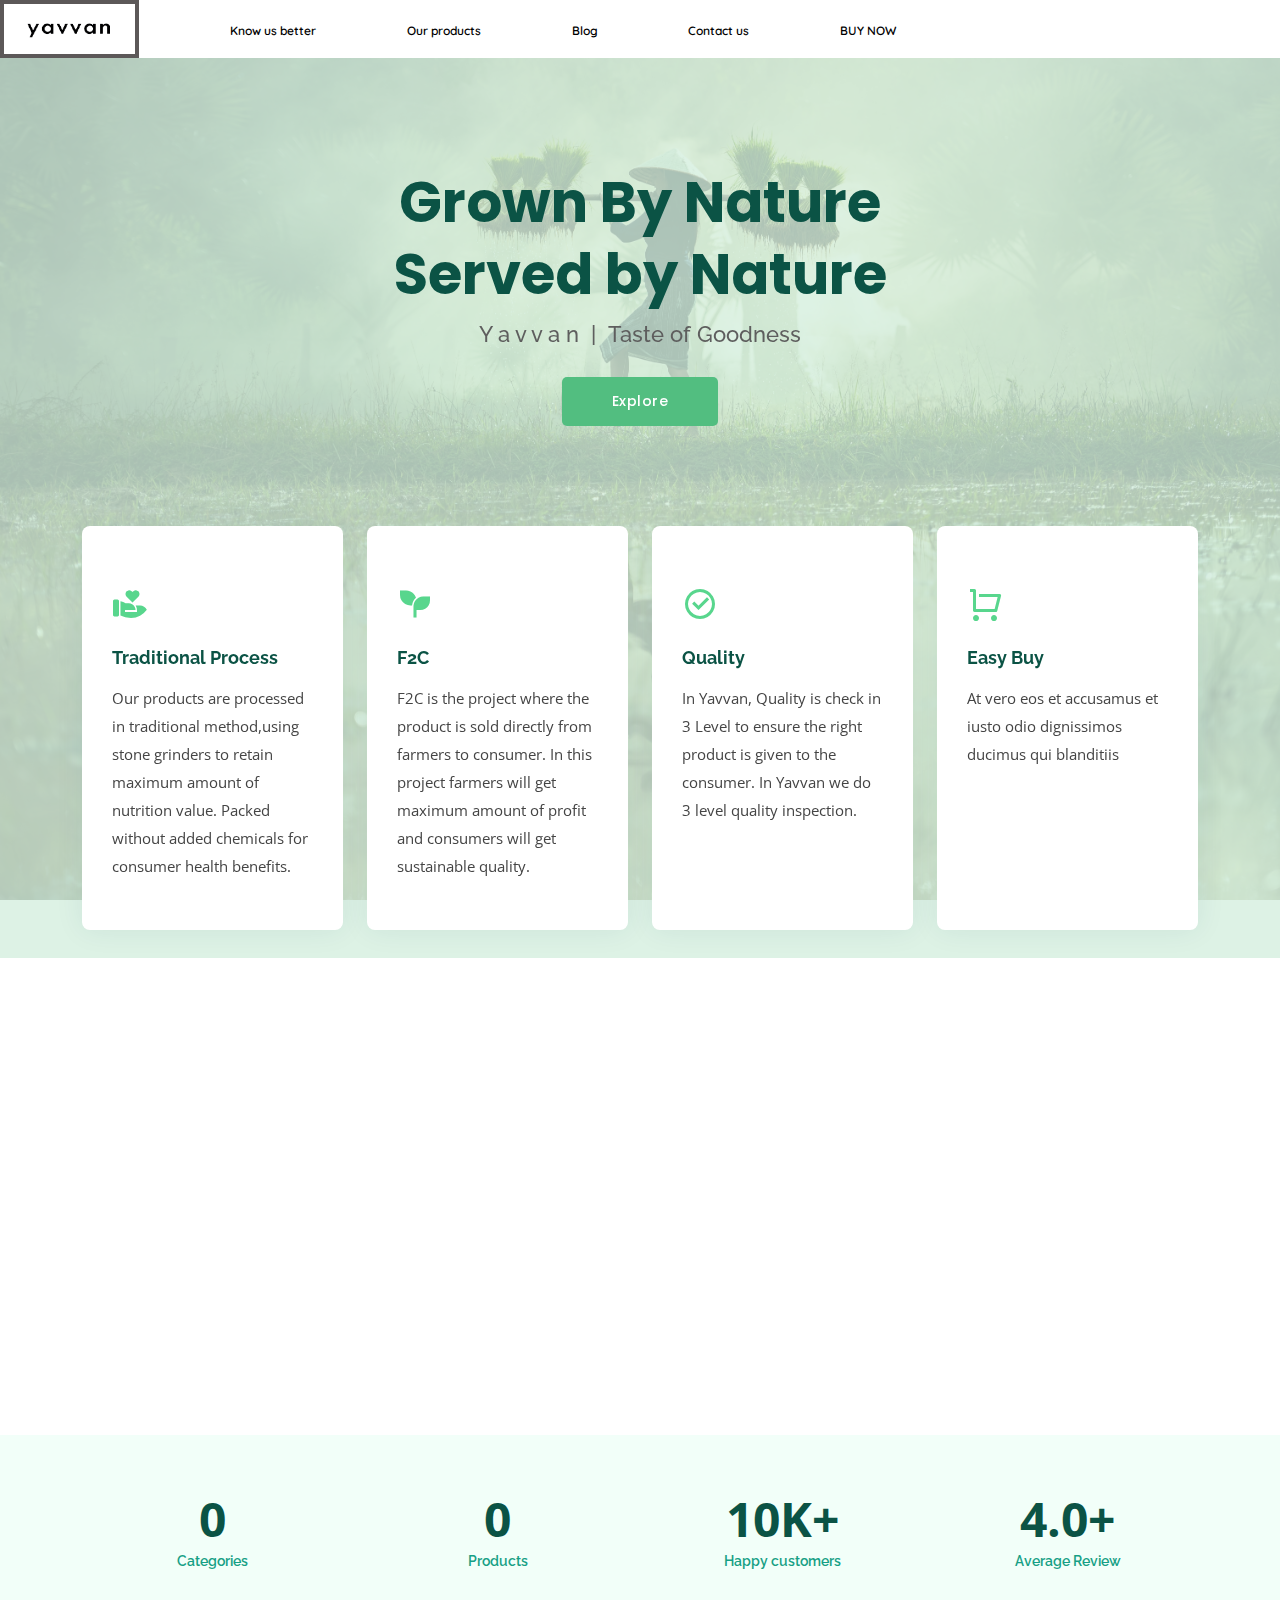
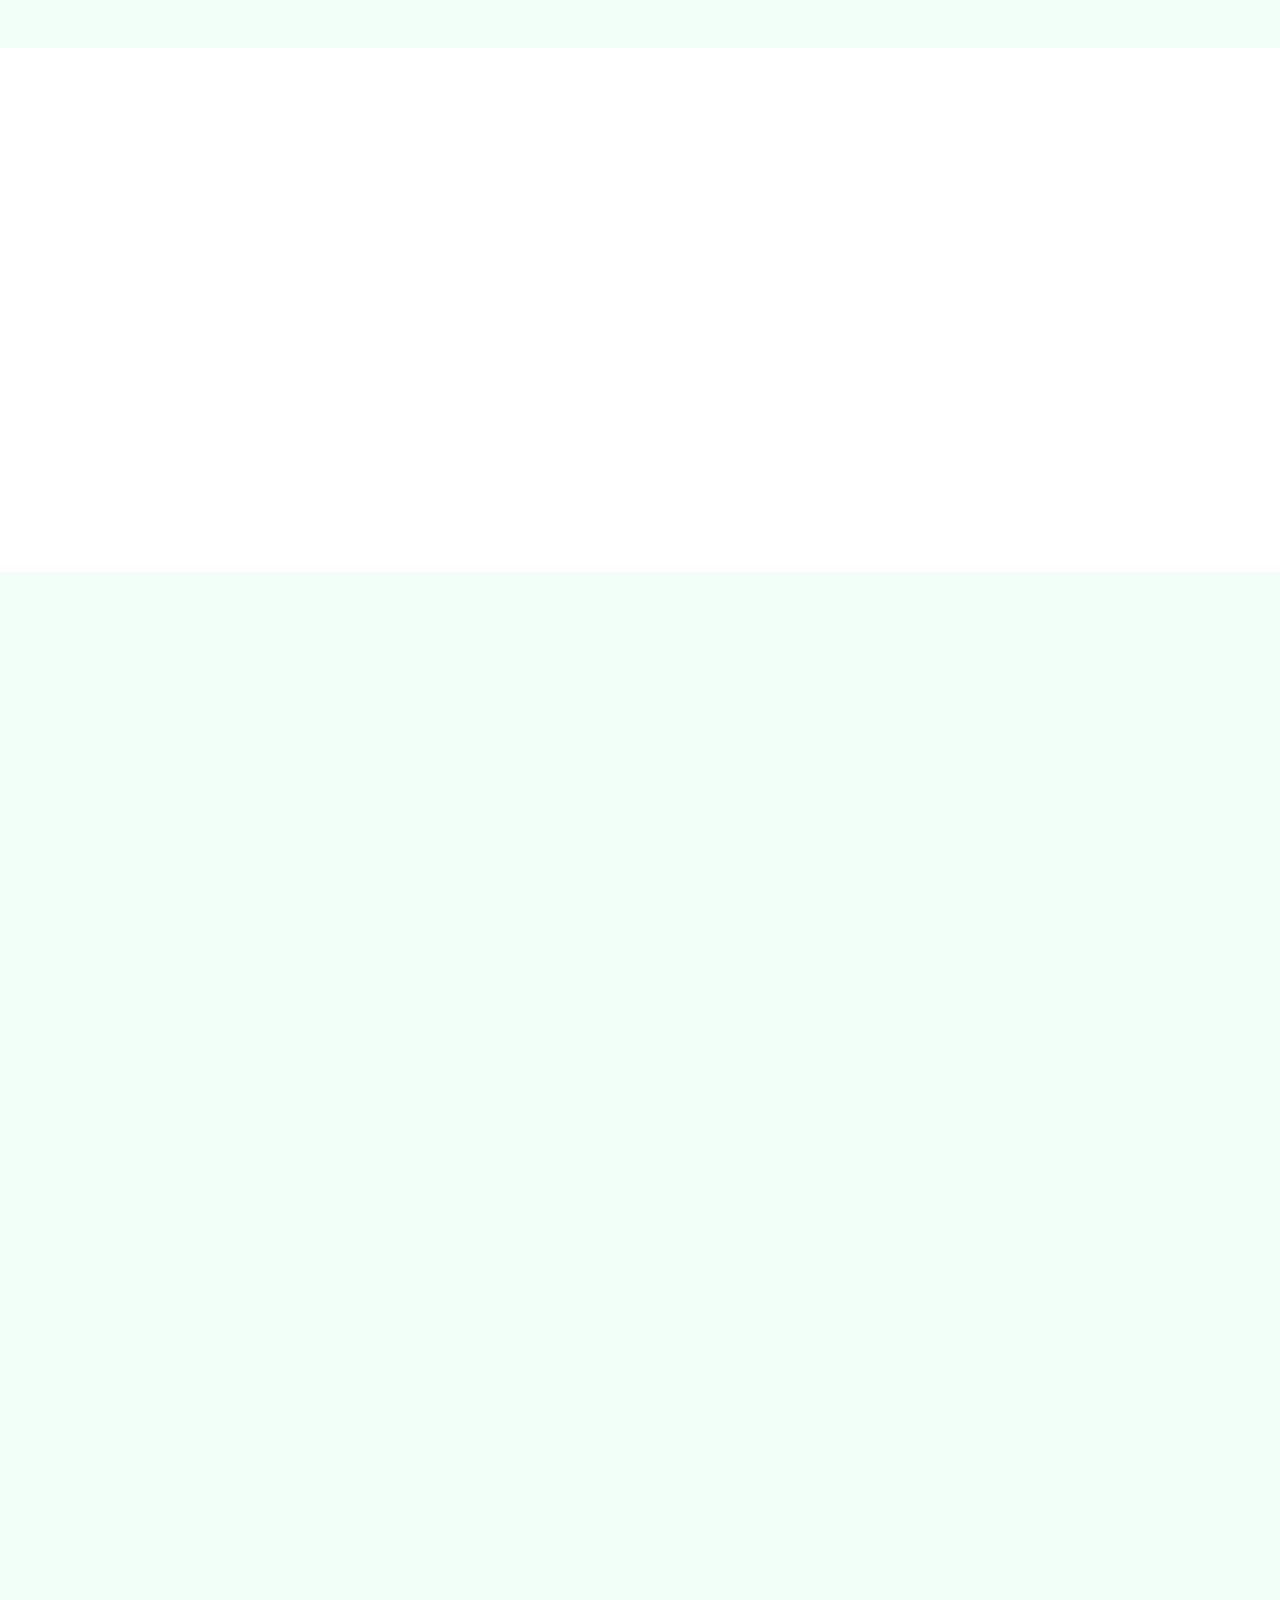
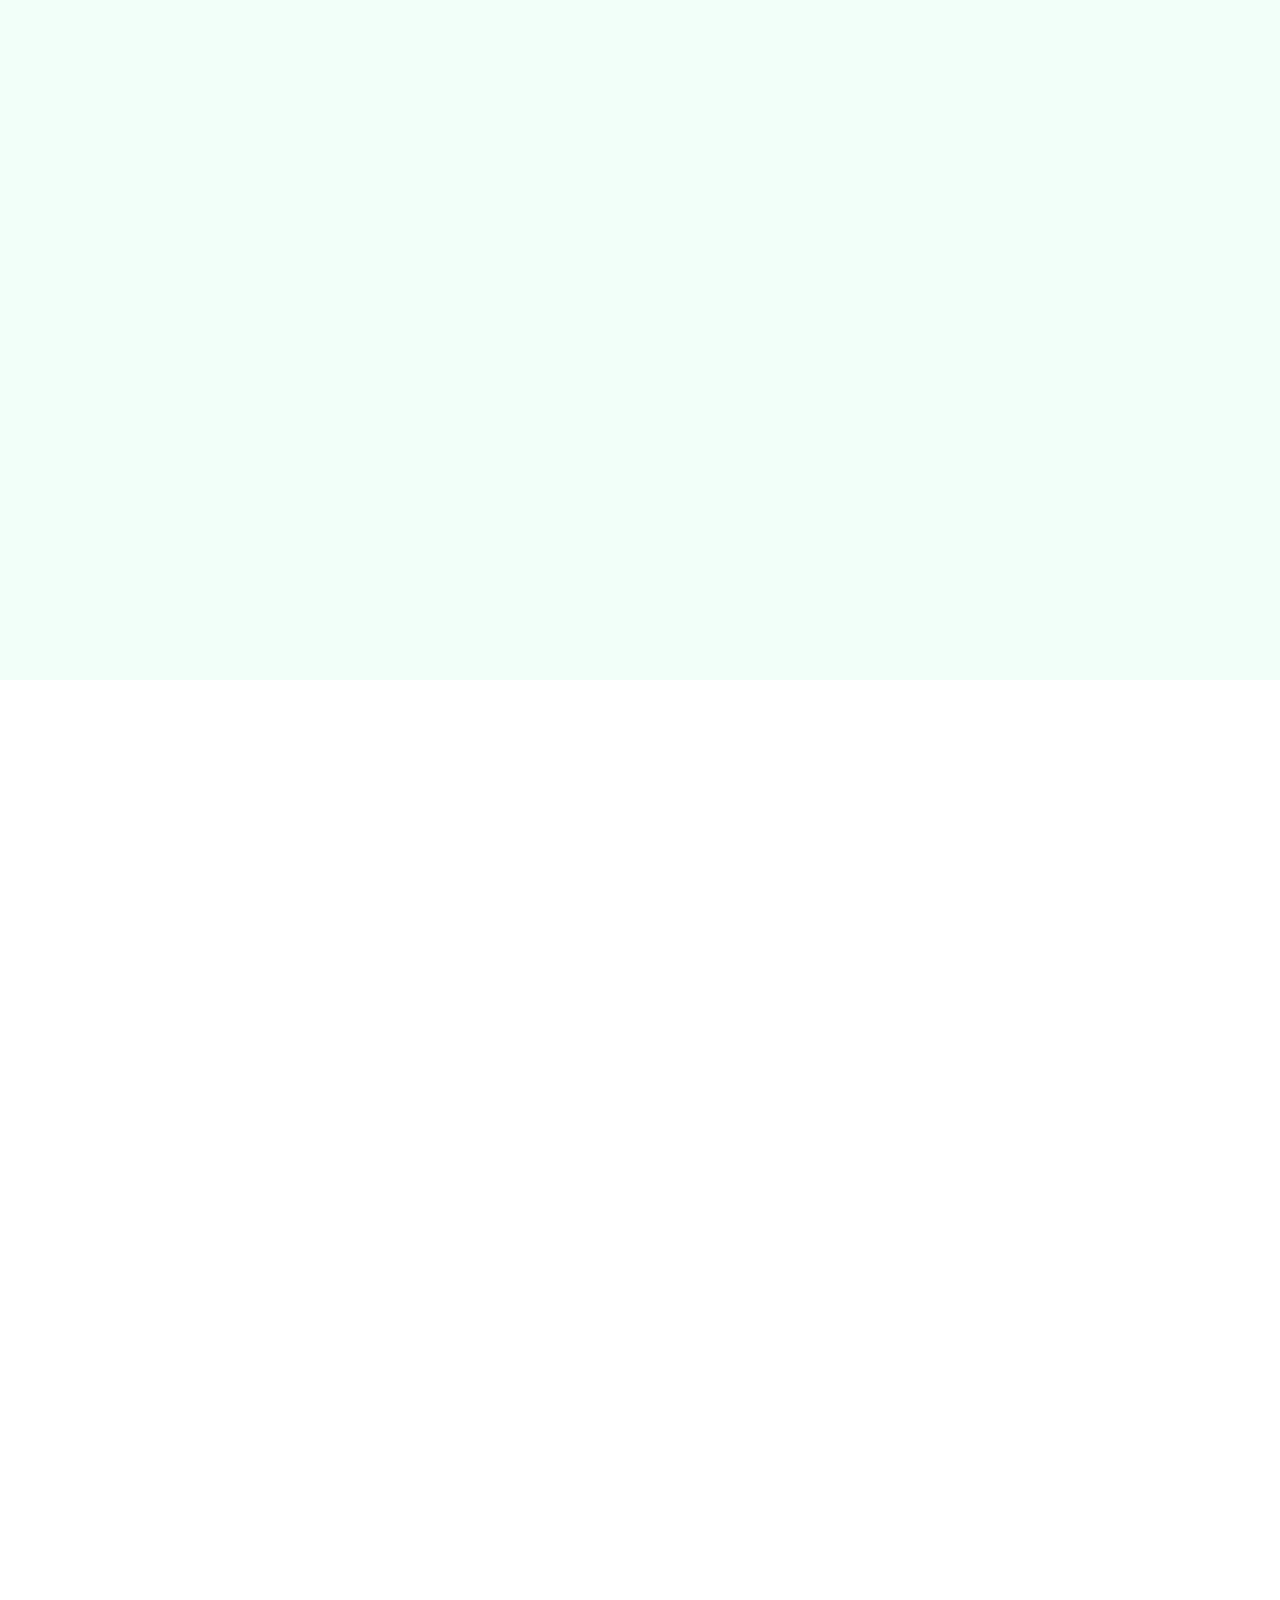
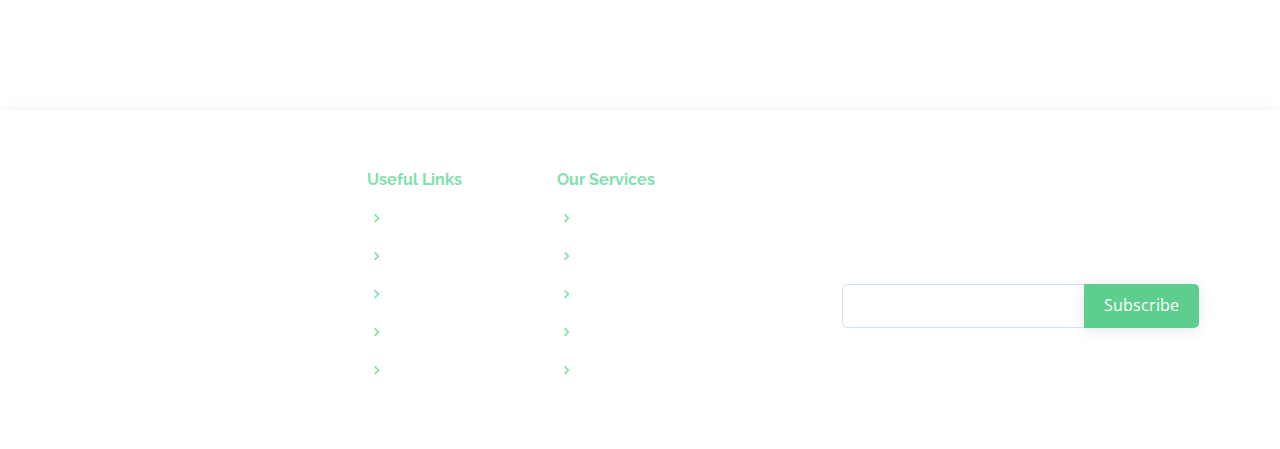
<file: index.html>
<!DOCTYPE html>
<html lang="en">

<head>
  <meta charset="utf-8">
  <meta content="width=device-width, initial-scale=1.0" name="viewport">

  <title>Y A V V A N</title>
  <meta content="" name="description">
  <meta content="" name="keywords">

  <!-- Favicons -->
  <link href="assets/images/y.png" rel="icon">
  <link href="assets/img/apple-touch-icon.png" rel="apple-touch-icon">

  <!-- Google Fonts -->
  <link href="https://fonts.googleapis.com/css?family=Open+Sans:300,300i,400,400i,600,600i,700,700i|Raleway:300,300i,400,400i,500,500i,600,600i,700,700i|Poppins:300,300i,400,400i,500,500i,600,600i,700,700i" rel="stylesheet">
  <link rel="preconnect" href="https://fonts.googleapis.com">
  <link rel="preconnect" href="https://fonts.gstatic.com" crossorigin>
  <link href="https://fonts.googleapis.com/css2?family=Quicksand:wght@300;400;500;600;700&display=swap" rel="stylesheet">
  <!-- Vendor CSS Files -->
  <link href="assets/vendor/aos/aos.css" rel="stylesheet">
  <link href="assets/vendor/bootstrap/css/bootstrap.min.css" rel="stylesheet">
  <link href="assets/vendor/bootstrap-icons/bootstrap-icons.css" rel="stylesheet">
  <link href="assets/vendor/boxicons/css/boxicons.min.css" rel="stylesheet">
  <link href="assets/vendor/glightbox/css/glightbox.min.css" rel="stylesheet">
  <link href="assets/vendor/remixicon/remixicon.css" rel="stylesheet">
  <link href="assets/vendor/swiper/swiper-bundle.min.css" rel="stylesheet">

  <!-- Template Main CSS File -->
  <link href="style.css" rel="stylesheet">
  <!-- Menu Main CSS File -->
  <link href="menu.css" rel="stylesheet">

  <!-- =======================================================
  * Template Name: OnePage - v4.3.0
  * Template URL: https://bootstrapmade.com/onepage-multipurpose-bootstrap-template/
  * Author: BootstrapMade.com
  * License: https://bootstrapmade.com/license/
  ======================================================== -->
</head>

<body>

  <!-- HEADER -->
  <header class="mobile mobilenav1">
    <div class="navelement1" onclick="openMenu()">
        <span class="menu" >
        &#9776;
        </span>
        <img id="Mlogo" src="assets/images/logo.png" >
    </div>
</header>
<div class="mobile menuList" id="MenuList">
    <p>
        <a href="#">Know us better &#187;</a>
    </p>
    <p>
        <a href="shop.html">Our products &#187;</a>
    </p>
    <p>
        <a href="#">Blog &#187; </a>
    </p>
    <p>
        <a href="#contact">Contact us &#187; </a>
    </p>
    <p>
        <a id="text" href="#">BUY NOW &#187; </a>
    </p>

</div>
<nav class="web navBar1"> 
<ul>
<li>
    <img id="logo" src="assets/images/logo.png">
</li>
<li  >
    <a href="#">Know us better</a> 
</li>
<li >
    <a class="shop" href="shop.html">Our products</a>
</li>
<li  >
    <a href="#">Blog </a>
</li>
<li  >
    <a href="#contact">Contact us</a>
</li>
<li  >
    <a id="text" href="#">BUY NOW</a>
</li>
</ul>

</nav> 

  <!--END OF HEADER-->

  <!-- ======= Hero Section ======= -->
  <section id="hero" class="d-flex align-items-center">
    <div class="container position-relative" data-aos="fade-up" data-aos-delay="100">
      <div class="row justify-content-center">
        <div class="col-xl-7 col-lg-9 text-center">
          <h1>Grown By Nature<br>Served by Nature</h1>
          <h2>Y a v v a n  &nbsp;| &nbsp;Taste of Goodness</h2>
        </div>
      </div>
      <div class="text-center">
        <a href="#services" class="btn-get-started">Explore</a>
      </div>

      <div class="row icon-boxes">
        <div class="col-md-6 col-lg-3 d-flex align-items-stretch mb-5 mb-lg-0" data-aos="zoom-in" data-aos-delay="200">
          <div class="icon-box">
            <div class="icon"><i class="ri-hand-heart-fill"></i></div>
            <h4 class="title"><a href="">Traditional Process</a></h4>
            <p class="description">Our products are processed in traditional method,using stone grinders to retain maximum amount of nutrition value. Packed without added chemicals for consumer health benefits.</p>
          </div>
        </div>

        <div class="col-md-6 col-lg-3 d-flex align-items-stretch mb-5 mb-lg-0" data-aos="zoom-in" data-aos-delay="300">
          <div class="icon-box">
            <div class="icon"><i class="ri-seedling-fill"></i></div>
            <h4 class="title"><a href="">F2C</a></h4>
            <p class="description">F2C is the project where the product is sold directly from farmers to consumer. In this project farmers will get maximum amount of profit and consumers will get sustainable quality.</p>
          </div>
        </div>

        <div class="col-md-6 col-lg-3 d-flex align-items-stretch mb-5 mb-lg-0" data-aos="zoom-in" data-aos-delay="400">
          <div class="icon-box">
            <div class="icon"><i class="ri-checkbox-circle-line"></i></div>
            <h4 class="title"><a href="">Quality</a></h4>
            <p class="description">In Yavvan, Quality is check in 3 Level to ensure the right product is given to the consumer. In Yavvan we do 3 level quality inspection.</p>
          </div>
        </div>

        <div class="col-md-6 col-lg-3 d-flex align-items-stretch mb-5 mb-lg-0" data-aos="zoom-in" data-aos-delay="500">
          <div class="icon-box">
            <div class="icon"><i class="ri-shopping-cart-line"></i></div>
            <h4 class="title"><a href="">Easy Buy</a></h4>
            <p class="description">At vero eos et accusamus et iusto odio dignissimos ducimus qui blanditiis</p>
          </div>
        </div>
      </div>
    </div>
  </section><!-- End Hero -->

  <main id="main">

    <!-- ======= About Section ======= -->
    <section id="about" class="about">
      <div class="container" data-aos="fade-up">

        <div class="section-title">
          <h2>About Yavvan</h2>
          <p>Why eat unhealthy – when you have organic food</p>
        </div>

        <div class="row content">
          <div class="col-lg-6">
            <p>
              Our farmers develops a healthy fertile soil by growing and rotating a mix of crops. Through this we ensure the natural quality of the products.
            </p>
            <ul>
              <li><i class="ri-check-double-line"></i> We avoid usage of harmful chemicals</li>
              <li><i class="ri-check-double-line"></i> We bridge between organic products and consumers</li>
            </ul>
          </div>
          <div class="col-lg-6 pt-4 pt-lg-0">
            <p>
              At Yavvan we provide chemical free Traditionally processed food , Yavvan falls under the umbrella of Triphi. Operating out of Erode, Tamilnadu, Established in 2020. Yavvan aims
              at providing people with wholesome and chemical free processed food products We offer a plethra of pure and natural grown Spices, Grains, Cereals, Edible oils, dry fruits,
              Honeys. and much more. 
            </p>
            <a href="shop.html" class="btn-learn-more">View Products</a>
          </div>
        </div>

      </div>
    </section><!-- End About Section -->

    <!-- ======= Counts Section ======= -->
    <section id="counts" class="counts section-bg">
      <div class="container">

        <div class="row justify-content-end">

          <div class="col-lg-3 col-md-5 col-6 d-md-flex align-items-md-stretch">
            <div class="count-box">
              <span data-purecounter-start="0" data-purecounter-end="6" data-purecounter-duration="2" class="purecounter"></span>
              <p>Categories</p>
            </div>
          </div>

          <div class="col-lg-3 col-md-5 col-6 d-md-flex align-items-md-stretch">
            <div class="count-box">
              <span data-purecounter-start="0" data-purecounter-end="30" data-purecounter-duration="1" class="purecounter"></span>
              <p>Products</p>
            </div>
          </div>

          <div class="col-lg-3 col-md-5 col-6 d-md-flex align-items-md-stretch">
            <div class="count-box">
              <span>10K+</span>
              <p>Happy customers</p>
            </div>
          </div>

          <div class="col-lg-3 col-md-5 col-6 d-md-flex align-items-md-stretch">
            <div class="count-box">
              <span>4.0+</span>
              <p>Average Review</p>
            </div>
          </div>

        </div>

      </div>
    </section><!-- End Counts Section -->

    <!-- ======= About Video Section ======= -->
    <section id="about-video" class="about-video">
      <div class="container" data-aos="fade-up">

        <div class="row">

          <div class="col-lg-6 video-box align-self-baseline" data-aos="fade-right" data-aos-delay="100">
            <img src="assets/img/1.jpg" class="img-fluid" alt="">
            <!--<a href="https://youtu.be/8PmM6SUn7Es" class="glightbox play-btn mb-4" data-vbtype="video" data-autoplay="true"></a>-->
          </div>

          <div class="col-lg-6 pt-3 pt-lg-0 content" data-aos="fade-left" data-aos-delay="100">
            <h3>Life gets great with organic food</h3>
            <p class="fst-italic">
              Is our products really healthier? Is it worth the expense?
            </p>
            <ul>
              <li><i class="bx bx-check-double"></i> Our products' produce contains fewer pesticides.</li>
              <li><i class="bx bx-check-double"></i> Our way of processing tends to be better for the environment.</li>
              <li><i class="bx bx-check-double"></i> Our products are always fresher.</li>
              <li><i class="bx bx-check-double"></i> Our products don't have ingredients that are genetically modified.</li>
            </ul>
            <p>
              Organic items contain more nutrients than the commonly grown crop. This is because the soil in which they are grown is more fertile, in which the crop is better. With a lot of health benefits, it induces the best results in the enhancing and regulating the health of all.
            </p>
          </div>

        </div>

      </div>
    </section><!-- End About Video Section -->

    <!-- ======= Services Section ======= -->
    <section id="services" class="services section-bg">
      <div class="container" data-aos="fade-up">

        <div class="section-title">
          <h2>Categories</h2>
          <p>Magnam dolores commodi suscipit. Necessitatibus eius consequatur ex aliquid fuga eum quidem. Sit sint consectetur velit. Quisquam quos quisquam cupiditate. Et nemo qui impedit suscipit alias ea. Quia fugiat sit in iste officiis commodi quidem hic quas.</p>
        </div>
        <div class="row">
          <div class="col-lg-4 col-md-6 d-flex align-items-stretch" data-aos="zoom-in" data-aos-delay="100">
            <div class="icon-box iconbox-blue">
              <div class="icon">
                <div class="blobitem blob1"></div>
              </div>
              <h4><a href="#" onclick="category(1)" class= "cate_link">Fresh Oils</a></h4>
              <p>Voluptatum deleniti atque corrupti quos dolores et quas molestias excepturi</p>
            </div>
          </div>

          <div class="col-lg-4 col-md-6 d-flex align-items-stretch mt-4 mt-md-0" data-aos="zoom-in" data-aos-delay="200">
            <div class="icon-box iconbox-orange ">
              <div class="icon">
                <div class="blobitem blob2"></div>
              </div>
              <h4><a href="#" onclick="category(2)" class= "cate_link">Spice Powders</a></h4>
              <p>Duis aute irure dolor in reprehenderit in voluptate velit esse cillum dolore</p>
            </div>
          </div>

          <div class="col-lg-4 col-md-6 d-flex align-items-stretch mt-4 mt-lg-0" data-aos="zoom-in" data-aos-delay="300">
            <div class="icon-box iconbox-pink">
              <div class="icon">
                <div class="blobitem blob3"></div>
              </div>
              <h4><a href="#" onclick="category(3)" class= "cate_link">Natural Sweetness</a></h4>
              <p>Excepteur sint occaecat cupidatat non proident, sunt in culpa qui officia</p>
            </div>
          </div>

          <div class="col-lg-4 col-md-6 d-flex align-items-stretch mt-4" data-aos="zoom-in" data-aos-delay="100">
            <div class="icon-box iconbox-yellow">
              <div class="icon">
                <div class="blobitem blob4"></div>
              </div>
              <h4><a href="#" onclick="category(4)" class= "cate_link">Cereals</a></h4>
              <p>At vero eos et accusamus et iusto odio dignissimos ducimus qui blanditiis</p>
            </div>
          </div>

          <div class="col-lg-4 col-md-6 d-flex align-items-stretch mt-4" data-aos="zoom-in" data-aos-delay="200">
            <div class="icon-box iconbox-red">
              <div class="icon">
                <div class="blobitem blob5"></div>
              </div>
              <h4><a href="#" onclick="category(5)" class= "cate_link">Pulses</a></h4>
              <p>Quis consequatur saepe eligendi voluptatem consequatur dolor consequuntur</p>
            </div>
          </div>

          <div class="col-lg-4 col-md-6 d-flex align-items-stretch mt-4" data-aos="zoom-in" data-aos-delay="300">
            <div class="icon-box iconbox-teal">
              <div class="icon">
                <div class="blobitem blob6"></div>
              </div>
              <h4><a href="#" onclick="category(6)" class= "cate_link">Dry Fruits & Nuts</a></h4>
              <p>Modi nostrum vel laborum. Porro fugit error sit minus sapiente sit aspernatur</p>
            </div>
          </div>

        </div>

      </div>
    </section><!-- End Sevices Section -->

    <!-- ======= Team Section ======= -->
    <section id="team" class="team section-bg">
      <div class="container" data-aos="fade-up">

        <div class="section-title">
          <h2>Team</h2>
          <p>Magnam dolores commodi suscipit. Necessitatibus eius consequatur ex aliquid fuga eum quidem. Sit sint consectetur velit. Quisquam quos quisquam cupiditate. Et nemo qui impedit suscipit alias ea. Quia fugiat sit in iste officiis commodi quidem hic quas.</p>
        </div>

        <div class="row">

          <div class="col-lg-3 col-md-6 d-flex align-items-stretch" data-aos="fade-up" data-aos-delay="100">
            <div class="member">
              <div class="member-img">
                <img src="assets/images/avatar1.jpg" class="img-fluid" alt="">
                <div class="social">
                  <a href=""><i class="bi bi-twitter"></i></a>
                  <a href=""><i class="bi bi-facebook"></i></a>
                  <a href=""><i class="bi bi-instagram"></i></a>
                  <a href=""><i class="bi bi-linkedin"></i></a>
                </div>
              </div>
              <div class="member-info">
                <h4>Walter White</h4>
                <span>Chief Executive Officer</span>
              </div>
            </div>
          </div>

          <div class="col-lg-3 col-md-6 d-flex align-items-stretch" data-aos="fade-up" data-aos-delay="200">
            <div class="member">
              <div class="member-img">
                <img src="assets/images/avatar2.jpg" class="img-fluid" alt="">
                <div class="social">
                  <a href=""><i class="bi bi-twitter"></i></a>
                  <a href=""><i class="bi bi-facebook"></i></a>
                  <a href=""><i class="bi bi-instagram"></i></a>
                  <a href=""><i class="bi bi-linkedin"></i></a>
                </div>
              </div>
              <div class="member-info">
                <h4>Sarah Jhonson</h4>
                <span>Product Manager</span>
              </div>
            </div>
          </div>

          <div class="col-lg-3 col-md-6 d-flex align-items-stretch" data-aos="fade-up" data-aos-delay="300">
            <div class="member">
              <div class="member-img">
                <img src="assets/images/avatar1.jpg" class="img-fluid" alt="">
                <div class="social">
                  <a href=""><i class="bi bi-twitter"></i></a>
                  <a href=""><i class="bi bi-facebook"></i></a>
                  <a href=""><i class="bi bi-instagram"></i></a>
                  <a href=""><i class="bi bi-linkedin"></i></a>
                </div>
              </div>
              <div class="member-info">
                <h4>William Anderson</h4>
                <span>CTO</span>
              </div>
            </div>
          </div>

          <div class="col-lg-3 col-md-6 d-flex align-items-stretch" data-aos="fade-up" data-aos-delay="400">
            <div class="member">
              <div class="member-img">
                <img src="assets/images/avatar2.jpg" class="img-fluid" alt="">
                <div class="social">
                  <a href=""><i class="bi bi-twitter"></i></a>
                  <a href=""><i class="bi bi-facebook"></i></a>
                  <a href=""><i class="bi bi-instagram"></i></a>
                  <a href=""><i class="bi bi-linkedin"></i></a>
                </div>
              </div>
              <div class="member-info">
                <h4>Amanda Jepson</h4>
                <span>Accountant</span>
              </div>
            </div>
          </div>

        </div>

      </div>
    </section><!-- End Team Section -->
    <!-- ======= Contact Section ======= -->
    <section id="contact" class="contact">
      <div class="container" data-aos="fade-up">

        <div class="section-title">
          <h2>Contact</h2>
          <p>Magnam dolores commodi suscipit. Necessitatibus eius consequatur ex aliquid fuga eum quidem. Sit sint consectetur velit. Quisquam quos quisquam cupiditate. Et nemo qui impedit suscipit alias ea. Quia fugiat sit in iste officiis commodi quidem hic quas.</p>
        </div>

        <div>
          <iframe style="border:0; width: 100%; height: 270px;" src="https://www.google.com/maps/embed?pb=!1m18!1m12!1m3!1d3912.0888270507317!2d77.69620561526239!3d11.328217951862436!2m3!1f0!2f0!3f0!3m2!1i1024!2i768!4f13.1!3m3!1m2!1s0x3ba96ee21c0e9f07%3A0xcc32bdcc11e0fe90!2s166%2C%204%2C%20Indira%20Gandhi%20St%2C%20EB%20Officer&#39;s%20Colony%2C%20Palayapalayam%2C%20Tamil%20Nadu%20638011!5e0!3m2!1sen!2sin!4v1631293584365!5m2!1sen!2sin" frameborder="0" allowfullscreen></iframe>
        </div>

        <div class="row mt-5">

          <div class="col-lg-4">
            <div class="info">
              <div class="address">
                <i class="bi bi-geo-alt"></i>
                <h4>Location:</h4>
                <p>166/4, Indhiragandhi street,Palayapalayam,
                  Erode - 638011.</p>
                  <p>3/512 spm complex, kalingarayanpalayam, bhavani,
                    erode - 638301.</p>
              </div>


              <div class="email">
                <i class="bi bi-envelope"></i>
                <h4>Email:</h4>
                <p>yavvan@gmail.com</p>
              </div>

              <div class="phone">
                <i class="bi bi-phone"></i>
                <h4>Call:</h4>
                <p>+91 9876543210</p>
              </div>

            </div>

          </div>

          <div class="col-lg-8 mt-5 mt-lg-0">

            <form action="https://formsubmit.co/n.m.vishwajith@gmail.com" method="POST" role="form" class="php-email-form">
              <input type="hidden" name="_next" value="https://vitelcorp.tech/Yaavan/index.html#contact">
              <div class="row">
                <div class="col-md-6 form-group">
                  <input type="text" name="name" class="form-control" id="name" placeholder="Your Name" required>
                </div>
                <div class="col-md-6 form-group mt-3 mt-md-3">
                  <input type="email" class="form-control" name="email" id="email" placeholder="Your Email" required>
                </div>
              </div>
              <div class="form-group mt-3">
                <input list="titles" name="title" id="title" placeholder="Who you are?" required>
                  <datalist id="titles">
                    <option value="Farmer">
                    <option value="Organisation">
                    <option value="Consumer">
                  </datalist>
              </div>
              <div class="form-group mt-3">
                <input type="text" class="form-control" name="subject" id="subject" placeholder="Subject" required>
              </div>
              <div class="form-group mt-3">
                <textarea class="form-control" name="message" rows="5" placeholder="Message" required></textarea>
              </div>
              <div class="my-3">
                <div class="loading">Loading</div>
                <div class="error-message"></div>
                <div class="sent-message">Your message has been sent. Thank you!</div>
              </div>
              <div class="text-center"><button type="submit">Send Message</button></div>
            </form>

          </div>

        </div>

      </div>
    </section><!-- End Contact Section -->

  </main><!-- End #main -->

  <!-- ======= Footer ======= -->
  <footer id="footer">

    <div class="footer-top">
      <div class="container">
        <div class="row">

          <div class="col-lg-3 col-md-6 footer-contact">
            <h3>OnePage</h3>
            <p>
              A108 Adam Street <br>
              New York, NY 535022<br>
              United States <br><br>
              <strong>Phone:</strong> +1 5589 55488 55<br>
              <strong>Email:</strong> info@example.com<br>
            </p>
          </div>

          <div class="col-lg-2 col-md-6 footer-links">
            <h4>Useful Links</h4>
            <ul>
              <li><i class="bx bx-chevron-right"></i> <a href="#">Home</a></li>
              <li><i class="bx bx-chevron-right"></i> <a href="#">About us</a></li>
              <li><i class="bx bx-chevron-right"></i> <a href="#">Services</a></li>
              <li><i class="bx bx-chevron-right"></i> <a href="#">Terms of service</a></li>
              <li><i class="bx bx-chevron-right"></i> <a href="#">Privacy policy</a></li>
            </ul>
          </div>

          <div class="col-lg-3 col-md-6 footer-links">
            <h4>Our Services</h4>
            <ul>
              <li><i class="bx bx-chevron-right"></i> <a href="#">Web Design</a></li>
              <li><i class="bx bx-chevron-right"></i> <a href="#">Web Development</a></li>
              <li><i class="bx bx-chevron-right"></i> <a href="#">Product Management</a></li>
              <li><i class="bx bx-chevron-right"></i> <a href="#">Marketing</a></li>
              <li><i class="bx bx-chevron-right"></i> <a href="#">Graphic Design</a></li>
            </ul>
          </div>

          <div class="col-lg-4 col-md-6 footer-newsletter">
            <h4>Join Our Newsletter</h4>
            <p>Tamen quem nulla quae legam multos aute sint culpa legam noster magna</p>
            <form action="" method="post">
              <input type="email" name="email"><input type="submit" value="Subscribe">
            </form>
          </div>

        </div>
      </div>
    </div>
  </footer><!-- End Footer -->

  <div id="preloader"></div>
  <a href="#" class="back-to-top d-flex align-items-center justify-content-center"><i class="bi bi-arrow-up-short"></i></a>

  <!-- Vendor JS Files -->
  <script src="assets/vendor/aos/aos.js"></script>
  <script src="assets/vendor/bootstrap/js/bootstrap.bundle.min.js"></script>
  <script src="assets/vendor/glightbox/js/glightbox.min.js"></script>
  <script src="assets/vendor/isotope-layout/isotope.pkgd.min.js"></script>
  <script src="assets/vendor/purecounter/purecounter.js"></script>
  <script src="assets/vendor/swiper/swiper-bundle.min.js"></script>

  <!-- Template Main JS File -->
  <script src="assets/js/main.js"></script>
  <script src="assets/js/menu.js"></script>
  <script>
    var width = screen.width;
    function category(x){
    if(x==1)
    {
        if(width>1080)
            document.getElementsByClassName("cate_link")[0].href = "shop.html#Oil";
        else
            document.getElementsByClassName("cate_link")[0].href = "shop.html#MOil";
    }
    else if(x==2)
    {
      if(width>1080)
          document.getElementsByClassName("cate_link")[1].href = "shop.html#Spices";
      else
          document.getElementsByClassName("cate_link")[1].href = "shop.html#MSpices"; 
    }
    else if(x==3)
    {
      if(width>1080)
          document.getElementsByClassName("cate_link")[2].href = "shop.html#Sugar";
      else
           document.getElementsByClassName("cate_link")[2].href = "shop.html#MSugar";
    }
    else if(x==4)
    {
      if(width>1080)
            document.getElementsByClassName("cate_link")[3].href = "shop.html#Cereals";
      else
            document.getElementsByClassName("cate_link")[3].href = "shop.html#MCereals";
    }
    else if(x==5)
    {
      if(width>1080)
            document.getElementsByClassName("cate_link")[4].href = "shop.html#drypeas";
      else
            document.getElementsByClassName("cate_link")[4].href = "shop.html#MCereals";  
    }
    else if(x==6)
    {
      if(width>1080)
            document.getElementsByClassName("cate_link")[5].href = "shop.html#Dry";
      else
            document.getElementsByClassName("cate_link")[5].href = "shop.html#MDry";
    }
    
}
  </script>
</body>

</html>
</file>
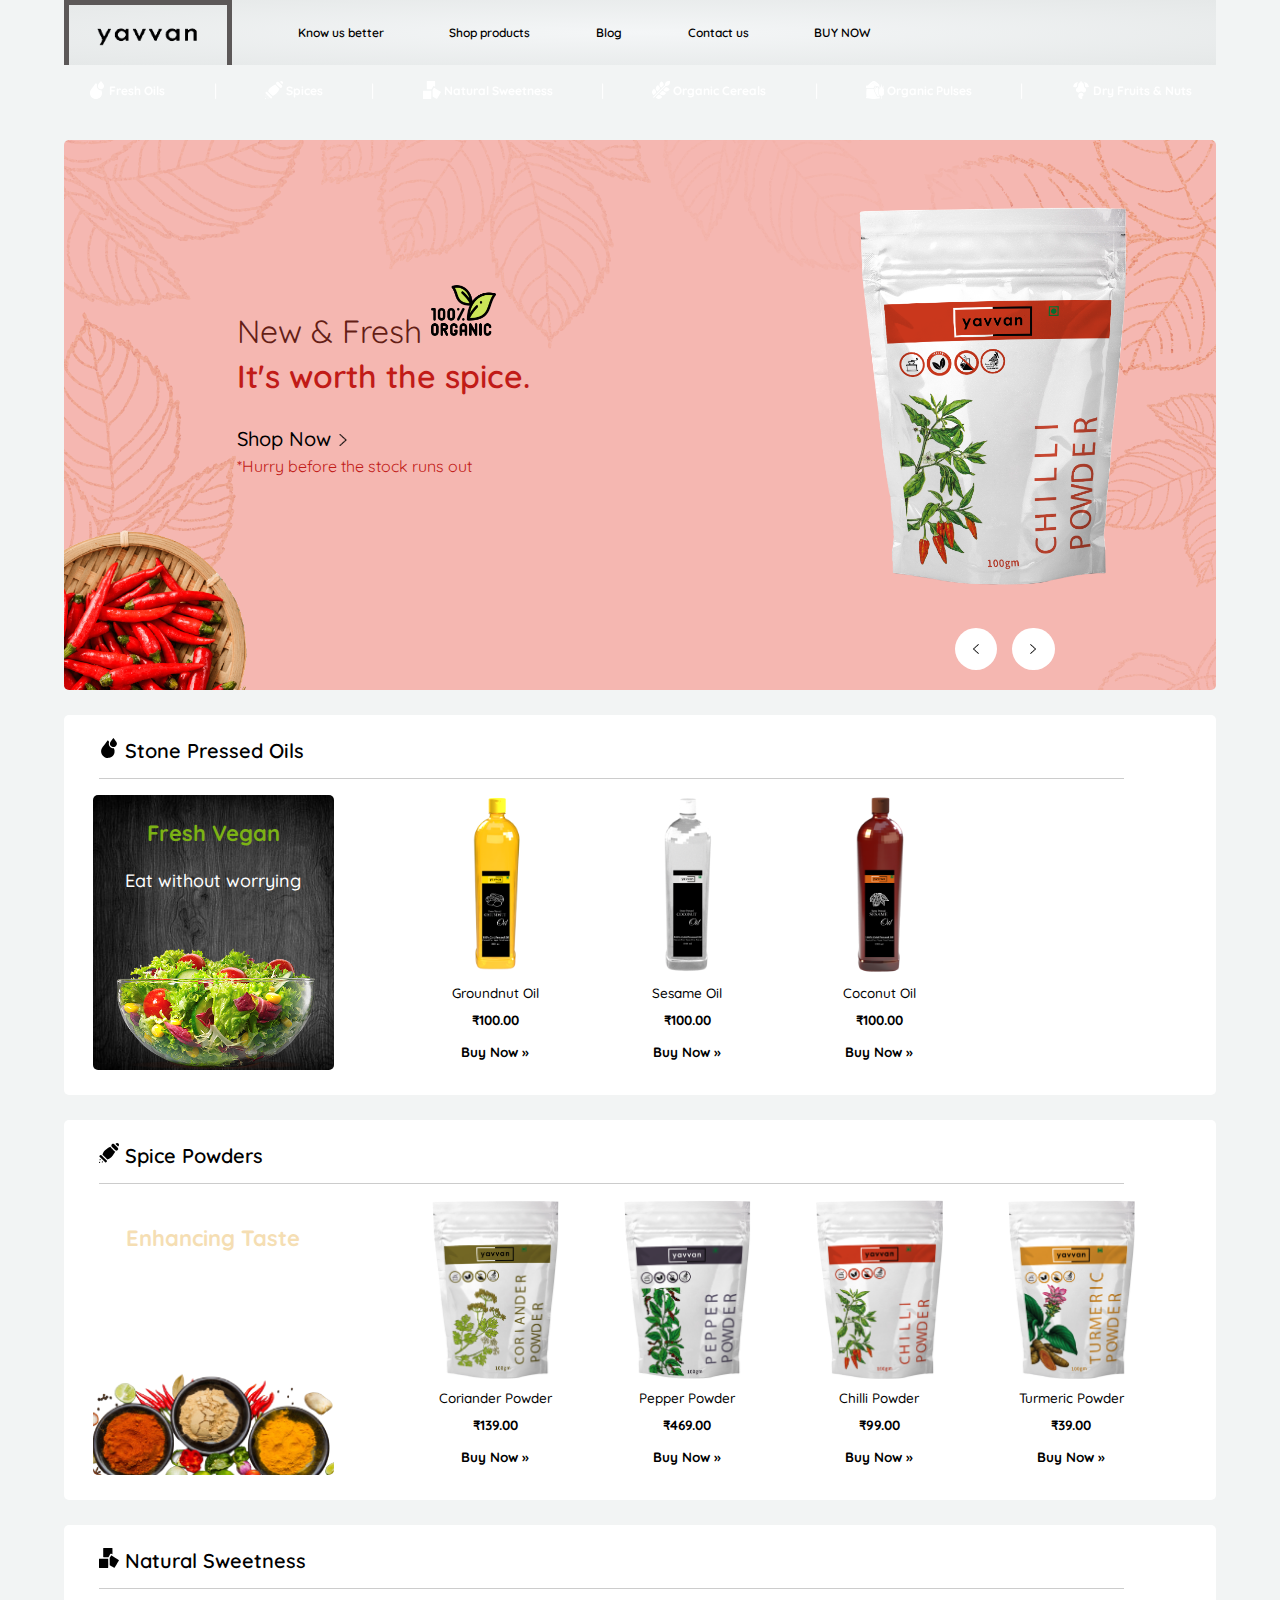
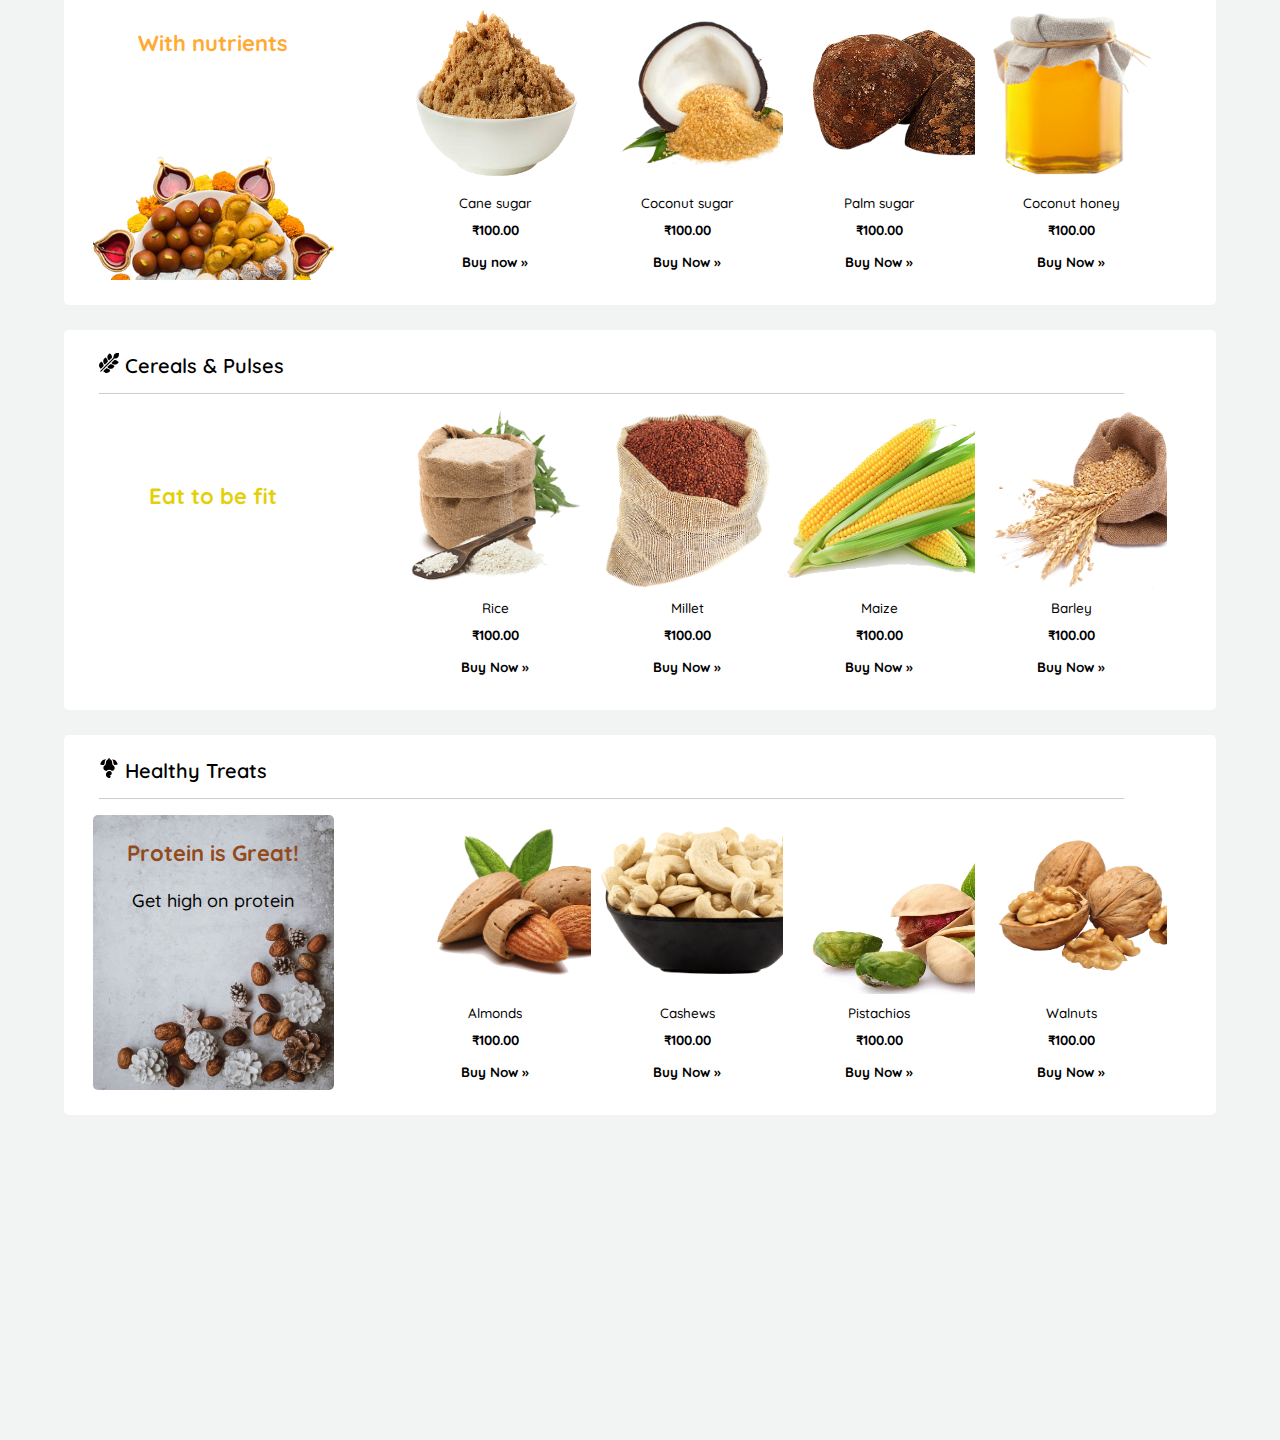
<file: Shop/shop.html>
<html>
    <head>
        <meta name="viewport" content="width=device-width, initial-scale=1.0">
        <title>
            Yavvan
        </title>
        <link rel="stylesheet" href="shop.css">
        <link rel="preconnect" href="https://fonts.googleapis.com">
        <link rel="preconnect" href="https://fonts.gstatic.com" crossorigin>
        <link href="https://fonts.googleapis.com/css2?family=Quicksand:wght@300;400;500;600;700&display=swap" rel="stylesheet">
        </head>
    <body>
        <div class="content">
            
            <header class="mobilenav1">
                <div class="navelement1" onclick="openMenu()">
                    <span class="menu" >
                    &#9776;
                    </span>
                    <img id="Mlogo" src="images/logo.png" >
                </div>
            </header>
            <div class="mobile menuList" id="MenuList">
                <p>
                    Know Us Better
                </p>
                <p>
                    Shop Products
                </p>
                <p>
                    Blog
                </p>
                <p>
                    Contact Us
                </p>

            </div>
            <header class="web navBar1"> 
            <ul>
            <li>
                <img id="logo" src="images/logo.png">
            </li>
            <li  >
                <a href="#">Know us better</a> 
            </li>
            <li >
                <a class="shop" href="#">Shop products</a>
            </li>
            <li  >
                <a href="#">Blog </a>
            </li>
            <li  >
                <a href="#">Contact us</a>
            </li>
            <li  >
                <a id="text" href="#">BUY NOW</a>
            </li>
        </ul>
       
    </header> 
    <nav class="mobilenav2">
        <h1>
            Shop by Category&nbsp;<img src="images/down.svg" height="12px">
        </h1>
    </nav>
    <nav class="web navBar2">
        <span>
            <a id="cate" href="#Oil">
                <img src="images/oil.svg" height="24px">&nbsp;Fresh Oils
            </a>
        </span>&#124;
        <span>
            <a id="cate" href="#Spices">
                    <img src="images/pepper.svg" height="24px">&nbsp;Spices
            </a>
        </span>&#124;
        <span>
        <a id="cate" href="#Sugar">
            <img src="images/sugar.svg" height="24px">&nbsp;Natural Sweetness
        </a>
        </span>&#124;
        <span>
        <a id="cate" href="#Cereals">
            <img src="images/cereal.svg" height="24px">&nbsp;Organic Cereals
        </a>
        </span>&#124;
        <span>
        <a id="cate" href="#drypeas">
            <img src="images/wheat-sack.svg" height="24px">&nbsp;Organic Pulses
        </a>
        </span>&#124;
        <span>
        <a id="cate" href="#Dry">
            <img src="images/cashew.svg" height="24px">&nbsp;Dry Fruits & Nuts
        </a>
        </span>

    </nav>  
    
        <div class="gridContainer">
            <div class="grid1">
                <div id="Overlay" class="overlay1">
                </div>
                <div class="grid1Content">
                    <h1 id="grid1_title"> New & Fresh <img src="images/organic.png" height="80px"> </h1>
                    <p id="slogan">
                        It's worth the spice.
                    </p>
                    <p id="a"><a href="#Spices">Shop Now <img src="images/right.png" height="12px"> </a></p>
                    <p id="p">
                        *Hurry before the stock runs out
                    </p>
                    <p id="i"></p>
                    <img id="product1" src="list/chilli.png">
                    <img id="smallpic" src="images/Redchilli.png">
                </div>
                <ul>
                    <li class="slider" id="left" onclick="slider_nav(0)">
                        <img src="images/right.png" height="12px">
                    </li>
                    <li class="slider" id="right" onclick="slider_nav(1)">
                        <img src="images/right.png" height="12px">
                    </li>

                </ul>
            </div>
            <div class="grid2">
                <div class="overlay2">
                </div>
                <div class="grid2Content">
                    <p> Featured products </p>
                    <h1>
                        Grab 50% off
                    </h1>
                    <p><a href="#">Click to explore  <img src="images/right.png" height="12px"> </a></p>
                </div>
            </div>
            <div class="grid3">
                <div class="overlay3"></div>
                <div class="grid3Content">
                    <h1>Buy our products from</h1>
                    <a href="#"><img src="images/amazon.png"></a>
                    <p>Easy and Most trusted</p>

                </div>
                
            </div>

        </div>
        <div class="web title" id="Oil">
            <h1 id="t"><object data="images/oilB.svg" type="image/svg+xml" width="35px">
                <img src="images/oil.png" height="35px"/>
              </object> Stone Pressed Oils
            </h1>
            <div class="oil productContainer" > 
                <div class="category">
                    <h1>Fresh Vegan</h1>
                    <P>Eat without worrying</P>
                    <br>
                    <a href="https://www.amazon.com/">Shop now </a>
                        <img src="images/salad.png">
                </div>
                <div class="products">
                    <div class="productitem">
                        <div class="productitemOverlay">
    
                        </div>
                        <img src="products/1.png">
                        
                        <p>Groundnut Oil</p>
                        <p id="price">₹100.00</p>
                        <p id="buy"><a href="https://www.amazon.in/dp/B09BLBTRWS/ref=cm_sw_r_wa_apa_glt_fabc_HZV2WDXWR3RE7D5WQTT3" target="_blank" rel="noopener noreferrer">Buy Now &#187;</a></p>
                    </div>
                    <div class="productitem">
                        <div class="productitemOverlay">
    
                        </div>
                        <img src="products/2.png">
                      
                        <p>Sesame Oil</p>
                        <p id="price">₹100.00</p>
                        <p id="buy"><a href="https://www.amazon.in/dp/B09798PPNC/ref=cm_sw_r_wa_apa_glt_fabc_CQDFB3TDPWS3KRW1DWA4" target="_blank" rel="noopener noreferrer">Buy Now &#187;</a></p>
                    </div>
                    <div class="productitem">
                        <div class="productitemOverlay">
    
                        </div>
                        <img src="products/3.png">
                        <p>Coconut Oil</p>
                        <p id="price">₹100.00</p>
                        <p id="buy"><a href="https://www.amazon.in/dp/B09BL2Z8SK/ref=cm_sw_r_wa_apa_glt_fabc_RHNJGTBD3T5PBPZWJ5GK" target="_blank" rel="noopener noreferrer">Buy Now &#187;</a></p>
                    </div>
                </div>
            </div>
        </div>
        <div class="web title" id="Spices">
            <h1 id="t"><object data="images/pepperB.svg" type="image/svg+xml" width="35px">
                <img src="images/pepper.png" height="35px"/>
              </object> Spice Powders
            </h1>
            <div class="spices productContainer" >
                <div class="category">
                    <h1>Enhancing Taste</h1>
                    <P>Enjoy the new Tasty</P>
                    <br>
                    <a href="https://www.amazon.com/">Shop now </a>
                    <img src="images/spices.png">
                </div>
                <div class="products">
                    <div class="productitem">
                        <div class="productitemOverlay">

                        </div>
                        <img src="products/coriander.png" >
                        
                        <p>Coriander Powder</p>
                        <p id="price">₹139.00</p>
                        <p id="buy"><a href="https://www.amazon.in/Yavvan-Stone-Grind-Coriander-Powder/dp/B09BMB9HN1/ref=sr_1_1?dchild=1&m=A1NI0V6S369NY3&qid=1628674153&s=merchant-items&sr=1-1" target="_blank" rel="noopener noreferrer">Buy Now &#187;</a></p>
                    </div>
                    <div class="productitem">
                        <div class="productitemOverlay">

                        </div>
                        <img src="products/pepper.png" >
                        
                        <p>Pepper Powder</p>
                        <p id="price">₹469.00</p>
                        <p id="buy"><a href="https://www.amazon.in/Yavvan-Stone-Grind-Pepper-Powder/dp/B09BM9Q37V/ref=sr_1_2?dchild=1&m=A1NI0V6S369NY3&qid=1628674153&s=merchant-items&sr=1-2" target="_blank" rel="noopener noreferrer">Buy Now &#187;</a></p>
                    </div>
                    <div class="productitem" id="chillipowder">
                        <div class="productitemOverlay">

                        </div>
                        <img src="products/chilli.png">
                       
                        <p>Chilli Powder</p>
                        <p id="price">₹99.00</p>
                        <p id="buy"><a href="https://www.amazon.in/Yavvan-Stone-Grind-Chilli-Powder/dp/B09BM8YWG4/ref=sr_1_3?dchild=1&m=A1NI0V6S369NY3&qid=1628674153&s=merchant-items&sr=1-3" target="_blank" rel="noopener noreferrer">Buy Now &#187;</a></p>
                    </div>
                    <div class="productitem">
                        <div class="productitemOverlay">

                        </div>
                        <img src="products/turmeric.png" >
                        
                        <p>Turmeric Powder</p>
                        <p id="price">₹39.00</p>
                        <p id="buy"><a href="https://www.amazon.in/Yavvan-Stone-Grind-Turmeric-Powder/dp/B09BM8T84G/ref=sr_1_4?dchild=1&m=A1NI0V6S369NY3&qid=1628674153&s=merchant-items&sr=1-4" target="_blank" rel="noopener noreferrer">Buy Now &#187;</a></p>
                    </div>
                    <div class="productitem">
                        <div class="productitemOverlay">

                        </div>
                        <img src="products/cumin.png" >
                        
                        <p>Cumin Powder</p>
                        <p id="price">₹100.00</p>
                        <p id="buy"><a href="#">Buy Now &#187;</a></p>
                    </div>
                    <div class="productitem">
                        <div class="productitemOverlay">

                        </div>
                        <img src="products/fennel.png" >
                        
                        <p>Fennel Powder</p>
                        <p id="price">₹100.00</p>
                        <p id="buy"><a href="#">Buy Now &#187;</a></p>
                    </div>
                    
                    
                </div>
            </div>
        </div>
        <div class="web title" id="Sugar">
            <h1 id="t">
                <object data="images/sugarB.svg" type="image/svg+xml" width="35px">
                    <img src="images/sugar.png" height="35px"/>
                  </object> Natural Sweetness
            </h1>
            <div class="sugar productContainer" >
                <div class="category">
                        <h1>With nutrients</h1>
                        <P>Sweetness of dream</P>
                        <br>
                        <a href="https://www.amazon.com/">Shop now </a>
                    <img src="images/sweet.png">
                </div>
                <div class="products">
                    <div class="productitem">
                        <div class="productitemOverlay">

                        </div>
                        <img src="images/brown.png">
                       
                        <p>Cane sugar</p>
                        <p id="price">₹100.00</p>
                        <p id="buy"><a href="#" >Buy now &#187;</a></p>
                    </div>
                    <div class="productitem">
                        <div class="productitemOverlay">

                        </div>
                        <img src="images/csugar.png">
                        
                        <p>Coconut sugar</p>
                        <p id="price">₹100.00</p>
                        <p id="buy"><a href="#">Buy Now &#187;</a></p>
                    </div>
                    <div class="productitem">
                        <div class="productitemOverlay">

                        </div>
                        <img src="images/brown4.png">
                       
                        <p>Palm sugar</p>
                        <p id="price">₹100.00</p>
                        <p id="buy"><a href="#">Buy Now &#187;</a></p>
                    </div>
                    <div class="productitem">
                        <div class="productitemOverlay">

                        </div>
                        <div class="productitemOverlay">

                        </div>
                        <img src="images/honey.png">
                        
                        <p>Coconut honey</p>
                        <p id="price">₹100.00</p>
                        <p id="buy"><a href="#">Buy Now &#187;</a></p>
                    </div>
                    <div class="productitem">
                        <div class="productitemOverlay">

                        </div>
                        <img src="images/honey1.png">
                       
                        <p>Wild honey</p>
                        <p id="price">₹100.00</p>
                        <p id="buy"><a href="#">Buy Now &#187;</a></p>
                    </div>
    
                </div>
            </div>
        </div>
        <div class="web title" id="Cereals">
            <h1 id="t">
                <object data="images/cerealB.svg" type="image/svg+xml" width="30px">
                    <img src="images/cereal.png" height="30px"/>
                  </object> Cereals & Pulses
            </h1>
            <div class="cereals productContainer" >
                    <div class="category">
                        <h1>Eat to be fit</h1>
                        <P>Unlock your potential</P>
                        <br>
                        <a href="https://www.amazon.com/">Shop now </a>
                    </div>
                    <div class="products">
                        <div class="productitem">
                            <div class="productitemOverlay">

                            </div>
                            <img src="images/rice.png">
                            
                            <p>Rice</p>
                            <p id="price">₹100.00</p>
                            <p id="buy"><a href="#">Buy Now &#187;</a></p>
                        </div>
                        <div class="productitem">
                            <div class="productitemOverlay">

                            </div>
                            <img src="images/millet.png">
                           
                            <p>Millet</p>
                            <p id="price">₹100.00</p>
                            <p id="buy"><a href="#">Buy Now &#187;</a></p>
                        </div>
                        <div class="productitem">
                            <div class="productitemOverlay">

                            </div>
                            <img src="images/maize.png">
                           
                            <p>Maize</p>
                            <p id="price">₹100.00</p>
                            <p id="buy"><a href="#">Buy Now &#187;</a></p>
                        </div>
                        <div class="productitem">
                            <div class="productitemOverlay">

                            </div>
                            <img src="images/barley.png">
                            
                            <p>Barley</p>
                            <p id="price">₹100.00</p>
                            <p id="buy"><a href="#">Buy Now &#187;</a></p>
                        </div>
                        <div class="productitem">
                            <div class="productitemOverlay">

                            </div>
                            <img src="images/chickpeas.png">
                            
                            <p>Chickpeas</p>
                            <p id="price">₹100.00</p>
                            <p id="buy"><a href="#">Buy Now &#187;</a></p>
                        </div>
                        <div class="productitem">
                            <div class="productitemOverlay">

                            </div>
                            <img src="images/splitgram.png">
                           
                            <p>Splitgram</p>
                            <p id="price">₹100.00</p>
                            <p id="buy"><a href="#">Buy Now &#187;</a></p>
                        </div>
                        <div class="productitem">
                            <div class="productitemOverlay">

                            </div>
                            <img src="images/drybeans.png">
                          
                            <p>Dry Beans</p>
                            <p id="price">₹100.00</p>
                            <p id="buy"><a href="#">Buy Now &#187;</a></p>
                        </div>
                        <div class="productitem">
                            <div class="productitemOverlay">

                            </div>
                            <img id="drypeas" src="images/drypeas.png">
                            <p>Dry Peas</p>
                            <p id="price">₹100.00</p>
                            <p id="buy"><a href="#">Buy Now &#187;</a></p>
                        </div>
                    </div>
            </div>
        </div>
        <div class="web title" id="Dry">
            <h1 id="t"><object data="images/cashewB.svg" type="image/svg+xml" width="35px">
                <img src="images/cashew.png" height="35px"/>
              </object> Healthy Treats
            </h1>
            <div class="dry productContainer" >
                <div class="category">
                    <h1>Protein is Great!</h1>
                    <P> Get high on protein</P>
                    <br>
                    <a href="https://www.amazon.com/">Shop now </a>
                </div>
                <div class="products">
                    <div class="productitem">
                        <div class="productitemOverlay">

                        </div>
                        <img src="images/almond.png">
                        
                        <p>Almonds</p>
                        <p id="price">₹100.00</p>
                        <p id="buy"><a href="#">Buy Now &#187;</a></p>
                    </div>
                    <div class="productitem">
                        <div class="productitemOverlay">

                        </div>
                        <img src="images/cashews.png">
                        
                        <p>Cashews</p>
                        <p id="price">₹100.00</p>
                        <p id="buy"><a href="#">Buy Now &#187;</a></p>
                    </div>
                    <div class="productitem">
                        <div class="productitemOverlay">

                        </div>
                        <img src="images/pista.png">
                       
                        <p>Pistachios</p>
                        <p id="price">₹100.00</p>
                        <p id="buy"><a href="#">Buy Now &#187;</a></p>
                    </div>
                    <div class="productitem">
                        <div class="productitemOverlay">

                        </div>
                        <img src="images/walnut.png">
                        
                        <p>Walnuts</p>
                        <p id="price">₹100.00</p>
                        <p id="buy"><a href="#">Buy Now &#187;</a></p>

                    </div>
                    <div class="productitem">
                        <div class="productitemOverlay">

                        </div>
                        <img src="images/drygrapes.png">
                        
                        <p>Dry Grapes</p>
                        <p id="price">₹100.00</p>
                        <p id="buy"><a href="#">Buy Now &#187;</a></p>
                    </div>
                </div>
            </div>
        </div>    
</div>
<!--Mobile View-->
<div class="mobile oil mcategory">
    <div class="mcatename"> 
        <svg height="20" width="12">
            <circle cx="6" cy="13" r="5" stroke="#7cb215" stroke-width="2" fill="white"/>
            Sorry, inline SVG isn't supported by your browser. 
          </svg>
        Stone Pressed Oils
        </div>
    <div class="mobileTitle oil_">
        <div class="mcontent">
            <h1>Fresh Vegan</h1>
            <P>Eat without worrying</P>
        </div>
        <div class="mcateshop">
            <p><a href="amazon.com">Shop now</a></p>
    </div>
    <img src="images/salad.png">
    </div>
    <div class="mproductcontainer">
        <div class="mproduct">
            <img src="products/2.png">
            <br>
            <p>Coconut Oil</p>
            <p id="price">₹100.00</p>
            
        </div>
        <div class="mproduct">
            <img src="products/1.png">
            <br>
            <p>Groundnut Oil</p>
            <p id="price">₹100.00</p>
            
        </div>
        <div class="mproduct">
            <img src="products/3.png">
            <br>
            <p>Seasame Oil</p>
            <p id="price">₹100.00</p>
            
        </div>
    </div>
</div>
<div class="mobile sugar mcategory">
    <div class="mcatename"> 
        <svg height="20" width="12">
            <circle cx="6" cy="13" r="5" stroke="#FFAA33" stroke-width="2" fill="white"/>
            Sorry, inline SVG isn't supported by your browser. 
          </svg>
        Natural Sugar 
    </div>
    <div class="mobileTitle sugar_">
        <div class="mcontent">
            <h1>With Nutrients</h1>
            <P>Sweetness of dream</P>
        </div>
        <div class="mcateshop">
            <p><a href="amazon.com">Shop now</a></p>
    </div>
    <img src="images/sweet.png">
    </div>
    <div class="mproductcontainer">
        <div class="mproduct">
            <img src="images/brown.png">
            <br>
            <p>Brown Sugar</p>
            <p id="price">₹100.00</p>
            
        </div>
        <div class="mproduct">
            <img src="images/csugar.png">
            <br>
            <p>Coconut Sugar</p>
            <p id="price">₹100.00</p>
            
        </div>
        <div class="mproduct">
            <img src="images/brown4.png">
            <br>
            <p>Palm Sugar</p>
            <p id="price">₹100.00</p>
            
        </div>
        <div class="mproduct">
            <img src="images/brown2.png">
            <br>
            <p>Cane Sugar</p>
            <p id="price">₹100.00</p>
            
        </div>
        <div class="mproduct">
            <img src="images/brown3.png">
            <br>
            <p>Coconut Sugar</p>
            <p id="price">₹100.00</p>
            
        </div>
        <div class="mproduct">
            <img src="images/brown1.png">
            <br>
            <p>Palm Sugar</p>
            <p id="price">₹100.00</p>
            
        </div>
    </div>
</div>
<div class="mobile spice mcategory">
    <div class="mcatename"> 
        <svg height="20" width="12">
            <circle cx="6" cy="13" r="5" stroke="#EC7063" stroke-width="2" fill="white"/>
            Sorry, inline SVG isn't supported by your browser. 
          </svg>
        Spice Powders</div>
    <div class="mobileTitle spice_">
        <div class="mcontent">
            <h1>Enhancing Taste</h1>
            <P>Enjoy the new tasty</P>
        </div>
        <div class="mcateshop">
            <p><a href="amazon.com">Shop now</a></p>
    </div>
    <img src="images/spices.png">
    </div>
    <div class="mproductcontainer">
        <div class="mproduct">
            <img src="list/Cumin POWDER.png">
            <br>
            <p>Cumin Powder</p>
            <p id="price">₹100.00</p>
        </div>
        <div class="mproduct">
            <img src="list/turmeric.png">
            <br>
            <p>Turmeric powder</p>
            <p id="price">₹100.00</p>
        </div>
        <div class="mproduct">
            <img src="list/pepper.png">
            <br>
            <p>Pepper Powder</p>
            <p id="price">₹100.00</p>
        </div>
        <div class="mproduct">
            <img src="list/chilli.png">
            <br>
            <p>Chilli Powder</p>
            <p id="price">₹100.00</p>
        </div>
        <div class="mproduct">
            <img src="list/fennel.png">
            <br>
            <p>Fennel Powder</p>
            <p id="price">₹100.00</p>

        </div>
        <div class="mproduct">
            <img src="list/coriander2.png">
            <br>
            <p>Coriander Powder</p>
            <p id="price">₹100.00</p>
        </div>
    </div>
</div>
<div class="mobile cereal mcategory">
    <div class="mcatename"> 
        <svg height="20" width="12">
            <circle cx="6" cy="13" r="5" stroke="#E4D00A" stroke-width="2" fill="white"/>
            Sorry, inline SVG isn't supported by your browser. 
          </svg>
        Cereals & Pulses 
    </div>
    <div class="mobileTitle cereal_">
        <div class="mcontent">
            <h1>Eat to be fit</h1>
            <P>Free your potential</P>
        </div>
        <div class="mcateshop">
            <p><a href="amazon.com">Shop now</a></p>
    </div>
    <img src="images/mcerealbg.png">
    </div>
    <div class="mproductcontainer">
        <div class="mproduct">
            <img src="images/rice.png">
            <br>
            <p>Rice</p>
            <p id="price">₹100.00</p>
            
        </div>
        <div class="mproduct">
            <img src="images/millet.png">
            <br>
            <p>Millet</p>
            <p id="price">₹100.00</p>
            
        </div>
        <div class="mproduct">
            <img src="images/maize.png">
            <br>
            <p>Maize</p>
            <p id="price">₹100.00</p>
            
        </div>
        <div class="mproduct">
            <img src="images/barley.png">
            <br>
            <p>Barley</p>
            <p id="price">₹100.00</p>
            
        </div>
        <div class="mproduct">
            <img src="images/chickpeas.png">
            <br>
            <p>Chick peas</p>
            <p id="price">₹100.00</p>
           
        </div>
        <div class="mproduct">
            <img src="images/splitgram.png">
            <br>
            <p>Splitgram</p>
            <p id="price">₹100.00</p>
            
        </div>
        <div class="mproduct">
            <img src="images/drybeans.png">
            <br>
            <p>Dry peas</p>
            <p id="price">₹100.00</p>

        </div>
    </div>
</div>
<div class="mobile dry mcategory">
    <div class="mcatename"> 
        <svg height="20" width="12">
            <circle cx="6" cy="13" r="5" stroke="#a97142" stroke-width="2" fill="white"/>
            Sorry, inline SVG isn't supported by your browser. 
          </svg>
        Dry Fruits & Nuts</div>
    <div class="mobileTitle dry_">
        <div class="mcontent">
            <h1>Protein is Great</h1>
            <P>Get high on Protein</P>
        </div>
        <div class="mcateshop">
            <p><a href="amazon.com">Shop now</a></p>
    </div>
    <img src="images/dry_mobile.png">
    </div>
    <div class="mproductcontainer">
        <div class="mproduct">
            <img src="images/almond.png">
            <p>Almonds</p>
            <p id="price">₹100.00</p>
        </div>
        <div class="mproduct">
            <img src="images/cashews.png">
            <p>Cashews</p>
            <p id="price">₹100.00</p>
        </div>
        <div class="mproduct">
            <img src="images/pista.png">
            <p>Pistachios</p>
            <p id="price">₹100.00</p>
        </div>
        <div class="mproduct">
            <img src="images/walnut.png">
            <p>Walnuts</p>
            <p id="price">₹100.00</p>
        </div>
        <div class="mproduct">
            <img src="images/drygrapes.png">
            <p>Dry Grapes</p>
            <p id="price">₹100.00</p>
        </div>
    </div>
</div>
<!-- vishwajith-->
<div class="footer">
    
</div>
<script>
    var slider = document.getElementsByClassName("slider");
    var stock = document.getElementById("p");
    var product1 = document.getElementById("product1");
    var smallpic = document.getElementById("smallpic");
	var slogan = document.getElementById("slogan");
    var overlay = document.getElementById("Overlay");
    var title = document.getElementById("grid1_title");
    var MenuList = document.getElementById("MenuList");
    let title_colors = ['#641E16', '#7D6608', '#28282B'];
    let overlay_colors = ['#EC7063','#F7DC6F','#99A3A4'];
    let products = ['list/chilli.png','list/turmeric.png','list/pepper.png'];
    let small = ['images/Redchilli.png','images/turmeric.png', 'images/blackpepper.png'];
    let solgans = ["It's worth the spice.",'That Flavour magic.','The choice of chefs.'];
    let slogan_colors = ['#C11B17','#D4AC0D','#424949'];
    let i=0;
    function openMenu(){
        if(MenuList.style.display == 'block')
        {
        MenuList.style.display = 'none';
        }
        else
        {
        MenuList.style.display = 'block';
        }
    }
    function slider_call(i)
    {
        slogan.style.color = slogan_colors[i];
        overlay.style.backgroundColor = overlay_colors[i];
        product1.src = products[i];
        smallpic.src = small[i];
        slogan.innerHTML = ""+solgans[i];
        title.style.color = title_colors[i];
        stock.style.color = slogan_colors[i];
    }
    setInterval((function(){
        i++;
        if(i==3)
        i=0;
        slider_call(i);
    }
    ),3500);
    function slider_nav(x){
        if(x==0)
            {
                if(i==0)
                {
                    i = overlay_colors.length - 1;
                    slider_call(i);           
                }
                else if(i>0)
                {
                    i = i-1;
                    slider_call(i);                
                }
            }
        else if(x==1)
            {
                if(i==2)
                {
                    i = 0;
                    slider_call(i);                 
                }
                else if(i<2)
                {
                    i = i+1;
                    slider_call(i); 
                }
            }
    
    }
</script>
</body>
</html>
</file>
<file: menu.css>
/*--------------------------------------------------------------
# MOBILE HEADER MENU
--------------------------------------------------------------*/
.mobilenav1{
    font-family: 'Quicksand', sans-serif;
    display: flex;
    width: 100%;
    align-items: center;
    justify-content: space-between;
    background-color: white;
  }
  .navelement1{
    display: flex;
    align-items: center;
    margin-left: 20px;
    height: 100%;
    cursor: pointer;
  }
  .menu{
    display: flex;
    align-items: center;
    justify-content: flex-start;
    height:100%;
    transition: 0.5s;
    
  }
  #Mlogo{
    height: 100%;   
  }
  .menuList{
    display: flex;
    flex-wrap: wrap;
    align-items: center;
    width: 100%;
    opacity: 0%;
    height: 0;
    max-height: 300px;
    min-height: 1px;
    visibility: hidden;
    text-align: left;
    background-color: white;
    font-family: 'Quicksand', sans-serif;
    transition: 0.5s;
  }
  .menuList p{
    width: 100%;
    margin-left: 20px;
    margin-bottom: 5px;
    font-size: clamp(14px,2vw,18px);
  }
  .menuList p a{
      color: black;  
  }
  .menuList p:hover{
    margin-left: 25px;
  }
  .ParentCate{
    position:sticky;
    position: -webkit-sticky;
    top:0;
    z-index: 1;
    background-image: url('https://wallpapercave.com/wp/wp2732954.jpg');
    background-size: 150%;
    transition: 0.5s;
  }
  .mobilenav2{
    margin: 0 auto;
    display: flex;
    align-items: center;
    justify-content: space-around;
    width: 100%;
    color:white;
  }
  .cateList{
    background: none;
    display: flex;
    flex-wrap: wrap;
    align-items: center;
    width: 100%;
    height: 0px;
    visibility: hidden;
    opacity: 0;
    max-height: 200px;
    text-align: center;
    font-family: 'Quicksand', sans-serif;
    transition: 0.5s;
  }
  .cateList p{
    transition: 0.3s;
    width: 100%;
    margin-bottom: 5px;
    font-size: clamp(14px,2vw,18px);
  }
  .cateList p a{
      color: white;  
  }
  .cateList p:nth-child(odd):hover{
    margin-left: 15px;
  }
  .cateList p:nth-child(even):hover{
    margin-left: -15px;
  }
  
 /*--------------------------------------------------------------
  # HEADER MENU
  --------------------------------------------------------------*/
  .navBar1{
    display: flex;
    align-items: center;
    justify-content: space-between;
    width:100%;
    
}
.navBar1 ul{
    display: flex;
    justify-content: space-between;
    align-items: center;
    width: 70%;
    margin: 0;
    padding: 0;
}
.navBar1 ul li{
    display: inline;
}
.navBar1 ul li a{
    font-family: 'Quicksand';
    font-weight: 600;
    color: #000;  
    transition: 0.3 ease-in-out;
}
.navBar1 ul li a::after{
    display: block;
    content: '';
    width: 100%;
    background-color: #000;
    height: 2px;
    margin-top: 0px;
    border-radius: 0px;
    opacity: 0%;
    transition: 0.3s ease-in-out; 
}
.navBar1 ul li a::before{
    display: block;
    content: '';
    width: 100%;
    background-color: #000;
    height: 2px;
    margin-bottom: 0px;
    border-radius: 0px;
    opacity: 0%;
    transition: 0.3s ease-in-out; 
}
.navBar1 ul li:hover a::after{
    margin-top: 10px;
    opacity: 100%;
}
.navBar1 ul li:hover a::before{
    margin-bottom: 10px;
    opacity: 100%;
}
.navBar2{
    font-family: 'Quicksand';
    position: -webkit-sticky;
    position: sticky;
    z-index:1;
    top: 0;
    display: flex;
    color: #fff;
    background-image: url('https://wallpapercave.com/wp/wp2732954.jpg');
    background-size: cover;
    align-items: center;
    justify-content: space-around;
    width:100%;
}
#cate{
    display: flex;
    position: relative;
    align-items: center;
    color: #fff;
    font-weight: 700;
}
#cate::before{
    position: absolute;
    top: 0%;
    content: '';
    display: block;
    height: 1px;
    width:100%;
    background-color: white;
    opacity: 0%;
    transition: 0.3s ;
}
#cate::after{
    position: absolute;
    bottom: 0%;
    content: '';
    display: block;
    height: 1px;
    width: 100%;
    background-color: white;
    opacity: 0%;
    transition: 0.3s ;
}
.navBar2 span:hover #cate::after{
    opacity:100%;
    bottom: -50%;
}
.navBar2 span:hover #cate::before{
    opacity:100%;
    top: -50%;
}
  /*--------------------------------------------------------------
  # MOBILE HEADER MENU RESPONSIVE
  --------------------------------------------------------------*/
  @media (max-width: 1080px){
      .web{
        display: none;
      }
  }
  @media (max-width:400px){
    .mobilenav1{
        max-height: 50px;
        height: 50px;
        min-height: 50px;
    }
    .navelement1{
        font-size: 20px;
    }
    .ParentCate{
        height: 35px;
    }
    .mobilenav2{
        height: 35px;
    }
    .mobilenav2 h1{
        font-size: clamp(8px,10px,12px);
    }
  }
  @media (max-width:600px) and (min-width: 401px){
    .mobilenav1{
        max-height: 60px;
        height: 60px;
        min-height: 60px;
    }
    .navelement1{
        font-size: 28px;
    }
    .ParentCate{
        height: 50px;
    }
    .mobilenav2{
        height: 50px;
    }
    .mobilenav2 h1{
        font-size: clamp(12px,14px,16px);
    }
}
@media (max-width:1080px) and (min-width: 601px){
    .mobilenav1{
        max-height: 70px;
        height: 70px;
        min-height: 70px;
    }   
    .navelement1{
        font-size: 30px;
    }
    .ParentCate{
        height: 60px;
    }
    .mobilenav2{  
        height: 60px;
    }
    .mobilenav2 h1{
        font-size: clamp(14px,16px,18px);
    }
}


 /*--------------------------------------------------------------
  # HEADER MENU RESPONSIVE
  --------------------------------------------------------------*/
@media (min-width: 1081px){
    .mobile{
        display: none;
    }
}
@media (max-width:1299px) and (min-width: 1081px){
    .navBar1 ul li a{
        font-size: clamp(10px,12px,14px);
    }
    .navBar2{
        height: 5vh;
        min-height: 50px;
        max-height: 50px;
    }
    .navBar2 img{
        height: 18px;
    }
    .navBar2 a{
        font-size: clamp(10px,12px,14px);
    }
}
@media (max-width:1430px) and (min-width: 1300px)
{
    .navBar1 ul li a{
        font-size: clamp(11.5px,13.5px,15.5px);
    }
    .navBar2 a{
        font-size: clamp(10px,12px,14px);
    }
}
@media (max-width:1650px) and (min-width: 1431px)
{
    .navBar1 ul li a{
        font-size: clamp(12px,14px,16px);
    }
    .navBar2 a{
        font-size: clamp(10px,12px,14px);
    }
}

@media only screen and (min-width: 1651px) {
    .navBar1 ul li a{
        font-size: clamp(13px,15px,17px);
    }
    .navBar2 a{
        font-size: clamp(12px,14px,16px);
    }
}
@media (min-width: 1081px)
{
.navBar1{
    margin: 0;
    padding: 0;
    height: 6.5vh;
    min-height: 58px;
    max-height: 58px;
    box-sizing: none;
}
#logo{
    height: 6.5vh;
    min-height: 58px;
    max-height: 58px;
    border-top: 4px  #5C5858 solid; 
    border-right: 4px  #5C5858 solid; 
    border-left: 4px  #5C5858 solid; 
}
.navBar2{
    height: 6vh;
    min-height: 53px;
    max-height: 53px;
}
}
@media (min-width: 1401px)
{
.navBar1{
    margin: 0;
    padding: 0;
    height: 6.5vh;
    min-height: 65px;
    max-height: 65px;
    box-sizing: none;
}
#logo{
    height: 6.5vh;
    min-height: 65px;
    max-height: 65px;
    border-top: 5px  #5C5858 solid; 
    border-right: 5px  #5C5858 solid; 
    border-left: 5px  #5C5858 solid; 
}
.navBar2{
    height: 6vh;
    min-height: 60px;
    max-height: 60px;
}
}
</file>
<file: Shop/shop.css>
*{
    margin:0;
    padding:0;
    font-family: 'Quicksand', sans-serif;
    box-sizing: border-box;
    scroll-behavior: smooth;
}

body{
    width:100%;
    background-color: #F2F4F4;
    background-size: 100%;
}
.content{
    width: 90%;
    max-width: 1920px;
    margin: 0 auto;
}
a{
    text-decoration: none;
    color: #000;
}
.mobilenav1{
    display: none;
}
.mobilenav2{
    display:none;
}
.menuList{
    display: none;
    width: 100%;
    text-align: center;
    transition: 0.3s;
    background-color: white;
    font-size: clamp(10px,12px,14px);
}
.menuList p{
    margin-bottom: 5px;
}
.navBar1{
    display: flex;
    align-items: center;
    justify-content: space-between;
    background-size:cover;
    width:100%;
    background: #EBEDEF;  /* fallback for old browsers */
    background: -webkit-radial-gradient(#F4F6F7,#E5E8E8);  /* Chrome 10-25, Safari 5.1-6 */
    background: radial-gradient(#F4F6F7,#E5E8E8 ); /* W3C, IE 10+/ Edge, Firefox 16+, Chrome 26+, Opera 12+, Safari 7+ */
}
.navBar1 ul{
    display: flex;
    justify-content: space-between;
    align-items: center;
    width: 70%;
}
.navBar1 ul li{
    display: inline;
}
.navBar1 ul li a{
    font-weight: 600;
    color: #000;  
    transition: 0.3 ease-in-out;
}
.navBar1 ul li a::after{
    display: block;
    content: '';
    width: 100%;
    background-color: #000;
    height: 2px;
    margin-top: 0px;
    border-radius: 0px;
    opacity: 0%;
    transition: 0.3s ease-in-out; 
}
.navBar1 ul li a::before{
    display: block;
    content: '';
    width: 100%;
    background-color: #000;
    height: 2px;
    margin-bottom: 0px;
    border-radius: 0px;
    opacity: 0%;
    transition: 0.3s ease-in-out; 
}
.navBar1 ul li:hover a::after{
    margin-top: 10px;
    opacity: 100%;
}
.navBar1 ul li:hover a::before{
    margin-bottom: 10px;
    opacity: 100%;
}
.navBar1 span{
    display: flex;
    align-content: center;
    justify-content: center;
    width: 30%;
    height:100%;  
}

#organic{
    margin:0 auto;
    grid-row: span 2;
    width: 80%;
}
.navBar1 span h1{
    background: #FC466B;  /* fallback for old browsers */
    background: -webkit-linear-gradient(to right, #0089ef, #fa759e);  /* Chrome 10-25, Safari 5.1-6 */
    background: linear-gradient(to right, #0089ef, #fa759e); /* W3C, IE 10+/ Edge, Firefox 16+, Chrome 26+, Opera 12+, Safari 7+ */
    -webkit-background-clip: text;
    background-clip: text;
    -webkit-text-fill-color: transparent;
    align-self: flex-end;

}
.navBar1 span p{
    align-self: flex-start;
    background: #FC466B;  /* fallback for old browsers */
    background: -webkit-linear-gradient(to right, #0089ef, #fa759e);  /* Chrome 10-25, Safari 5.1-6 */
    background: linear-gradient(to right, #0089ef, #fa759e); /* W3C, IE 10+/ Edge, Firefox 16+, Chrome 26+, Opera 12+, Safari 7+ */
        -webkit-background-clip: text;
        background-clip: text;
        -webkit-text-fill-color: transparent;
    font-weight: 700;
}
.navBar2{
    position: -webkit-sticky;
    position: sticky;
    z-index:1;
    top: 0;
    display: flex;
    color: #fff;
    background-image: url('https://wallpapercave.com/wp/wp2732954.jpg');
    background-size: cover;
    align-items: center;
    justify-content: space-around;
    width:100%;
}
#cate{
    display: flex;
    position: relative;
    align-items: center;
    color: #fff;
    font-weight: 700;
}
#cate::before{
    position: absolute;
    top: 0%;
    content: '';
    display: block;
    height: 1px;
    width:100%;
    background-color: white;
    opacity: 0%;
    transition: 0.3s ;
}
#cate::after{
    position: absolute;
    bottom: 0%;
    content: '';
    display: block;
    height: 1px;
    width: 100%;
    background-color: white;
    opacity: 0%;
    transition: 0.3s ;
}
.navBar2 span:hover #cate::after{
    opacity:100%;
    bottom: -50%;
}
.navBar2 span:hover #cate::before{
    opacity:100%;
    top: -50%;
}
.gridContainer{
    display: grid;
    overflow: hidden;
    width:100%;
    margin: 25px auto;
    grid-column-gap: 2%;
    grid-row-gap: 4% ;
    grid-template-columns: 70% 30%;
    grid-template-rows: 48% 48%;
    border-radius: 5px;
}
.grid1{
    position: relative;
    grid-row: span 2;
    background-color: white;
    background-image: url('images/poster5.png');
    background-size: cover;
    border-radius: 5px;
}
.grid1 .overlay1{
    position: absolute;
    top: 0;
    height:100%;
    width: 100%;
    background-color: #EC7063;
    opacity: 50%;
    transition: 0.5s;

}
.grid1 .grid1Content #product1{
    position: absolute;
    right: 0;
    top:50%;
    bottom:50%;
    transform: translate(-0%, -55%);
    transition: 0.3s;
    height:80%;
}
.grid1 .grid1Content #smallpic{
    height: 50%;
    position: absolute;
    bottom: -100px;
    left: -100px;
    transition: 0.3s;
}
.grid1 .grid1Content #grid1_title{
    margin-top: 12%;
    left: 15%;
    position:relative;
    color: #641E16;
    font-weight: 400;
}
.grid1 .grid1Content p{
    margin-top:5px;
    left: 15%;
    color:#C11B17;
    position:relative;
}
.grid1 .grid1Content #a{
    position: relative;
    font-size: 25px;
    margin-top: 30px;
    font-weight: 500;  
}
.grid1 ul{
    position: absolute;
    bottom:20px;
    right:20%;
    display: flex;
    justify-content: space-between;
}
.grid1 ul li{
    display: flex;
    list-style: none;
    align-items: center;
    justify-content: center;
    border-radius: 50%;
    background: #fff;
    transition:0.3s;
    cursor: pointer;
}
.grid1 .grid1Content a{
    transition: 0.3s;
}
.grid1Content a:hover{
    color: white;
}
.grid1:hover .overlay1{
    opacity: 30%;
}
#right:hover{
    background-color:#BDBDBD;
}
#left:hover{
    background-color:#BDBDBD;
}
#left img{
    transform: rotate(180deg);
}
#slogan{
    font-size: clamp(20px,2.5vw,50px);
    font-weight: 600;
}
.grid2{
    position: relative;
    display: flex;
    align-items: center;
    background: #F2F3F4;
    border-radius: 5px;
    background-image: url('https://images.unsplash.com/photo-1490818387583-1baba5e638af?ixlib=rb-1.2.1&ixid=MnwxMjA3fDB8MHxwaG90by1wYWdlfHx8fGVufDB8fHx8&auto=format&fit=crop&w=931&q=80');
    background-size: cover;
}
.grid2 .grid2Content{
    position: relative;
    text-align: center;
    width: 80%;
    margin-left: 20%;
    color:#2B3856;
}
.grid2 .grid2Content p{
    margin-top: 5px;
    font-weight: 500;
}
.overlay2{
    background: #000;
    top:0;
    opacity: 0%;
    position:absolute;
    width: 100%;
    height: 100%;
    transition: 0.3s;
}
.grid2:hover .overlay2{
    opacity: 20%;
}
.grid2:hover a{
    color:white;    
}

.grid3:hover .overlay3{
    opacity: 5%;
}
.grid3{
    position: relative;
    display: flex;
    align-items: center;
    justify-content: center;
    background-image: url('images/poster6.jpg');
    background-size: cover;
    border-radius: 5px;
    text-align: center;
}
.overlay3{
    background: #fff;
    top:0;
    opacity: 10%;
    position:absolute;
    width: 100%;
    height: 100%;
    transition: 0.3s;
}
.grid3 img{
    position: relative;
    width: 40%;
    transition: 0.3s;
}
.grid3 h1{
    color:#616161;
    font-weight: 500;
    text-align: center;
    transition:0.3s;
}
.grid3:hover h1{
        color: #FF9900;
}
.grid3 p{
    color: white;
    font-weight: 500;
    text-align: center;
}
.title{
    display: flex;
    position: relative;
    align-items: flex-end;
    width:100%;
    background-color: #fff;
    margin: 25px auto;
    border-radius: 5px;
}
.title #t{
    position: absolute;
    font-weight: 600;
}
.title #t::after{
    display: block;
    content: '';
    width: calc(0.89*90vw);
    max-width: 1725px;
    height: 1px;
    margin: clamp(10px,15px,20px) auto;
    opacity: 20%;
    background-color: #000;
}
.productContainer{
    display: grid;
    margin: 0px auto 30px auto;
    height: 72.5%;
    width: 95%;
    grid-gap: 6%;
    grid-template-columns: 20% 80%;
}
.category{
    border-radius: 5px;
    position: relative;
    text-align: center;
}
.category a{
    background-color: #fff;
    margin-top: 10px;
    color: #000;
    padding: 10px;
    opacity:0;
    transition: 0.5s;
    border-radius: 10px;
}
.category:hover a{
    opacity: 100%;
}
.category h1{
    margin-top: 10%;
    width: 100%;
    font-weight: 700;
}
.category p{
    color:white;
    font-weight: 500;
}
.category h1::after{
    content: '';
    display: block;
    width: 0%;
    height: 2px;
    background-color: #fff;
    margin: 10px auto;
    opacity:0;
    transition: .3s;
}
.category:hover h1::after{
    content: '';
    display: block;
    width: 70%;
    height: 2px;
    opacity:100%;
    background-color: #fff;
}
.products{
    display: flex;
    width: 90%;
    height: 100%;
    overflow-x: auto;

}
.products::-webkit-scrollbar{
    height: 7px;
    border-radius: 10px;   
}
.products::-webkit-scrollbar-track{
    border-radius: 10px;
}
.products::-webkit-scrollbar-thumb{
    background: #000000;  /* fallback for old browsers */
    background: -webkit-linear-gradient(to right, #424949, #17202A);  /* Chrome 10-25, Safari 5.1-6 */
    background: linear-gradient(to right, #424949, #17202A); /* W3C, IE 10+/ Edge, Firefox 16+, Chrome 26+, Opera 12+, Safari 7+ */
    border-radius: 10px;
}
.oil .products::-webkit-scrollbar{
    height:0;
}
#price{
    font-weight: 700;
}
.productitem .productitemOverlay{
    display: none;
    position: absolute;
    top:0;
    background-color: white;
    opacity:0;
    height: 100%;
    width:100%;
    transition: 0.5s;
}
.productitem:hover .productitemOverlay{
    opacity: 30%;
}
.mobile .mproductcontainer::-webkit-scrollbar{
    height: 0;
}
/*----------------------------------------------------------------------------------------------------------------------------------------------------------------
------------------------------------------------------------------------------------------------------------------------------------------------------------------
------------------------------------------------------------------------------------------------------------------------------------------------------------------
------------------------------------------------------------------------------------------------------------------------------------------------------------------*/

/*----------------------------------------------------------------------------------------------------------------------------------------------------------------
------------------------------------------------------------------------------------------------------------------------------------------------------------------
------------------------------------------------------------------------------------------------------------------------------------------------------------------
------------------------------------------------------------------------------------------------------------------------------------------------------------------*/
@media (max-width:350px){
    .web{
        display: none;
    }
    .content{
        width: 100%;
        min-width: 270px;
    }
    .mobilenav1{
        display: flex;
        width: 100%;
        max-height: 35px;
        height: 40px;
        min-height: 35px;
        align-items: center;
        justify-content: space-between;
        background-color: white;
    }
    .navelement1{
        display: flex;
        align-items: center;
        font-size: 14px;
        margin-left: 20px;
        height: 100%;
    }
    .menu{
        display: flex;
        align-items: center;
        justify-content: flex-start;
        height:100%
    }
    #Mlogo{
        height: 100%;   
    }
    .mobilenav2{
        margin: 0 auto;
        display: flex;
        align-items: center;
        justify-content: center;
        width: 100%;
        height: 30px;
        color:white;
        background-image: url('https://wallpapercave.com/wp/wp2732954.jpg');
        background-size: cover;
    }
    .mobilenav2 h1{
        font-size: clamp(8px,10px,12px);
    }
    .mobilenav2 h1 img{
        height: 8px;
    }
    .gridContainer{
        min-height:180px;
        display: grid;
        overflow: hidden;
        width:95%;
        margin: 15px auto;
        grid-template-columns: 100%;
        grid-template-rows: 100%;
        border-radius: 5px;
    }
    .grid1 .grid1Content #grid1_title{
        margin-top: 8%;
        left: 10%;
        position:relative;
        color: #641E16;
        font-weight: 400;
        font-size: clamp(10px,12px,14px);
    }
    #slogan{
        font-size: clamp(8px,10px,12px);
        font-weight: 600;
    }
    .grid1 .grid1Content p{
        margin-top:3px;
        left: 10%;
        color:#C11B17;
        font-size: clamp(4px, 6px, 8px);
        position:relative;
    }
    #a a{
        font-size: clamp(8px, 10px, 12px);
    }
    #a img{
        height: 6px;
    }
    .grid1 .grid1Content #a{
        position: relative;
        margin-top: 15px;
        font-weight: 500;  
    }
    .grid1 .grid1Content h1 img{
        height: 18px;
    }
    .grid1:hover .grid1Content #product1{
        right: 4%;
    }
    .grid1 .grid1Content #smallpic{
        height: 65%;
        position: absolute;
        bottom: -25%;
        left: -15%;
        transition: 0.3s;
    }
    .grid1:hover .grid1Content #smallpic{
        height: 70%;
    }
    .grid1 ul{
        width: 55px;
        bottom:6%;
        right:18%;
    }
    .grid1 ul li{
        height: 22.5px;
        width: 22.5px;
    }
    #left img{
        height: 6px;
    }
    #right img{
        height: 6px;
    }
    .grid2{
        display: none;
    }
    .grid3{
        display: none;
    }
    .mcategory{
        display: block;
        height: 30vh;
        min-height: 230px;
        max-height: 230px;
        width: 95%;
        min-width: calc(0.95 * 270px);
        margin: 15px auto;
        border-radius: 3px;
        background-color: white;
    }
    .mobileTitle{
        top:10px;
        height: 8vh;
        min-height: 25%;
        max-height: 25%;
        width: 95%;
        margin: 0px auto;
        border-radius: 3px;
    }
    .mcatename{
        width: 95%;
        position: relative;
        font-size: clamp(12px, 14px, 16px);
        font-weight: 500;
        margin: 0px auto;
        top: 5px;
    }
    .mcatename::after{
        display: block;
        content: '';
        height: 1px;
        width: 100%;
        margin: 5px auto;
        opacity: 30%;
        background-color: black;
    }
    .mcontent{
        position: absolute;
        top: 28%;
        left: 20%;
        text-align: center;
        transition: 0.3s;
    }
    .mcontent h1{
        font-size: clamp(8px,10px,12px);
    }
    .mcontent p{
        font-size: clamp(6px,8px,10px);
        color: white;
    }
    .mcontent::after{
        display: block;
        position:absolute;
        top: -15%;
        right: -15%;
        content: '';
        background-color: white;
        height: 35px;
        width: 1px;
        opacity: 0%;
        transition: 0.5s;
    }
    .mcateshop p{
        display: inline-block;
        border-radius: 5px;
        background-color: white;
        padding: 4px;
        position: absolute;
        left:47%;
        top:34%;
        opacity: 0;
        transition: 0.3s;
        cursor: pointer;
    }
    .mcateshop p a{
        font-size: clamp(6px,8px,10px);
    }
    .mobileTitle:hover .mcontent{
        left: 5%;
    }
    .mobileTitle:hover .mcontent::after{
        opacity: 100%;
    }
    .mobileTitle:hover .mcateshop p{
        opacity: 100%;
    }
    
    .mproductcontainer{
        top:50%;
        bottom: 50%;
        transform: translate(0%,-70%);
        position: relative;
        height: 63%;
        width: 95%;
        margin: 0 auto;
        display: flex;
        overflow-x:auto; 
    }
    .mproduct{
        display: block;
        text-align: center;
        height: 100%;
        width: 0px;
        font-size: clamp(6px,8px,10px);
        font-weight: 600;
        min-width: calc(100%/3);
        max-width: calc(100%/3);
        margin-right:10px;
        overflow-x: hidden;
    }
    .mproduct img{
        height: 65%;
    }
    .sugar .mobileTitle{
        background-image: url('https://images.unsplash.com/photo-1574110537361-ff1948fc4a57?ixlib=rb-1.2.1&ixid=MnwxMjA3fDB8MHxwaG90by1wYWdlfHx8fGVufDB8fHx8&auto=format&fit=crop&w=750&q=80');
        overflow: hidden;
        position: relative;
    }
    .sugar .mobileTitle img{
        position: absolute;
        right: -20px;
        top: 0px;
        height: 260%;
        transition:.3s;
    }
    .sugar_:hover img{
        right: -50px;
    }
    .sugar h1{
        color:#FFAA33;
    }
    
    .cereal .mobileTitle{
        background-image: url('images/cerealbg.jpg');
        overflow: hidden;
        position: relative;
    }
    .cereal .mobileTitle img{
        position: absolute;
        right: -20%;
        top: -10%;
        height: 160%;
        transition:.3s;
    }
    .cereal_:hover img{
        right: -30%;
    }
    .cereal h1{
        color:#E4D00A;
    }
    .cereal .mcontent p{
        color:white;
    }
    .oil .mobileTitle{
        position: relative;
        background-image: url('images/poster5.jpg');
        overflow: hidden;
    }
    .oil .mobileTitle img{
        position: absolute; 
        right: 0;
        bottom: 0;
        height: 80%;
    
    }
    .oil .mcontent h1{
        color:#7cb215;
    }
    .oil .mproductcontainer{
        overflow: hidden;
    }
    .spice .mobileTitle{
        position: relative;
        background-image: url('images/spicebg.jpg');
        overflow: hidden;
    }
    .spice .mobileTitle img{
        position: absolute; 
        right: -18%;
        bottom: -60%;
        height: 160%;
        transition: .3s;
    }
    .spice .mcontent h1{
        color:#FF4500;
    }
    .spice_:hover img{
        right: -30%;
    }
    .dry .mobileTitle{
        background-image: url('images/poster8.jpg');
        overflow: hidden;
        position: relative;
        background-repeat: no-repeat;
        background-size: cover;
    }
    .dry .mobileTitle img{
        position: absolute;
        right: -18%;
        top: 0%;
        height: 160%;
        transition:.3s;
    }
    .dry_:hover img{
        right: -30%;
    }
    .dry h1{
        color:#FCEDCE;
    }
    .footer{
        width: 100%;
        height: 300px;
        min-width: calc(0.95 * 270px);
        background-image: url('https://wallpapercave.com/wp/wp2732954.jpg');
        background-size: cover;
    }
    }

/* ----------------------------------------------------------------------------------------------------------------------------------------------------------------------------
----------------------------------------------------------------------------------------------------------------------------------------------------------------------------
----------------------------------------------------------------------------------------------------------------------------------------------------------------------------
----------------------------------------------------------------------------------------------------------------------------------------------------------------------------
----------------------------------------------------------------------------------------------------------------------------------------------------------------------------*/
@media (max-width:400px) and (min-width: 351px){
    .web{
        display: none;
    }
    .content{
        width: 100%;
    }
    .mobilenav1{
        display: flex;
        width: 100%;
        max-height: 40px;
        height: 40px;
        min-height: 40px;
        align-items: center;
        justify-content: space-between;
        background-color: white;
    }
    .navelement1{
        display: flex;
        align-items: center;
        font-size: 16px;
        margin-left: 20px;
        height: 100%;
    }
    .menu{
        display: flex;
        align-items: center;
        justify-content: flex-start;
        height:100%
    }
    #Mlogo{
        height: 100%;   
    }
    .mobilenav2{
        margin: 0 auto;
        display: flex;
        align-items: center;
        justify-content: center;
        width: 100%;
        height: 30px;
        color:white;
        background-image: url('https://wallpapercave.com/wp/wp2732954.jpg');
        background-size: cover;
    }
    .mobilenav2 h1{
        font-size: clamp(8px,10px,12px);
    }
    .mobilenav2 h1 img{
        height: 8px;
    }
    .gridContainer{
        min-height:200px;
        display: grid;
        overflow: hidden;
        width:95%;
        margin: 15px auto;
        grid-template-columns: 100%;
        grid-template-rows: 100%;
        border-radius: 5px;
    }
    .grid1 .grid1Content #grid1_title{
        margin-top: 8%;
        left: 10%;
        position:relative;
        color: #641E16;
        font-weight: 400;
        font-size: clamp(12px,14px,16px);
    }
    #slogan{
        font-size: clamp(10px,12px,14px);
        font-weight: 600;
    }
    .grid1 .grid1Content p{
        margin-top:5px;
        left: 10%;
        color:#C11B17;
        font-size: clamp(4px, 6px, 8px);
        position:relative;
    }
    #a a{
        font-size: clamp(8px, 10px, 12px);
    }
    #a img{
        height: 6px;
    }
    .grid1 .grid1Content #a{
        position: relative;
        margin-top: 15px;
        font-weight: 500;  
    }
    .grid1 .grid1Content h1 img{
        height: 20px;
    }
    .grid1:hover .grid1Content #product1{
        right: 4%;
    }
    .grid1 .grid1Content #smallpic{
        height: 65%;
        position: absolute;
        bottom: -25%;
        left: -15%;
        transition: 0.3s;
    }
    .grid1:hover .grid1Content #smallpic{
        height: 70%;
    }
    .grid1 ul{
        width: 55px;
        bottom:6%;
        right:18%;
    }
    .grid1 ul li{
        height: 22.5px;
        width: 22.5px;
    }
    #left img{
        height: 6px;
    }
    #right img{
        height: 6px;
    }
    .grid2{
        display: none;
    }
    .grid3{
        display: none;
    }
    .mcategory{
        display: block;
        height: 30vh;
        min-height: 250px;
        max-height: 250px;
        width: 95%;
        margin: 15px auto;
        border-radius: 3px;
        background-color: white;
    }
    .mobileTitle{
        top:10px;
        height: 8vh;
        min-height: 25%;
        max-height: 25%;
        width: 95%;
        margin: 0px auto;
        border-radius: 3px;
    }
    .mcatename{
        width: 95%;
        position: relative;
        font-size: clamp(14px, 16px, 18px);
        font-weight: 500;
        margin: 0px auto;
        top: 5px;
    }
    .mcatename::after{
        display: block;
        content: '';
        height: 1px;
        width: 100%;
        margin: 5px auto;
        opacity: 30%;
        background-color: black;
    }
    .mcontent{
        position: absolute;
        top: 25%;
        left: 20%;
        text-align: center;
        transition: 0.3s;
    }
    .mcontent h1{
        font-size: clamp(10px,12px,14px);
    }
    .mcontent p{
        font-size: clamp(8px,10px,12px);
        color: white;
    }
    .mcontent::after{
        display: block;
        position:absolute;
        top: -12%;
        right: -15%;
        content: '';
        background-color: white;
        height: 40px;
        width: 2px;
        opacity: 0%;
        transition: 0.5s;
    }
    .mcateshop p{
        display: inline-block;
        border-radius: 5px;
        background-color: white;
        padding: 4px;
        position: absolute;
        left:43%;
        top:34%;
        opacity: 0;
        transition: 0.3s;
        cursor: pointer;
    }
    .mcateshop p a{
        font-size: clamp(8px,10px,12px);
    }
    .mobileTitle:hover .mcontent{
        left: 5%;
    }
    .mobileTitle:hover .mcontent::after{
        opacity: 100%;
    }
    .mobileTitle:hover .mcateshop p{
        opacity: 100%;
    }
    
    .mproductcontainer{
        top:50%;
        bottom: 50%;
        transform: translate(0%,-70%);
        position: relative;
        height: 63%;
        width: 95%;
        margin: 0 auto;
        display: flex;
        overflow-x:auto; 
    }
    .mproduct{
        display: block;
        text-align: center;
        height: 100%;
        width: 0px;
        font-size: clamp(8px,10px,12px);
        font-weight: 600;
        min-width: calc(100%/3);
        max-width: calc(100%/3);
        margin-right:10px;
        overflow-x: hidden;
    }
    .mproduct img{
        height: 68%;
    }
    .sugar .mobileTitle{
        background-image: url('https://images.unsplash.com/photo-1574110537361-ff1948fc4a57?ixlib=rb-1.2.1&ixid=MnwxMjA3fDB8MHxwaG90by1wYWdlfHx8fGVufDB8fHx8&auto=format&fit=crop&w=750&q=80');
        overflow: hidden;
        position: relative;
    }
    .sugar .mobileTitle img{
        position: absolute;
        right: -20px;
        top: 0px;
        height: 260%;
        transition:.3s;
    }
    .sugar_:hover img{
        right: -50px;
    }
    .sugar h1{
        color:#FFAA33;
    }
    
    .cereal .mobileTitle{
        background-image: url('images/cerealbg.jpg');
        overflow: hidden;
        position: relative;
    }
    .cereal .mobileTitle img{
        position: absolute;
        right: -10%;
        top: -15px;
        height: 180%;
        transition:.3s;
    }
    .cereal_:hover img{
        right: -25%;
    }
    .cereal h1{
        color:#E4D00A;
    }
    .cereal .mcontent p{
        color:white;
    }
    .oil .mobileTitle{
        position: relative;
        background-image: url('images/poster5.jpg');
        overflow: hidden;
    }
    .oil .mobileTitle img{
        position: absolute; 
        right: 0;
        bottom: 0;
        height: 80%;
    
    }
    .oil .mcontent h1{
        color:#7cb215;
    }
    .oil .mproductcontainer{
        overflow: hidden;
    }
    .spice .mobileTitle{
        position: relative;
        background-image: url('images/spicebg.jpg');
        overflow: hidden;
    }
    .spice .mobileTitle img{
        position: absolute; 
        right: -10%;
        bottom: -60%;
        height: 170%;
        transition: .3s;
    }
    .spice .mcontent h1{
        color:#FF4500;
    }
    .spice_:hover img{
        right: -20%;
    }
    .dry .mobileTitle{
        background-image: url('images/poster8.jpg');
        overflow: hidden;
        position: relative;
        background-repeat: no-repeat;
        background-size: cover;
    }
    .dry .mobileTitle img{
        position: absolute;
        right: -3%;
        top: 0%;
        height: 160%;
        transition:.3s;
    }
    .dry_:hover img{
        right: -18%;
    }
    .dry h1{
        color:#FCEDCE;
    }
    .footer{
        width: 100%;
        height: 300px;
        background-image: url('https://wallpapercave.com/wp/wp2732954.jpg');
        background-size: cover;
    }
    }

/* ----------------------------------------------------------------------------------------------------------------------------------------------------------------------------
----------------------------------------------------------------------------------------------------------------------------------------------------------------------------
----------------------------------------------------------------------------------------------------------------------------------------------------------------------------
----------------------------------------------------------------------------------------------------------------------------------------------------------------------------
----------------------------------------------------------------------------------------------------------------------------------------------------------------------------*/
@media (max-width:500px) and (min-width: 401px){
    .web{
        display: none;
    }
    .content{
        width: 100%;
    }
    .mobilenav1{
        display: flex;
        width: 100%;
        max-height: 50px;
        height: 50px;
        min-height: 50px;
        align-items: center;
        justify-content: space-between;
        background-color: white;
    }
    .navelement1{
        display: flex;
        align-items: center;
        font-size: 18px;
        margin-left: 20px;
        height: 100%;
    }
    .menu{
        display: flex;
        align-items: center;
        justify-content: flex-start;
        height:100%
    }
    #Mlogo{
        height: 100%;   
    }
    .mobilenav2{
        margin: 0 auto;
        display: flex;
        align-items: center;
        justify-content: center;
        width: 100%;
        height: 30px;
        color:white;
        background-image: url('https://wallpapercave.com/wp/wp2732954.jpg');
        background-size: cover;
    }
    .mobilenav2 h1{
        font-size: clamp(8px,10px,12px);
    }
    .mobilenav2 h1 img{
        height: 8px;
    }
    .gridContainer{
        min-height:250px;
        display: grid;
        overflow: hidden;
        width:95%;
        margin: 15px auto;
        grid-template-columns: 100%;
        grid-template-rows: 100%;
        border-radius: 5px;
    }
    .grid1 .grid1Content #grid1_title{
        margin-top: 8%;
        left: 10%;
        position:relative;
        color: #641E16;
        font-weight: 400;
        font-size: clamp(16px,18px,20px);
    }
    #slogan{
        font-size: clamp(14px, 16px, 18px);
        font-weight: 600;
    }
    .grid1 .grid1Content p{
        margin-top:5px;
        left: 10%;
        color:#C11B17;
        font-size: clamp(8px, 10px, 12px);
        position:relative;
    }
    #a a{
        font-size: clamp(10px, 12px, 14px);
    }
    #a img{
        height: 8px;
    }
    .grid1 .grid1Content #a{
        position: relative;
        margin-top: 15px;
        font-weight: 500;  
    }
    .grid1 .grid1Content h1 img{
        height: 30px;
    }
    .grid1:hover .grid1Content #product1{
        right: 4%;
    }
    .grid1 .grid1Content #smallpic{
        height: 65%;
        position: absolute;
        bottom: -25%;
        left: -15%;
        transition: 0.3s;
    }
    .grid1:hover .grid1Content #smallpic{
        height: 70%;
    }
    .grid1 ul{
        width: 60px;
        bottom:6%;
        right:18%;
    }
    .grid1 ul li{
        height: 25px;
        width: 25px;
    }
    #left img{
        height: 6px;
    }
    #right img{
        height: 6px;
    }
    .grid2{
        display: none;
    }
    .grid3{
        display: none;
    }
    .mcategory{
        display: block;
        height: 30vh;
        min-height: 280px;
        max-height: 280px;
        width: 95%;
        margin: 15px auto;
        border-radius: 3px;
        background-color: white;
    }
    .mobileTitle{
        top:10px;
        height: 8vh;
        min-height: 25%;
        max-height: 25%;
        width: 95%;
        margin: 0px auto;
        border-radius: 3px;
    }
    .mcatename{
        width: 95%;
        position: relative;
        font-size: clamp(16px, 18px, 20px);
        font-weight: 500;
        margin: 0px auto;
        top: 5px;
    }
    .mcatename::after{
        display: block;
        content: '';
        height: 1px;
        width: 100%;
        margin: 5px auto;
        opacity: 30%;
        background-color: black;
    }
    .mcontent{
        position: absolute;
        top: 23%;
        left: 20%;
        text-align: center;
        transition: 0.3s;
    }
    .mcontent h1{
        font-size: clamp(12px,14px,16px);
    }
    .mcontent p{
        font-size: clamp(10px,12px,14px);
        color: white;
    }
    .mcontent::after{
        display: block;
        position:absolute;
        top: -15%;
        right: -20%;
        content: '';
        background-color: white;
        height: 50px;
        width: 2px;
        opacity: 0%;
        transition: 0.5s;
    }
    .mcateshop p{
        display: inline-block;
        border-radius: 5px;
        background-color: white;
        padding: 5px;
        position: absolute;
        left:45%;
        top:34%;
        opacity: 0;
        transition: 0.3s;
        cursor: pointer;
    }
    .mcateshop p a{
        font-size: clamp(10px,12px,14px);
    }
    .mobileTitle:hover .mcontent{
        left: 5%;
    }
    .mobileTitle:hover .mcontent::after{
        opacity: 100%;
    }
    .mobileTitle:hover .mcateshop p{
        opacity: 100%;
    }
    
    .mproductcontainer{
        top:50%;
        bottom: 50%;
        transform: translate(0%,-70%);
        margin: 0 auto;
        position: relative;
        height: 63%;
        width: 95%;
        display: flex;
        overflow-x:auto; 
    }
    .mproduct{
        display: block;
        text-align: center;
        height: 100%;
        width: 0px;
        font-weight: 600;
        font-size: clamp(10px,12px,14px);
        min-width: calc(100%/3);
        max-width: calc(100%/3);
        margin-right:10px;
        overflow-x: hidden;
    }
    .mproduct img{
        height: 68%;
    }
    .sugar .mobileTitle{
        background-image: url('https://images.unsplash.com/photo-1574110537361-ff1948fc4a57?ixlib=rb-1.2.1&ixid=MnwxMjA3fDB8MHxwaG90by1wYWdlfHx8fGVufDB8fHx8&auto=format&fit=crop&w=750&q=80');
        overflow: hidden;
        position: relative;
    }
    .sugar .mobileTitle img{
        position: absolute;
        right: -20px;
        top: 0px;
        height: 260%;
        transition:.3s;
    }
    .sugar_:hover img{
        right: -50px;
    }
    .sugar h1{
        color:#FFAA33;
    }
    
    .cereal .mobileTitle{
        background-image: url('images/cerealbg.jpg');
        overflow: hidden;
        position: relative;
    }
    .cereal .mobileTitle img{
        position: absolute;
        right: -10%;
        top: -15px;
        height: 180%;
        transition:.3s;
    }
    .cereal_:hover img{
        right: -25%;
    }
    .cereal h1{
        color:#E4D00A;
    }
    .cereal .mcontent p{
        color:white;
    }
    .oil .mobileTitle{
        position: relative;
        background-image: url('images/poster5.jpg');
        overflow: hidden;
    }
    .oil .mobileTitle img{
        position: absolute; 
        right: 0;
        bottom: 0;
        height: 95%;
    
    }
    .oil .mcontent h1{
        color:#7cb215;
    }
    .oil .mproductcontainer{
        overflow: hidden;
    }
    .spice .mobileTitle{
        position: relative;
        background-image: url('images/spicebg.jpg');
        overflow: hidden;
    }
    .spice .mobileTitle img{
        position: absolute; 
        right: -10%;
        bottom: -60%;
        height: 170%;
        transition: .3s;
    }
    .spice .mcontent h1{
        color:#FF4500;
    }
    .spice_:hover img{
        right: -20%;
    }
    .dry .mobileTitle{
        background-image: url('images/poster8.jpg');
        overflow: hidden;
        position: relative;
        background-repeat: no-repeat;
        background-size: cover;
    }
    .dry .mobileTitle img{
        position: absolute;
        right: -3%;
        top: 0%;
        height: 160%;
        transition:.3s;
    }
    .dry_:hover img{
        right: -18%;
    }
    .dry h1{
        color:#FCEDCE;
    }
    .footer{
        width: 100%;
        height: 300px;
        background-image: url('https://wallpapercave.com/wp/wp2732954.jpg');
        background-size: cover;
    }
    }
/* ----------------------------------------------------------------------------------------------------------------------------------------------------------------------------
----------------------------------------------------------------------------------------------------------------------------------------------------------------------------
----------------------------------------------------------------------------------------------------------------------------------------------------------------------------
----------------------------------------------------------------------------------------------------------------------------------------------------------------------------
----------------------------------------------------------------------------------------------------------------------------------------------------------------------------*/
@media (max-width:600px) and (min-width: 501px){
.web{
    display: none;
}
.content{
    width: 100%;
}
.mobilenav1{
    display: flex;
    width: 100%;
    max-height: 50px;
    height: 50px;
    min-height: 50px;
    align-items: center;
    justify-content: space-between;
    background-color: white;
}
.navelement1{
    display: flex;
    align-items: center;
    font-size: 25px;
    margin-left: 20px;
    height: 100%;
}
.menu{
    display: flex;
    align-items: center;
    justify-content: flex-end;
    height:100%
}
#Mlogo{
    height: 100%;   
}

.mobilenav2{
    margin: 0 auto;
    display: flex;
    align-items: center;
    justify-content: center;
    width: 100%;
    height: 40px;
    color:white;
    background-image: url('https://wallpapercave.com/wp/wp2732954.jpg');
    background-size: cover;
}
.mobilenav2 h1{
    font-size: clamp(12px,14px,16px);
}
.gridContainer{
    min-height:300px;
    display: grid;
    overflow: hidden;
    width:95%;
    margin: 20px auto;
    grid-template-columns: 100%;
    grid-template-rows: 100%;
    border-radius: 5px;
}
.grid1 .grid1Content #grid1_title{
    margin-top: 5%;
    left: 10%;
    position:relative;
    color: #641E16;
    font-weight: 400;
}
.grid1 .grid1Content p{
    margin-top:5px;
    left: 10%;
    color:#C11B17;
    font-size: clamp(6px,8px, 10px);
    position:relative;
}
.grid1 .grid1Content #a{
    position: relative;
    margin-top: 20px;
    font-weight: 500;  
    font-size: clamp(12px, 14px, 16px);
}
.grid1 .grid1Content h1{
    font-size: clamp(24px,2.5vw,70px);
}
.grid1 .grid1Content h1 img{
    height: 40px;
}
#a img{
    height: 8px;
}
.grid1:hover .grid1Content #product1{
    right: 4%;
}
.grid1 .grid1Content #smallpic{
    height: 70%;
    position: absolute;
    bottom: -30%;
    left: -15%;
    transition: 0.3s;
}
.grid1:hover .grid1Content #smallpic{
    height: 80%;
}
.grid1 ul{
    width: 60px;
    bottom:8%;
    right:18%;
}
.grid1 ul li{
    height: 25px;
    width: 25px;
}
#left img{
    height: 6px;
}
#right img{
    height: 6px;
}
.grid2{
    display: none;
}
.grid3{
    display: none;
}
.mcategory{
    display: block;
    height: 35vh;
    min-height: 375px;
    max-height: 375px;
    width: 95%;
    margin: 25px auto;
    border-radius: 3px;
    background-color: white;
}
.mobileTitle{
    top: 15px;
    height: 8vh;
    min-height: 25%;
    max-height: 25%;
    width: 95%;
    margin: 0px auto;
    border-radius: 3px;
}
.mcatename{
    width: 95%;
    position: relative;
    font-size: clamp(20px, 22px, 24px);
    font-weight: 500;
    margin: 10px auto;
    top: 10px;
}
.mcatename::after{
    display: block;
    content: '';
    height: 1px;
    width: 100%;
    margin: 10px auto;
    opacity: 30%;
    background-color: black;
}
.mcontent{
    position: absolute;
    top: 28%;
    left: 20%;
    text-align: center;
    transition: 0.3s;
}
.mcontent h1{
    font-size: clamp(15px,17px,19px);
}
.mcontent p{
    font-size: clamp(13px,15px,17px);
    color: white;
}
.mcontent::after{
    display: block;
    position:absolute;
    top: -25%;
    right: -20%;
    content: '';
    background-color: white;
    height: 60px;
    width: 2px;
    opacity: 0%;
    transition: 0.5s;
}
.mcateshop p{
    display: inline-block;
    border-radius: 5px;
    background-color: white;
    padding: 7px;
    position: absolute;
    left:45%;
    top:32%;
    opacity: 0;
    transition: 0.3s;
    cursor: pointer;
}
.mcateshop p a{
    font-size: clamp(12px,14px,16px);
}
.mobileTitle:hover .mcontent{
    left: 5%;
}
.mobileTitle:hover .mcontent::after{
    opacity: 100%;
}
.mobileTitle:hover .mcateshop p{
    opacity: 100%;
}

.mproductcontainer{
    top:50%;
    bottom: 50%;
    transform: translate(0%,-70%);
    margin: 0 auto;
    position: relative;
    height: 230px;
    width: 95%;
    display: flex;
    overflow-x:auto; 
}
.mproduct{
    display: block;
    text-align: center;
    height: 100%;
    width: 0px;
    font-weight: 600;
    font-size: clamp(10px,12px,14px);
    min-width: calc(100%/3);
    max-width: calc(100%/3);
    margin-right:10px;
    overflow-x: hidden;
}
.mproduct img{
    height: 70%;
}
.sugar .mobileTitle{
    background-image: url('https://images.unsplash.com/photo-1574110537361-ff1948fc4a57?ixlib=rb-1.2.1&ixid=MnwxMjA3fDB8MHxwaG90by1wYWdlfHx8fGVufDB8fHx8&auto=format&fit=crop&w=750&q=80');
    overflow: hidden;
    position: relative;
}
.sugar .mobileTitle img{
    position: absolute;
    right: -20px;
    top: 0px;
    height: 260%;
    transition:.3s;
}
.sugar_:hover img{
    right: -50px;
}
.sugar h1{
    color:#FFAA33;
}

.cereal .mobileTitle{
    background-image: url('images/cerealbg.jpg');
    overflow: hidden;
    position: relative;
}
.cereal .mobileTitle img{
    position: absolute;
    right: -10%;
    top: -15px;
    height: 180%;
    transition:.3s;
}
.cereal_:hover img{
    right: -25%;
}
.cereal h1{
    color:#E4D00A;
}
.cereal .mcontent p{
    color:white;
}
.oil .mobileTitle{
    position: relative;
    background-image: url('images/poster5.jpg');
    overflow: hidden;
}
.oil .mobileTitle img{
    position: absolute; 
    right: 0;
    bottom: 0;
    height: 95%;

}
.oil .mcontent h1{
    color:#7cb215;
}
.oil .mproductcontainer{
    overflow: hidden;
}
.spice .mobileTitle{
    position: relative;
    background-image: url('images/spicebg.jpg');
    overflow: hidden;
}
.spice .mobileTitle img{
    position: absolute; 
    right: -10%;
    bottom: -60px;
    height: 170%;
    transition: .3s;
}
.spice .mcontent h1{
    color:#FF4500;
}
.spice_:hover img{
    right: -20%;
}
.dry .mobileTitle{
    background-image: url('images/poster8.jpg');
    overflow: hidden;
    position: relative;
    background-repeat: no-repeat;
    background-size: cover;
}
.dry .mobileTitle img{
    position: absolute;
    right: -3%;
    top: 0%;
    height: 160%;
    transition:.3s;
}
.dry_:hover img{
    right: -18%;
}
.dry h1{
    color:#FCEDCE;
}
.footer{
    width: 100%;
    height: 300px;
    background-image: url('https://wallpapercave.com/wp/wp2732954.jpg');
    background-size: cover;
}
}
/* ----------------------------------------------------------------------------------------------------------------------------------------------------------------------------
----------------------------------------------------------------------------------------------------------------------------------------------------------------------------
----------------------------------------------------------------------------------------------------------------------------------------------------------------------------
----------------------------------------------------------------------------------------------------------------------------------------------------------------------------
----------------------------------------------------------------------------------------------------------------------------------------------------------------------------*/

@media (max-width:750px) and (min-width: 601px){
    .web{
        display: none;
    }
    .content{
        width: 100%;
    }
    .mobilenav1{
        display: flex;
        width: 100%;
        max-height: 60px;
        height: 60px;
        min-height: 60px;
        align-items: center;
        justify-content: space-between;
        background-color: white;
    }
    .navelement1{
        display: flex;
        align-items: center;
        font-size: 25px;
        height: 100%;
    }
    .menu{
        display: flex;
        align-items: center;
        justify-content: flex-end;
        width: 50px;
        height:100%
    }
    #Mlogo{
        height: 100%;   
    }
    .mobilenav2{
        margin: 0 auto;
        display: flex;
        align-items: center;
        justify-content: center;
        width: 100%;
        height: 40px;
        color:white;
        background-image: url('https://wallpapercave.com/wp/wp2732954.jpg');
        background-size: cover;
    }
    .mobilenav2 h1{
        font-size: clamp(12px,14px,16px);
    }
    .gridContainer{
        min-height:400px;
        display: grid;
        overflow: hidden;
        width:95%;
        margin: 25px auto;
        grid-template-columns: 100%;
        grid-template-rows: 100%;
        border-radius: 5px;
    }
    .grid1 .grid1Content #grid1_title {
        margin-top: 8%;
        left: 10%;
        position: relative;
        color: #641E16;
        font-weight: 400;
    }
    .grid1 .grid1Content p{
        margin-top:5px;
        left: 10%;
        color:#C11B17;
        position:relative;
        font-size: clamp(10px, 12px, 18px);
    }
    .grid1 .grid1Content #a{
        font-size: clamp(12px, 14px, 16px);
    }
    .grid1 .grid1Content #a img{
        height: 10px;
    }
    .grid1 .grid1Content h1{
        font-size: clamp(24px,2.5vw,70px);
    }
    .grid1 .grid1Content h1 img{
        height: 50px;
    }
    .grid1:hover .grid1Content #product1{
        right: 4%;
    }
    .grid1 .grid1Content #smallpic{
        height: 65%;
        position: absolute;
        bottom: -100px;
        left: -100px;
        transition: 0.3s;
    }
    .grid1:hover .grid1Content #smallpic{
        height: 75%;
    }
    .grid1 ul{
        width: 70px;
        bottom:35px;
        right: 18%;
    }
    .grid1 ul li{
        height: 30px;
        width: 30px;
        
    }
    #left img{
        height: 8px;
    }
    #right img{
        height: 8px;
    }
    #slogan{
        font-size: clamp(20px, 2vw, 50px);
        font-weight: 600;
    }
    .grid2{
        display: none;
    }
    .grid3{
        display: none;
    }
    .mcategory{
        display: block;
        position: relative;
        height: 40vh;
        min-height: 425px;
        max-height: 425px;
        width: 95%;
        margin: 25px auto;
        border-radius: 3px;
        background-color: white;
    }
    .mobileTitle{
        top: 15px;
        height: 10vh;
        min-height: 100px;
        max-height: 100px;
        width: 95%;
        margin: 0px auto;
        border-radius: 3px;
    }
    .mcatename{
        width: 95%;
        position: relative;
        font-size: clamp(22px, 24px, 26px);
        font-weight: 500;
        margin: 10px auto;
        top: 10px;
    }
    .mcatename::after{
        display: block;
        content: '';
        height: 1px;
        width: 100%;
        margin: 10px auto;
        opacity: 30%;
        background-color: black;
    }
    .mcontent{
        position: absolute;
        top: 22%;
        bottom: 80%;
        left: 25%;
        text-align: center;
        transition: 0.3s;
    }
    .mcontent h1{
        font-size: clamp(18px,20px,22px);
    }
    .mcontent p{
        font-size: clamp(16px,18px,20px);
        color: white;
    }
    .mcontent::after{
        display: block;
        position:absolute;
        top: -8px;
        right: -20%;
        content: '';
        background-color: white;
        height: 70px;
        width: 2px;
        opacity: 0%;
        transition: 0.5s;
    }
    .mcateshop p{
        display: inline-block;
        border-radius: 10px;
        background-color: white;
        padding: 10px;
        position: absolute;
        left:45%;
        top:31%;
        opacity: 0;
        transition: 0.3s;
        cursor: pointer;
    }
    .mcateshop p a{
        padding: 4px;
        font-size: clamp(12px,14px,16px);
    }
    .mobileTitle:hover .mcontent{
        left: 5%;
    }
    .mobileTitle:hover .mcontent::after{
        opacity: 100%;
    }
    .mobileTitle:hover .mcateshop p{
        opacity: 100%;
    }
    
    .mproductcontainer{
        top:50%;
        bottom: 50%;
        transform: translate(0%,-70%);
        margin: 0 auto;
        position: relative;
        height: 58%;
        width: 95%;
        display: flex;
        overflow-x:auto; 
    }
    .mproduct{
        display: block;
        text-align: center;
        height: 100%;
        width: 0px;
        font-weight: 600;
        min-width: calc(100%/3);
        max-width: calc(100%/3);
        margin-right:10px;
        overflow-x: hidden;
    }
    .mproduct img{
        height: 70%;
    }
    .sugar .mobileTitle{
        background-image: url('https://images.unsplash.com/photo-1574110537361-ff1948fc4a57?ixlib=rb-1.2.1&ixid=MnwxMjA3fDB8MHxwaG90by1wYWdlfHx8fGVufDB8fHx8&auto=format&fit=crop&w=750&q=80');
        overflow: hidden;
        position: relative;
    }
    .sugar .mobileTitle img{
        position: absolute;
        right: 0;
        top: -6%;
        height: 260%;
        transition:.3s;
    }
    .sugar_:hover img{
        right: -5%;
    }
    .sugar h1{
        color:#FFAA33;
    }
    
    .cereal .mobileTitle{
        background-image: url('images/cerealbg.jpg');
        overflow: hidden;
        position: relative;
    }
    .cereal .mobileTitle img{
        position: absolute;
        right: -12%;
        top: -15px;
        height: 180%;
        transition:.3s;
    }
    .cereal_:hover img{
        right: -20%;
    }
    .cereal h1{
        color:#E4D00A;
    }
    .cereal .mcontent p{
        color:white;
    }
    .oil .mobileTitle{
        position: relative;
        background-image: url('images/poster5.jpg');
        overflow: hidden;
    }
    .oil .mobileTitle img{
        position: absolute; 
        right: 0;
        bottom: 0;
        height: 90%;

    }
    .oil .mcontent h1{
        color:#7cb215;
    }
    .oil .mproductcontainer{
        overflow: hidden;
    }
    .spice .mobileTitle{
        position: relative;
        background-image: url('images/spicebg.jpg');
        overflow: hidden;
    }
    .spice .mobileTitle img{
        position: absolute; 
        right: -10%;
        bottom: -60px;
        height: 170%;
        transition: .3s;
    }
    .spice .mcontent h1{
        color:#FF4500;
    }
    .spice_:hover img{
        right: -100px;
    }
    .dry .mobileTitle{
        background-image: url('images/poster8.jpg');
        overflow: hidden;
        background-size: cover;
        background-repeat: no-repeat;
        position: relative;
    }
    .dry .mobileTitle img{
        position: absolute;
        right: -5%;
        top: 0%;
        height: 160%;
        transition:.3s;
    }
    .dry_:hover img{
        right: -15%;
    }
    .dry h1{
        color:#FCEDCE;
    }
    .footer{
        width: 100%;
        height: 300px;
        background-image: url('https://wallpapercave.com/wp/wp2732954.jpg');
        background-size: cover;
    }


    
}
/* ----------------------------------------------------------------------------------------------------------------------------------------------------------------------------
----------------------------------------------------------------------------------------------------------------------------------------------------------------------------
----------------------------------------------------------------------------------------------------------------------------------------------------------------------------
----------------------------------------------------------------------------------------------------------------------------------------------------------------------------
----------------------------------------------------------------------------------------------------------------------------------------------------------------------------*/
@media (max-width:890px) and (min-width: 751px){
    .web{
        display: none;
    }
    .content{
        width: 100%;
    }
    .mobilenav1{
        display: flex;
        width: 100%;
        max-height: 60px;
        height: 60px;
        min-height: 60px;
        align-items: center;
        justify-content: space-between;
        background-color: white;
    }
    .navelement1{
        display: flex;
        align-items: center;
        font-size: 25px;
        height: 100%;
    }
    .menu{
        display: flex;
        align-items: center;
        justify-content: flex-end;
        width: 50px;
        height:100%
    }
    #Mlogo{
        height: 100%;   
    }
    .mobilenav2{
        margin: 0 auto;
        display: flex;
        align-items: center;
        justify-content: center;
        width: 100%;
        height: 40px;
        color:white;
        background-image: url('https://wallpapercave.com/wp/wp2732954.jpg');
        background-size: cover;
    }
    .mobilenav2 h1{
        font-size: clamp(12px,14px,16px);
    }
    .gridContainer{
        min-height:400px;
        display: grid;
        overflow: hidden;
        width:95%;
        margin: 25px auto;
        grid-template-columns: 100%;
        grid-template-rows: 100%;
        border-radius: 5px;
    }
    .grid1 .grid1Content #grid1_title {
        margin-top: 5%;
        left: 15%;
        position: relative;
        color: #641E16;
        font-weight: 400;
    }
    .grid1 .grid1Content p{
        margin-top:5px;
        left: 15%;
        color:#C11B17;
        position:relative;
        font-size: clamp(10px, 12px, 14px);
    }
    .grid1 .grid1Content #a{
        font-size: clamp(14px, 16px, 18px);
    }
    .grid1 .grid1Content #a img{
        height: 10px;
    }
    .grid1 .grid1Content h1{
        font-size: clamp(24px,2.5vw,70px);
    }
    .grid1 .grid1Content h1 img{
        height: 50px;
    }
    #smallpic{
        height: 80%;
    }
    .grid1:hover .grid1Content #product1{
        right: 4%;
    }
    .grid1 .grid1Content #smallpic{
        height: 65%;
        position: absolute;
        bottom: -100px;
        left: -100px;
        transition: 0.3s;
    }
    .grid1:hover .grid1Content #smallpic{
        height: 75%;
    }
    .grid1 ul{
        width: 70px;
        bottom:35px;
        right: 16%;
    }
    .grid1 ul li{
        height: 30px;
        width: 30px;
        
    }
    #left img{
        height: 8px;
    }
    #right img{
        height: 8px;
    }
    #slogan{
        font-size: clamp(20px, 3vw, 50px);
        font-weight: 600;
    }
    .grid2{
        display: none;
    }
    .grid3{
        display: none;
    }
    .mcategory{
        display: block;
        position: relative;
        height: 45vh;
        min-height: 425px;
        max-height: 425px;
        width: 95%;
        margin: 25px auto;
        border-radius: 3px;
        background-color: white;
    }
    .mobileTitle{
        top: 15px;
        height: 10vh;
        min-height: 100px;
        max-height: 100px;
        width: 95%;
        margin: 0px auto;
        border-radius: 3px;
    }
    .mcatename{
        width: 95%;
        position: relative;
        font-size: clamp(22px, 24px, 26px);
        font-weight: 500;
        margin: 10px auto;
        top: 10px;
    }
    .mcatename::after{
        display: block;
        content: '';
        height: 1px;
        width: 100%;
        margin: 10px auto;
        opacity: 30%;
        background-color: black;
    }
    .mcontent{
        position: absolute;
        top: 22%;
        bottom: 80%;
        left: 25%;
        text-align: center;
        transition: 0.3s;
    }
    .mcontent h1{
        font-size: clamp(20px,22px,24px);
    }
    .mcontent p{
        font-size: clamp(18px,20px,22px);
        color: white;
    }
    .mcontent::after{
        display: block;
        position:absolute;
        top: -8px;
        right: -25%;
        content: '';
        background-color: white;
        height: 70px;
        width: 2px;
        opacity: 0%;
        transition: 0.5s;
    }
    .mcateshop p{
        display: inline-block;
        border-radius: 10px;
        background-color: white;
        padding: 10px;
        position: absolute;
        left:45%;
        top:31%;
        opacity: 0;
        transition: 0.3s;
        cursor: pointer;
    }
    .mcateshop p a{
        padding: 5px;
        font-size: clamp(14px,16px,18px);
    }
    .mobileTitle:hover .mcontent{
        left: 5%;
    }
    .mobileTitle:hover .mcontent::after{
        opacity: 100%;
    }
    .mobileTitle:hover .mcateshop p{
        opacity: 100%;
    }
    
    .mproductcontainer{
        top:50%;
        bottom: 50%;
        transform: translate(0%,-70%);
        margin: 0 auto;
        position: relative;
        height: 58%;
        width: 95%;
        display: flex;
        overflow-x:auto; 
    }
    .mproduct{
        display: block;
        text-align: center;
        height: 100%;
        width: 0px;
        font-weight: 600;
        min-width: calc(100%/4);
        max-width: calc(100%/4);
        margin-right:10px;
        overflow-x: hidden;
    }
    .mproduct img{
        height: 70%;
    }
    .sugar .mobileTitle{
        background-image: url('https://images.unsplash.com/photo-1574110537361-ff1948fc4a57?ixlib=rb-1.2.1&ixid=MnwxMjA3fDB8MHxwaG90by1wYWdlfHx8fGVufDB8fHx8&auto=format&fit=crop&w=750&q=80');
        overflow: hidden;
        position: relative;
    }
    .sugar .mobileTitle img{
        position: absolute;
        right: 0;
        top: -6%;
        height: 300%;
        transition:.3s;
    }
    .sugar_:hover img{
        right: -5%;
    }
    .sugar h1{
        color:#FFAA33;
    }
    
    .cereal .mobileTitle{
        background-image: url('images/cerealbg.jpg');
        overflow: hidden;
        position: relative;
    }
    .cereal .mobileTitle img{
        position: absolute;
        right: -120px;
        top: -15px;
        height: 200%;
        transition:.3s;
    }
    .cereal_:hover img{
        right: -150px;
    }
    .cereal h1{
        color:#E4D00A;
    }
    .cereal .mcontent p{
        color:white;
    }
    .oil .mobileTitle{
        position: relative;
        background-image: url('images/poster5.jpg');
        overflow: hidden;
    }
    .oil .mobileTitle img{
        position: absolute; 
        right: 0;
        bottom: 0;
        height: 95%;

    }
    .oil .mcontent h1{
        color:#7cb215;
    }
    .oil .mproductcontainer{
        overflow: hidden;
    }
    .spice .mobileTitle{
        position: relative;
        background-image: url('images/spicebg.jpg');
        overflow: hidden;
    }
    .spice .mobileTitle img{
        position: absolute; 
        right: -70px;
        bottom: -60px;
        height: 180%;
        transition: .3s;
    }
    .spice .mcontent h1{
        color:#FF4500;
    }
    .spice_:hover img{
        right: -100px;
    }
    .dry .mobileTitle{
        background-image: url('images/poster8.jpg');
        overflow: hidden;
        background-size: cover;
        background-repeat: no-repeat;
        position: relative;
    }
    .dry .mobileTitle img{
        position: absolute;
        right: -3%;
        top: 0%;
        height: 180%;
        transition:.3s;
    }
    .dry_:hover img{
        right: -5%;
    }
    .dry h1{
        color:#FCEDCE;
    }
    .footer{
        width: 100%;
        height: 300px;
        background-image: url('https://wallpapercave.com/wp/wp2732954.jpg');
        background-size: cover;
    }


    
}
/* ----------------------------------------------------------------------------------------------------------------------------------------------------------------------------
----------------------------------------------------------------------------------------------------------------------------------------------------------------------------
----------------------------------------------------------------------------------------------------------------------------------------------------------------------------
----------------------------------------------------------------------------------------------------------------------------------------------------------------------------
----------------------------------------------------------------------------------------------------------------------------------------------------------------------------*/
@media (max-width:1080px) and (min-width: 891px){
    .web{
        display: none;
    }
    .content{
        width: 100%;
    }
    .mobilenav1{
        display: flex;
        width: 100%;
        max-height: 60px;
        height: 60px;
        min-height: 60px;
        align-items: center;
        justify-content: space-between;
        background-color: white;
    }
    .navelement1{
        display: flex;
        align-items: center;
        font-size: 25px;
        height: 100%;
    }
    .menu{
        display: flex;
        align-items: center;
        justify-content: flex-end;
        width: 50px;
        height:100%
    }
    #Mlogo{
        height: 100%;   
    }
    .navelement2{
        width: 40%;
        height: 100%;
        display: grid;
        grid-template-columns: 25% 75%;
        grid-template-rows: 60% 40%;
        align-items: center;
    }
    .navelement2 img{
        grid-row: span 2;
        height: 90%;
    }
    .navelement2 h1{
        display: inline-block;
        background: #FC466B;  /* fallback for old browsers */
        background: -webkit-linear-gradient(to right, #0089ef, #fa759e);  /* Chrome 10-25, Safari 5.1-6 */
        background: linear-gradient(to right, #0089ef, #fa759e); /* W3C, IE 10+/ Edge, Firefox 16+, Chrome 26+, Opera 12+, Safari 7+ */
        -webkit-background-clip: text;
        background-clip: text;
        -webkit-text-fill-color: transparent;
        font-size: clamp(18px,20px,22px);
        align-self: flex-end;
    }
    .navelement2 p{
        display: inline-block;
        align-self: flex-start;
        background: #FC466B;  /* fallback for old browsers */
        background: -webkit-linear-gradient(to right, #0089ef, #fa759e);  /* Chrome 10-25, Safari 5.1-6 */
        background: linear-gradient(to right, #0089ef, #fa759e); /* W3C, IE 10+/ Edge, Firefox 16+, Chrome 26+, Opera 12+, Safari 7+ */
        -webkit-background-clip: text;
        background-clip: text;
        -webkit-text-fill-color: transparent;
        font-size: clamp(8px,10px,12px);
        font-weight: 700;
    }
    .mobilenav2{
        margin: 0 auto;
        display: flex;
        align-items: center;
        justify-content: center;
        width: 100%;
        height: 40px;
        color:white;
        background-image: url('https://wallpapercave.com/wp/wp2732954.jpg');
        background-size: cover;
    }
    .mobilenav2 h1{
        font-size: clamp(12px,14px,16px);
    }
    .gridContainer{
        min-height:500px;
        display: grid;
        overflow: hidden;
        width:95%;
        margin: 25px auto;
        grid-template-columns: 100%;
        grid-template-rows: 100%;
        border-radius: 5px;
    }
    .grid1 .grid1Content #grid1_title {
        margin-top: 8%;
        left: 15%;
        position: relative;
        color: #641E16;
        font-weight: 400;
    }
    .grid1 .grid1Content p{
        margin-top:5px;
        left: 15%;
        color:#C11B17;
        position:relative;
    }
    .grid1 .grid1Content #a{
        font-size: clamp(16px, 18px, 20px);
    }
    .grid1 .grid1Content #a img{
        height: 10px;
    }
    .grid1 .grid1Content h1{
        font-size: clamp(24px,3.5vw,70px);
    }
    .grid1 .grid1Content h1 img{
        height: 70px;
    }
    #smallpic{
        height: 80%;
    }
    .grid1:hover .grid1Content #product1{
        right: 4%;
    }
    .grid1 .grid1Content #smallpic{
        height: 55%;
        position: absolute;
        bottom: -100px;
        left: -100px;
        transition: 0.3s;
    }
    .grid1:hover .grid1Content #smallpic{
        height: 65%;
    }
    .grid1 ul{
        width: 80px;
        bottom:40px;
        right: 16%;
    }
    .grid1 ul li{
        height: 35px;
        width: 35px;
        
    }
    #left img{
        height: 8px;
    }
    #right img{
        height: 8px;
    }
    #slogan{
        font-size: clamp(20px, 3vw, 50px);
        font-weight: 600;
    }
    .grid2{
        display: none;
    }
    .grid3{
        display: none;
    }
    .mcategory{
        display: block;
        position: relative;
        height: 50vh;
        min-height: 500px;
        max-height: 500px;
        width: 95%;
        margin: 25px auto;
        border-radius: 3px;
        background-color: white;
    }
    .mobileTitle{
        top: 15px;
        height: 10vh;
        min-height: 120px;
        max-height: 120px;
        width: 95%;
        margin: 0px auto;
        border-radius: 3px;
    }
    .mcatename{
        width: 95%;
        position: relative;
        font-size: clamp(26px, 28px, 30px);
        font-weight: 500;
        margin: 10px auto;
        top: 10px;
    }
    .mcatename::after{
        display: block;
        content: '';
        height: 1px;
        width: 100%;
        margin: 10px auto;
        opacity: 30%;
        background-color: black;
    }
    .mcontent{
        position: absolute;
        top: 20%;
        bottom: 80%;
        left: 25%;
        text-align: center;
        transition: 0.3s;
    }
    .mcontent h1{
        font-size: clamp(24px,26px,28px);
    }
    .mcontent p{
        font-size: clamp(20px,22px,24px);
        color: white;
    }
    .mcontent::after{
        display: block;
        position:absolute;
        top: 0px;
        right: -40%;
        content: '';
        background-color: white;
        height: 70px;
        width: 2px;
        opacity: 0%;
        transition: 0.5s;
    }
    .mcateshop p{
        display: inline-block;
        border-radius: 10px;
        background-color: white;
        padding: 10px;
        position: absolute;
        left:45%;
        top:31%;
        opacity: 0;
        transition: 0.3s;
        cursor: pointer;
    }
    .mcateshop p a{
        font-size: clamp(16px,18px,20px);
    }
    .mobileTitle:hover .mcontent{
        left: 5%;
    }
    .mobileTitle:hover .mcontent::after{
        opacity: 100%;
    }
    .mobileTitle:hover .mcateshop p{
        opacity: 100%;
    }
    
    .mproductcontainer{
        top:50%;
        bottom: 50%;
        transform: translate(0%,-70%);
        margin: 0 auto;
        position: relative;
        height: 58%;
        width: 95%;
        display: flex;
        overflow-x:auto; 
    }
    .mproduct{
        display: block;
        text-align: center;
        height: 100%;
        width: 0px;
        font-weight: 600;
        min-width: calc(100%/4);
        max-width: calc(100%/4);
        margin-right:10px;
        overflow-x: hidden;
    }
    .mproduct img{
        height: 70%;
    }
    .sugar .mobileTitle{
        background-image: url('https://images.unsplash.com/photo-1574110537361-ff1948fc4a57?ixlib=rb-1.2.1&ixid=MnwxMjA3fDB8MHxwaG90by1wYWdlfHx8fGVufDB8fHx8&auto=format&fit=crop&w=750&q=80');
        overflow: hidden;
        position: relative;
    }
    .sugar .mobileTitle img{
        position: absolute;
        right: 0;
        top: -6%;
        height: 300%;
        transition:.3s;
    }
    .sugar_:hover img{
        right: -5%;
    }
    .sugar h1{
        color:#FFAA33;
    }
    
    .cereal .mobileTitle{
        background-image: url('images/cerealbg.jpg');
        overflow: hidden;
        position: relative;
    }
    .cereal .mobileTitle img{
        position: absolute;
        right: -7%;
        top: -15px;
        height: 200%;
        transition:.3s;
    }
    .cereal_:hover img{
        right: -150px;
    }
    .cereal h1{
        color:#E4D00A;
    }
    .cereal .mcontent p{
        color:white;
    }
    .oil .mobileTitle{
        position: relative;
        background-image: url('images/poster5.jpg');
        overflow: hidden;
    }
    .oil .mobileTitle img{
        position: absolute; 
        right: 0;
        bottom: 0;
        height: 95%;

    }
    .oil .mcontent h1{
        color:#7cb215;
    }
    .oil .mproductcontainer{
        overflow: hidden;
    }
    .spice .mobileTitle{
        position: relative;
        background-image: url('images/spicebg.jpg');
        overflow: hidden;
    }
    .spice .mobileTitle img{
        position: absolute; 
        right: -4%;
        bottom: -60px;
        height: 180%;
        transition: .3s;
    }
    .spice .mcontent h1{
        color:#FF4500;
    }
    .spice_:hover img{
        right: -100px;
    }
    
    .footer{
        width: 100%;
        height: 300px;
        background-image: url('https://wallpapercave.com/wp/wp2732954.jpg');
        background-size: cover;
    }
    .dry .mobileTitle{
        background-image: url('images/poster8.jpg');
        overflow: hidden;
        background-repeat: no-repeat;
        background-size: cover;
        position: relative;
    }
    .dry .mobileTitle img{
        position: absolute;
        right: -3%;
        top: 0%;
        height: 180%;
        transition:.3s;
    }
    .dry_:hover img{
        right: -5%;
    }
    .dry h1{
        color:#FCEDCE;
    }

    
}
/* ----------------------------------------------------------------------------------------------------------------------------------------------------------------------------
----------------------------------------------------------------------------------------------------------------------------------------------------------------------------
----------------------------------------------------------------------------------------------------------------------------------------------------------------------------
----------------------------------------------------------------------------------------------------------------------------------------------------------------------------
----------------------------------------------------------------------------------------------------------------------------------------------------------------------------*/
/* ----------------------------------------------------------------------------------------------------------------------------------------------------------------------------
----------------------------------------------------------------------------------------------------------------------------------------------------------------------------
----------------------------------------------------------------------------------------------------------------------------------------------------------------------------
----------------------------------------------------------------------------------------------------------------------------------------------------------------------------
----------------------------------------------------------------------------------------------------------------------------------------------------------------------------*/
@media (max-width:1299px) and (min-width: 1081px){
    .navBar1{
        height: 6.5vh;
        min-height: 65px;
        max-height: 65px;
    }
    .mobile{
        display: none;
    }
    .navBar1 ul li a{
        font-size: clamp(10px,12px,14px);
    }
    #logo{
        height: 6.5vh;
    min-height: 65px;
    max-height: 65px;
        border-top: 5px  #5C5858 solid; 
        border-right: 5px  #5C5858 solid; 
        border-left: 5px  #5C5858 solid; 
    }
    .navBar1 span{
        display: flex;
        align-content: center;
        justify-content: center;
        width: 30%;
        height:100%;  
    }
    .navBar1 span h1{
        font-size: clamp(16px,18px,20px);
    }
    .navBar1 span p{
        font-size: clamp(8px,10px,12px);
    }
    .navBar2{
        height: 5vh;
        min-height: 50px;
        max-height: 50px;
    }
    .navBar2 a{
        font-size: clamp(10px,12px,14px);
    }
    .navBar2 img{
        height: 18px;
    }
    .navBar2 span:hover #cate::after{
        opacity:100%;
        bottom: -50%;
    }
    .navBar2 span:hover #cate::before{
        opacity:100%;
        top: -50%;
    }
    .gridContainer{
        min-height:550px;
        grid-template-columns: 100%;
        grid-template-rows: 50 50%;
    }
    .grid1 .grid1Content h1{
        font-size: clamp(20px,2.5vw,70px);
    }
    .grid1 .grid1Content h1 img{
        height: 65px;
    }
    #a a{
        font-size: 20px;
    }
    .grid1:hover .grid1Content #product1{
        right: 4%;
    }
    .grid1:hover .grid1Content #smallpic{
        height: 60%;
    }
    .grid1 ul{
        width: 100px;
        right:clamp(13%, 14%, 15%);
    }
    .grid1 ul li{
        height: 42.5px;
        width: 42.5px;
    }
    #left img{
        height: 10px;
    }
    #right img{
        height: 10px;
    }
    
    .grid2 {
        display: none;
    }
    .grid3 {
        display: none;
    }
    .title{
        height: 38vh;
        max-height: 380px;
        min-height: 380px;
    }
    .title #t{
        font-size: clamp(20px,1.5vw,30px);
        top: 6%;
        left: 3%;
    }
    .title #t object{
        width: clamp(20px,1.5vw,30px);
    }
    .productContainer{
        display: grid;
        margin: 0px auto 25px auto;
        height: 72.5%;
        width: 95%;
        grid-gap: 6%;
        grid-template-columns: 22% 78%;
    }
    .category h1{
        font-size: clamp(18px,22px,24px);
    }
    .category p{
        font-size: clamp(16px,18px,20px);
    }
    .category a{
        font-size: clamp(12px,14px,16px);
        padding: 8px;
    }
    .products::-webkit-scrollbar{
        height: 6px;
        border-radius: 10px;   
    }
    .productitem{
        position: relative;
        min-width: calc(100%/4);
        text-align: center;
        height: 100%;
        overflow: hidden;
    }
    .productitem img{
        transition: 0.3s;
        height: 65%;
    }
    .productitem p{
        text-align: center;
        left:50%;
        font-weight: 500;
        font-size: clamp(11.5px,13.5px,15.5px);
        margin: 10px;
    }

    #buy{
        font-weight: 700;
    }
    #buy::before{
        display: block;
        content: '';
        width: 0;
        height: 1px;
        opacity: 50%;
        background-color: black;
        margin: 4px auto;
        transition: .3s;
    }   
    .productitem:hover #buy::before{
        width: 50%;
    }
    .spices .category{
        background-image: url('https://images.unsplash.com/photo-1577574026212-dcc9622e2622?ixlib=rb-1.2.1&ixid=MnwxMjA3fDB8MHxwaG90by1wYWdlfHx8fGVufDB8fHx8&auto=format&fit=crop&w=375&q=80');
        background-size: cover;
        overflow: hidden;
        color: #F5DEB3;
    }
    .spices .category img{
        position: absolute;
        bottom: -60px;
        right:50%;
        left:50%;
        transform: translateX(-50%);
        width: 140%;
        transition: 0.3s;
    }
    .spices .category:hover img{
        width: 130%;
    }
    
    .spices .productitem:hover #buy a{
        color: #C0392B;
    }
    .cereals .category{
        background-image: url('https://images.pexels.com/photos/4224314/pexels-photo-4224314.jpeg?auto=compress&cs=tinysrgb&dpr=2&h=650&w=940');
        background-repeat: no-repeat;
        background-size: 150%;
        transition: 0.5s;
        color: #E4D00A;
    }
    .cereals .category h1{
        margin-top: 30%;
    }
    .cereals .category:hover{
        background-size: 160%;
    }
   
    .cereals .productitem:hover #buy a{
        color: #D4AC0D;
    }
    .sugar .category{
        position: relative;
        overflow: hidden;
        background-size: cover;
        color:#FFAA33;
        background-image: url('https://images.unsplash.com/photo-1574110537361-ff1948fc4a57?ixlib=rb-1.2.1&ixid=MnwxMjA3fDB8MHxwaG90by1wYWdlfHx8fGVufDB8fHx8&auto=format&fit=crop&w=750&q=80');
    }
    .sugar .category img{
        position: absolute;
        right:50%;
        left:50%;
        transform: translateX(-50%);
        bottom: -50%;
        width: 110%;
        transition: 0.3s;
        
    }
    .sugar .category:hover img{
        width: 105%;
    } 
   
    .sugar .productitem:hover #buy a{
        color: #D35400;
    }
    .oil .category{
        position: relative;
        background-size: cover;
        background-image: url('images/poster5.jpg');
        color:#7cb215;
    }  
    .oil .category img{
        position: absolute;
        right:50%;
        left:50%;
        transform: translateX(-50%);
        bottom: 0px;
        height: 45%;
        transition: 0.3s;
    
    }
    .oil .category:hover img{
        height: 40%
    }
   
    .oil .productitem:hover #buy a{
        color: #1D8348;
    } 
    
    .honey .category{
        position: relative;
        background-image: url('https://images.unsplash.com/photo-1517093372760-6f91eb1ac1e8?ixid=MnwxMjA3fDB8MHxwaG90by1wYWdlfHx8fGVufDB8fHx8&ixlib=rb-1.2.1&auto=format&fit=crop&w=634&q=80');
        background-size: 100%;
        transition: 0.3s;
        color:#FFFF99;
    }
    .honey .category:hover{
        background-size: 110%;
    }
    
    .honey .productitem:hover #buy a{
        color: #D4AC0D;
    }
    .dry .category{
        background-image: url('images/dryfruits.jpg');
        background-size: cover;
        background-position-y: 100%;
        color:#934a1c;
        transition: 0.3s;
    }
    .dry .category p{
        color: black;
    }
    .dry .category:hover {
        background-position-y: 80%;
    }
    
    .dry .productitem:hover #buy a{
        color: #8B4000;
    }
    .footer{
        width: 100%;
        height: 300px;
        background-image: url('https://wallpapercave.com/wp/wp2732954.jpg');
        background-size: cover;
    }


}
/* ----------------------------------------------------------------------------------------------------------------------------------------------------------------------------
----------------------------------------------------------------------------------------------------------------------------------------------------------------------------
----------------------------------------------------------------------------------------------------------------------------------------------------------------------------
----------------------------------------------------------------------------------------------------------------------------------------------------------------------------
----------------------------------------------------------------------------------------------------------------------------------------------------------------------------*/
@media (max-width:1429px) and (min-width: 1300px){
    .navBar1{
        height: 6.5vh;
        min-height: 65px;
        max-height: 65px;
    }
    .navBar1 ul li a{
        font-size: clamp(11.5px,13.5px,15.5px);
    }
    .mobile{
        display: none;
    }
    #logo{
        height: 6.5vh;
        min-height: 65px;
        max-height: 65px;
        border-top: 5px  #5C5858 solid; 
        border-right: 5px  #5C5858 solid; 
        border-left: 5px  #5C5858 solid; 
    }
    .navBar1 span{
        display: flex;
        align-content: center;
        justify-content: center;
        width: 30%;
        height:100%;  
    }
    .navBar2{
        height: 6vh;
        min-height: 60px;
        max-height: 60px;
    }
    .navBar2 a{
        font-size: clamp(10px,12px,14px);
    }
    .gridContainer{
        min-height:550px;
    }
    .grid1 .grid1Content h1{
        font-size: clamp(20px,2.5vw,70px);
    }
    #a a{
        font-size: 22px;
    }
    .grid1 .grid1Content #product1{
        transform: translate(10%, -55%);
    }
    .grid1:hover .grid1Content #product1{
        right: 4%;
    }
    .grid1:hover .grid1Content #smallpic{
        height: 60%;
    }
    .grid1 ul{
        width: 110px;
    }
    .grid1 ul li{
        height: 50px;
        width: 50px;
    }
    .grid2 .grid2Content p{
        font-size: clamp(16px,18px,20px);
    }
    .grid2 .grid2Content h1{
        font-size: clamp(14px,18px,22px);
    }
    
    .grid2Content a{
        transition: 0.3s;
        font-size: clamp(12px,14px,16px);
        font-weight: 600;
    }
    .grid3:hover img{ 
        width: 43%;
    }
    .grid3 h1{
        font-size: clamp(16px,18px,20px);
    }
    .grid3 p{
        font-size: clamp(14px,16px,18px);
    }
    .title{
        height: 40vh;
        max-height: 400px;
        min-height: 400px;
    }
    .title #t{
        font-size: clamp(20px,1.5vw,30px);
        top: 6%;
        left: 3%;
    }
    .title #t object{
        width: clamp(20px,1.5vw,30px);
    }
    .category h1{
        font-size: clamp(18px,22px,24px);
    }
    .category p{
        font-size: clamp(16px,18px,20px);
    }
    
    .productContainer{
        margin: 0px auto 25px auto;
    }
    .productitem{
        position: relative;
        min-width: calc(100%/4);
        text-align: center;
        height: 100%;
        overflow: hidden;
    }
    .productitem img{
        transition: 0.3s;
        height: 65%;
    }
    .productitem p{
        text-align: center;
        left:50%;
        font-weight: 500;
        font-size: clamp(12px,14px,16px);
        margin: 10px;
    }

    #buy{
        font-weight: 700;
    }
    #buy::before{
        display: block;
        content: '';
        width: 0;
        height: 1px;
        opacity: 50%;
        background-color: black;
        margin: 6px auto;
        transition: .3s;
    }   
    .productitem:hover #buy::before{
        width: 50%;
    }
    .spices .category{
        background-image: url('https://images.unsplash.com/photo-1577574026212-dcc9622e2622?ixlib=rb-1.2.1&ixid=MnwxMjA3fDB8MHxwaG90by1wYWdlfHx8fGVufDB8fHx8&auto=format&fit=crop&w=375&q=80');
        background-size: cover;
        overflow: hidden;
        color: #F5DEB3;
    }
    .spices .category img{
        position: absolute;
        bottom: -60px;
        right:50%;
        left:50%;
        transform: translateX(-50%);
        width: 140%;
        transition: 0.3s;
    }
    .spices .category:hover img{
        width: 130%;
    }
    
    .spices .productitem:hover #buy a{
        color: #C0392B;
    }
    .cereals .category{
        background-image: url('https://images.pexels.com/photos/4224314/pexels-photo-4224314.jpeg?auto=compress&cs=tinysrgb&dpr=2&h=650&w=940');
        background-repeat: no-repeat;
        background-size: 150%;
        transition: 0.5s;
        color: #E4D00A;
    }
    .cereals .category h1{
        margin-top: 30%;
    }
    .cereals .category:hover{
        background-size: 160%;
    }
   
    .cereals .productitem:hover #buy a{
        color: #D4AC0D;
    }
    .sugar .category{
        position: relative;
        overflow: hidden;
        background-size: cover;
        color:#FFAA33;
        background-image: url('https://images.unsplash.com/photo-1574110537361-ff1948fc4a57?ixlib=rb-1.2.1&ixid=MnwxMjA3fDB8MHxwaG90by1wYWdlfHx8fGVufDB8fHx8&auto=format&fit=crop&w=750&q=80');
    }
    .sugar .category img{
        position: absolute;
        right:50%;
        left:50%;
        transform: translateX(-50%);
        bottom: -50%;
        width: 110%;
        transition: 0.3s;
        
    }
    .sugar .category:hover img{
        width: 105%;
    } 
   
    .sugar .productitem:hover #buy a{
        color: #D35400;
    }
    .oil .category{
        position: relative;
        background-size: cover;
        background-image: url('images/poster5.jpg');
        color:#7cb215;
    }  
    .oil .category img{
        position: absolute;
        right:50%;
        left:50%;
        transform: translateX(-50%);
        bottom: 0px;
        height: 45%;
        transition: 0.3s;
    
    }
    .oil .category:hover img{
        height: 40%
    }
   
    .oil .productitem:hover #buy a{
        color: #1D8348;
    } 
    
    .honey .category{
        position: relative;
        background-image: url('https://images.unsplash.com/photo-1517093372760-6f91eb1ac1e8?ixid=MnwxMjA3fDB8MHxwaG90by1wYWdlfHx8fGVufDB8fHx8&ixlib=rb-1.2.1&auto=format&fit=crop&w=634&q=80');
        background-size: 100%;
        transition: 0.3s;
        color:#FFFF99;
    }
    .honey .category:hover{
        background-size: 110%;
    }
    
    .honey .productitem:hover #buy a{
        color: #D4AC0D;
    }
    .dry .category{
        background-image: url('images/dryfruits.jpg');
        background-size: cover;
        background-position-y: 100%;
        color:#934a1c;
        transition: 0.3s;
    }
    .dry .category p{
        color: black;
    }
    .dry .category:hover {
        background-position-y: 80%;
    }
    
    .dry .productitem:hover #buy a{
        color: #8B4000;
    }
    .footer{
        width: 100%;
        height: 300px;
        background-image: url('https://wallpapercave.com/wp/wp2732954.jpg');
        background-size: cover;
    }

}
/* ----------------------------------------------------------------------------------------------------------------------------------------------------------------------------
----------------------------------------------------------------------------------------------------------------------------------------------------------------------------
----------------------------------------------------------------------------------------------------------------------------------------------------------------------------
----------------------------------------------------------------------------------------------------------------------------------------------------------------------------
----------------------------------------------------------------------------------------------------------------------------------------------------------------------------*/
@media (max-width:1650px) and (min-width: 1430px)
{
    .navBar1{
        height: 6.5vh;
    min-height: 65px;
    max-height: 65px;
    }
    .navBar1 ul li a{
        font-size: clamp(12px,14px,16px);
    }
    .mobile{
        display: none;
    }
    #logo{
        height: 6.5vh;
        min-height: 65px;
        max-height: 65px;
        border-top: 5px  #5C5858 solid; 
        border-right: 5px  #5C5858 solid; 
        border-left: 5px  #5C5858 solid; 
    }
    .navBar2{
        height: 6vh;
        min-height: 60px;
        max-height: 60px;
    }
    .navBar2 a{
        font-size: clamp(10px,12px,14px);
    }
    .gridContainer{
        min-height:600px;
    }
    .grid1 .grid1Content h1{
        font-size: clamp(20px,2.5vw,70px);
    }
    .grid1 .grid1Content #product1{
        transform: translate(10%, -55%);
    }
    .grid1:hover .grid1Content #product1{
        right: 4%;
    }
    .grid1:hover .grid1Content #smallpic{
        height: 60%;
    }
    .grid1 ul{
        width: 110px;
    }
    .grid1 ul li{
        height: 50px;
        width: 50px;
    }
    .grid2 .grid2Content p{
        font-size: clamp(18px,20px,22px);
    }
    .grid2 .grid2Content h1{
        font-size: clamp(16px,20px,24px);
    }
    
    .grid2Content a{
        transition: 0.3s;
        font-size: clamp(14px,16px,18px);
        font-weight: 600;
    }
    .grid3:hover img{ 
        width: 43%;
    }
    .grid3 h1{
        font-size: clamp(18px,20px,22px);
    }
    .grid3 p{
        font-size: clamp(18px,20px,22px);
    }
    .title{
        height: 45vh;
        max-height: 450px;
        min-height: 450px;
    }
    .title #t{
        font-size: clamp(20px,1.5vw,30px);
        top: 6%;
        left: 3%;
    }
    .title #t object{
        width: clamp(20px,1.5vw,30px);
    }
    .category h1{
        font-size: clamp(18px,22px,24px);
    }
    .category p{
        font-size: clamp(16px,18px,20px);
    }
    .productitem{
        position: relative;
        min-width: calc(100%/5);
        text-align: center;
        height: 100%;
        overflow: hidden;
    }
    .productitem img{
        transition: 0.3s;
        height: 65%;
    }
    .productitem p{
        text-align: center;
        left:50%;
        font-weight: 500;
        font-size: clamp(14px,16px,18px);
        margin: 10px;
    }

    #buy{
        font-weight: 700;
    }
    #buy::before{
        display: block;
        content: '';
        width: 0;
        height: 1px;
        opacity: 50%;
        background-color: black;
        margin: 6px auto;
        transition: .3s;
    }   
    .productitem:hover #buy::before{
        width: 50%;
    }
    .spices .category{
        background-image: url('https://images.unsplash.com/photo-1577574026212-dcc9622e2622?ixlib=rb-1.2.1&ixid=MnwxMjA3fDB8MHxwaG90by1wYWdlfHx8fGVufDB8fHx8&auto=format&fit=crop&w=375&q=80');
        background-size: cover;
        overflow: hidden;
        color: #F5DEB3;
    }
    .spices .category img{
        position: absolute;
        bottom: -60px;
        right:50%;
        left:50%;
        transform: translateX(-50%);
        width: 140%;
        transition: 0.3s;
    }
    .spices .category:hover img{
        width: 130%;
    }
    
    .spices .productitem:hover #buy a{
        color: #C0392B;
    }
    .cereals .category{
        background-image: url('https://images.pexels.com/photos/4224314/pexels-photo-4224314.jpeg?auto=compress&cs=tinysrgb&dpr=2&h=650&w=940');
        background-repeat: no-repeat;
        background-size: 150%;
        transition: 0.5s;
        color: #E4D00A;
    }
    .cereals .category h1{
        margin-top: 30%;
    }
    .cereals .category:hover{
        background-size: 160%;
    }
   
    .cereals .productitem:hover #buy a{
        color: #D4AC0D;
    }
    .sugar .category{
        position: relative;
        overflow: hidden;
        background-size: cover;
        color:#FFAA33;
        background-image: url('https://images.unsplash.com/photo-1574110537361-ff1948fc4a57?ixlib=rb-1.2.1&ixid=MnwxMjA3fDB8MHxwaG90by1wYWdlfHx8fGVufDB8fHx8&auto=format&fit=crop&w=750&q=80');
    }
    .sugar .category img{
        position: absolute;
        right:50%;
        left:50%;
        transform: translateX(-50%);
        bottom: -50%;
        width: 110%;
        transition: 0.3s;
        
    }
    .sugar .category:hover img{
        width: 105%;
    } 
   
    .sugar .productitem:hover #buy a{
        color: #D35400;
    }
    .oil .category{
        position: relative;
        background-size: cover;
        background-image: url('images/poster5.jpg');
        color:#7cb215;
    }  
    .oil .category img{
        position: absolute;
        right:50%;
        left:50%;
        transform: translateX(-50%);
        bottom: 0px;
        height: 45%;
        transition: 0.3s;
    
    }
    .oil .category:hover img{
        height: 40%
    }
   
    .oil .productitem:hover #buy a{
        color: #1D8348;
    } 
    
    .honey .category{
        position: relative;
        background-image: url('https://images.unsplash.com/photo-1517093372760-6f91eb1ac1e8?ixid=MnwxMjA3fDB8MHxwaG90by1wYWdlfHx8fGVufDB8fHx8&ixlib=rb-1.2.1&auto=format&fit=crop&w=634&q=80');
        background-size: 100%;
        transition: 0.3s;
        color:#FFFF99;
    }
    .honey .category:hover{
        background-size: 110%;
    }
    
    .honey .productitem:hover #buy a{
        color: #D4AC0D;
    }
    .dry .category{
        background-image: url('images/dryfruits.jpg');
        background-size: cover;
        background-position-y: 100%;
        color:#934a1c;
        transition: 0.3s;
    }
    .dry .category p{
        color: black;
    }
    .dry .category:hover {
        background-position-y: 80%;
    }
    
    .dry .productitem:hover #buy a{
        color: #8B4000;
    }
    .footer{
        width: 100%;
        height: 300px;
        background-image: url('https://wallpapercave.com/wp/wp2732954.jpg');
        background-size: cover;
    }
}
/* ----------------------------------------------------------------------------------------------------------------------------------------------------------------------------
----------------------------------------------------------------------------------------------------------------------------------------------------------------------------
----------------------------------------------------------------------------------------------------------------------------------------------------------------------------
----------------------------------------------------------------------------------------------------------------------------------------------------------------------------
----------------------------------------------------------------------------------------------------------------------------------------------------------------------------*/
@media only screen and (min-width: 1651px) {
.navBar1{
    height: 6.5vh;
    min-height: 65px;
    max-height: 65px;
}
.navBar1 ul li a{
    font-size: clamp(13px,15px,17px);
}
.mobile{
    display: none;
}
#logo{
    height: 6.5vh;
    min-height: 65px;
    max-height: 65px;
    border-top: 5px  #5C5858 solid; 
    border-right: 5px  #5C5858 solid; 
    border-left: 5px  #5C5858 solid; 
}
.navBar2{
    height: 6vh;
    min-height: 60px;
    max-height: 60px;
}
.navBar2 a{
    font-size: clamp(12px,14px,16px);
}
.gridContainer{
    min-height:650px;
}
.grid1 .grid1Content h1{
    font-size: clamp(20px,2.5vw,70px);
}
.grid1 .grid1Content #product1{
    transform: translate(10%, -55%);
}
.grid1:hover .grid1Content #product1{
    right: 4%;
}
.grid1:hover .grid1Content #smallpic{
    height: 60%;
}
.grid1 ul{
    width: 110px;
}
.grid1 ul li{
    height: 50px;
    width: 50px;
}
.grid2 .grid2Content p{
    font-size: clamp(20px,22px,24px);
}
.grid2 .grid2Content h1{
    font-size: clamp(18px,22px,26px);
}

.grid2Content a{
    transition: 0.3s;
    font-size: clamp(16px,18px,20px);
    font-weight: 600;
}
.grid3:hover img{ 
    width: 43%;
}
.grid3 h1{
    font-size: clamp(20px,22px,24px);
}
.grid3 p{
    font-size: clamp(20px,22px,24px);
}
.title{
    height: 50vh;
    max-height: 500px;
    min-height: 500px;
}
.title #t{
    font-size: clamp(20px,1.5vw,30px);
    top: 6%;
    left: 3%;
}
.title #t object{
    width: clamp(20px,1.5vw,30px);
}
.category h1{
    font-size: clamp(18px,22px,24px);
}
.category p{
    font-size: clamp(16px,18px,20px);
}
.productitem{
    position: relative;
    min-width: calc(100%/5);
    text-align: center;
    height: 100%;
    overflow: hidden;
}
.productitem img{
    transition: 0.3s;
    height: 65%;
}
.productitem p{
    text-align: center;
    left:50%;
    font-weight: 500;
    font-size: clamp(14px,16px,18px);
    margin: 10px;
}

#buy{
    font-weight: 700;
}
#buy::before{
    display: block;
    content: '';
    width: 0;
    height: 1px;
    opacity: 50%;
    background-color: black;
    margin: 10px auto;
    transition: .3s;
}   
.productitem:hover #buy::before{
    width: 50%;
}
.spices .category{
    background-image: url('https://images.unsplash.com/photo-1577574026212-dcc9622e2622?ixlib=rb-1.2.1&ixid=MnwxMjA3fDB8MHxwaG90by1wYWdlfHx8fGVufDB8fHx8&auto=format&fit=crop&w=375&q=80');
    background-size: cover;
    overflow: hidden;
    color: #F5DEB3;
}
.spices .category img{
    position: absolute;
    bottom: -60px;
    right:50%;
    left:50%;
    transform: translateX(-50%);
    width: 140%;
    transition: 0.3s;
}
.spices .category:hover img{
    width: 130%;
}

.spices .productitem:hover #buy a{
    color: #C0392B;
}
.cereals .category{
    background-image: url('https://images.pexels.com/photos/4224314/pexels-photo-4224314.jpeg?auto=compress&cs=tinysrgb&dpr=2&h=650&w=940');
    background-repeat: no-repeat;
    background-size: 150%;
    transition: 0.5s;
    color: #E4D00A;
}
.cereals .category h1{
    margin-top: 30%;
}
.cereals .category:hover{
    background-size: 160%;
}

.cereals .productitem:hover #buy a{
    color: #D4AC0D;
}
.sugar .category{
    position: relative;
    overflow: hidden;
    background-size: cover;
    color:#FFAA33;
    background-image: url('https://images.unsplash.com/photo-1574110537361-ff1948fc4a57?ixlib=rb-1.2.1&ixid=MnwxMjA3fDB8MHxwaG90by1wYWdlfHx8fGVufDB8fHx8&auto=format&fit=crop&w=750&q=80');
}
.sugar .category img{
    position: absolute;
    right:50%;
    left:50%;
    transform: translateX(-50%);
    bottom: -50%;
    width: 110%;
    transition: 0.3s;
    
}
.sugar .category:hover img{
    width: 105%;
} 

.sugar .productitem:hover #buy a{
    color: #D35400;
}
.oil .category{
    position: relative;
    background-size: cover;
    background-image: url('images/poster5.jpg');
    color:#7cb215;
}  
.oil .category img{
    position: absolute;
    right:50%;
    left:50%;
    transform: translateX(-50%);
    bottom: 0px;
    height: 45%;
    transition: 0.3s;

}
.oil .category:hover img{
    height: 40%
}

.oil .productitem:hover #buy a{
    color: #1D8348;
} 

.honey .category{
    position: relative;
    background-image: url('https://images.unsplash.com/photo-1517093372760-6f91eb1ac1e8?ixid=MnwxMjA3fDB8MHxwaG90by1wYWdlfHx8fGVufDB8fHx8&ixlib=rb-1.2.1&auto=format&fit=crop&w=634&q=80');
    background-size: 100%;
    transition: 0.3s;
    color:#FFFF99;
}
.honey .category:hover{
    background-size: 110%;
}
 
.honey .productitem:hover #buy a{
    color: #D4AC0D;
}
.dry .category{
    background-image: url('images/dryfruits.jpg');
    background-size: cover;
    background-position-y: 100%;
    color:#934a1c;
    transition: 0.3s;
}
.dry .category p{
    color: black;
}
.dry .category:hover {
    background-position-y: 80%;
}

.dry .productitem:hover #buy a{
    color: #8B4000;
}
.footer{
    width: 100%;
    height: 300px;
    background-image: url('https://wallpapercave.com/wp/wp2732954.jpg');
    background-size: cover;
}
}
/* ----------------------------------------------------------------------------------------------------------------------------------------------------------------------------
----------------------------------------------------------------------------------------------------------------------------------------------------------------------------
----------------------------------------------------------------------------------------------------------------------------------------------------------------------------
----------------------------------------------------------------------------------------------------------------------------------------------------------------------------
----------------------------------------------------------------------------------------------------------------------------------------------------------------------------*/
</file>
<file: style.css>
/**
* Template Name: OnePage - v4.3.0
* Template URL: https://bootstrapmade.com/onepage-multipurpose-bootstrap-template/
* Author: BootstrapMade.com
* License: https://bootstrapmade.com/license/
*/

/*--------------------------------------------------------------
# General
--------------------------------------------------------------*/
body {
  font-family: "Open Sans", sans-serif;
  color: #444444;
  margin: 0 auto;
  max-width: 1920px;
}

@media (max-width: 1080px) {
  body{
    width:100%;
  }  
}
a {
  color: #2487ce;
  text-decoration: none;
}

a:hover {
  color: #469fdf;
  text-decoration: none;
}

h1, h2, h3, h4, h5, h6 {
  font-family: "Raleway", sans-serif;
}
/*--------------------------------------------------------------
# Logo
--------------------------------------------------------------*/
@media (min-width: 1081px){
  #logo{
    border : 4px  #5C5858 solid;
  }
}

@media (min-width: 1401px){
    #logo{
      border : 5px  #5C5858 solid;
    }
}

/*--------------------------------------------------------------
# Back to top button
--------------------------------------------------------------*/
.back-to-top {
  position: fixed;
  visibility: hidden;
  opacity: 0;
  right: 15px;
  bottom: 15px;
  z-index: 996;
  background: #6be29f;
  width: 40px;
  height: 40px;
  border-radius: 4px;
  transition: all 0.4s;
}

.back-to-top i {
  font-size: 28px;
  color: #fff;
  line-height: 0;
}

.back-to-top:hover {
  background: #3e9bdd;
  color: #fff;
}

.back-to-top.active {
  visibility: visible;
  opacity: 1;
}

/*--------------------------------------------------------------
# Preloader
--------------------------------------------------------------*/
#preloader {
  position: fixed;
  top: 0;
  left: 0;
  right: 0;
  bottom: 0;
  z-index: 9999;
  overflow: hidden;
  background: #fff;
}

#preloader:before {
  content: "";
  position: fixed;
  top: calc(50% - 30px);
  left: calc(50% - 30px);
  border: 6px solid #2487ce;
  border-top-color: #fff;
  border-bottom-color: #fff;
  border-radius: 50%;
  width: 60px;
  height: 60px;
  -webkit-animation: animate-preloader 1s linear infinite;
  animation: animate-preloader 1s linear infinite;
}

@-webkit-keyframes animate-preloader {
  0% {
    transform: rotate(0deg);
  }
  100% {
    transform: rotate(360deg);
  }
}

@keyframes animate-preloader {
  0% {
    transform: rotate(0deg);
  }
  100% {
    transform: rotate(360deg);
  }
}

/*--------------------------------------------------------------
# Disable aos animation delay on mobile devices
--------------------------------------------------------------*/
@media screen and (max-width: 768px) {
 
  [data-aos-delay] {
    transition-delay: 0 !important;
  }
}

/*--------------------------------------------------------------
# Header
--------------------------------------------------------------*/
#header {
  transition: all 0.5s;
  background: #fff;
  z-index: 997;
  padding: 15px 0;
  border-bottom: 1px solid #e6f2fb;
}

#header.header-scrolled {
  border-color: #fff;
  box-shadow: 0px 2px 15px rgba(18, 66, 101, 0.08);
}

#header .logo {
  font-size: 28px;
  margin: 0;
  padding: 0;
  line-height: 1;
  font-weight: 300;
  letter-spacing: 0.5px;
  font-family: "Poppins", sans-serif;
}

#header .logo a {
  color: #16507b;
}

#header .logo img {
  max-height: 40px;
}

@media (max-width: 992px) {
  #header .logo {
    font-size: 28px;
  }
}

/*--------------------------------------------------------------
# Navigation Menu
--------------------------------------------------------------*/
/**
* Desktop Navigation 
*/
.navbar {
  padding: 0;
}

.navbar ul {
  margin: 0;
  padding: 0;
  display: flex;
  list-style: none;
  align-items: center;
}

.navbar li {
  position: relative;
}

.navbar a, .navbar a:focus {
  display: flex;
  align-items: center;
  justify-content: space-between;
  padding: 10px 0 10px 30px;
  font-size: 14px;
  color: #16507b;
  white-space: nowrap;
  transition: 0.3s;
}

.navbar a i, .navbar a:focus i {
  font-size: 12px;
  line-height: 0;
  margin-left: 5px;
}

.navbar a:hover, .navbar .active, .navbar .active:focus, .navbar li:hover > a {
  color: #2487ce;
}

.navbar .getstarted {
  background: #2487ce;
  padding: 8px 20px;
  margin-left: 30px;
  border-radius: 4px;
  color: #fff;
}

.navbar .getstarted:hover {
  color: #fff;
  background: #3194db;
}

.navbar .dropdown ul {
  display: block;
  position: absolute;
  left: 14px;
  top: calc(100% + 30px);
  margin: 0;
  padding: 10px 0;
  z-index: 99;
  opacity: 0;
  visibility: hidden;
  background: #fff;
  box-shadow: 0px 0px 30px rgba(127, 137, 161, 0.25);
  transition: 0.3s;
  border-radius: 4px;
}

.navbar .dropdown ul li {
  min-width: 200px;
}

.navbar .dropdown ul a {
  padding: 10px 20px;
  text-transform: none;
}

.navbar .dropdown ul a i {
  font-size: 12px;
}

.navbar .dropdown ul a:hover, .navbar .dropdown ul .active:hover, .navbar .dropdown ul li:hover > a {
  color: #2487ce;
}

.navbar .dropdown:hover > ul {
  opacity: 1;
  top: 100%;
  visibility: visible;
}

.navbar .dropdown .dropdown ul {
  top: 0;
  left: calc(100% - 30px);
  visibility: hidden;
}

.navbar .dropdown .dropdown:hover > ul {
  opacity: 1;
  top: 0;
  left: 100%;
  visibility: visible;
}

@media (max-width: 1366px) {
  .navbar .dropdown .dropdown ul {
    left: -90%;
  }
  .navbar .dropdown .dropdown:hover > ul {
    left: -100%;
  }
}

/**
* Mobile Navigation 
*/
.mobile-nav-toggle {
  color: #124265;
  font-size: 28px;
  cursor: pointer;
  display: none;
  line-height: 0;
  transition: 0.5s;
}

.mobile-nav-toggle.bi-x {
  color: #fff;
}

@media (max-width: 991px) {
  .mobile-nav-toggle {
    display: block;
  }
  .navbar ul {
    display: none;
  }
}

.navbar-mobile {
  position: fixed;
  overflow: hidden;
  top: 0;
  right: 0;
  left: 0;
  bottom: 0;
  background: rgba(10, 38, 58, 0.9);
  transition: 0.3s;
  z-index: 999;
}

.navbar-mobile .mobile-nav-toggle {
  position: absolute;
  top: 15px;
  right: 15px;
}

.navbar-mobile ul {
  display: block;
  position: absolute;
  top: 55px;
  right: 15px;
  bottom: 15px;
  left: 15px;
  padding: 10px 0;
  background-color: #fff;
  overflow-y: auto;
  transition: 0.3s;
}

.navbar-mobile a {
  padding: 10px 20px;
  font-size: 15px;
  color: #124265;
}

.navbar-mobile a:hover, .navbar-mobile .active, .navbar-mobile li:hover > a {
  color: #2487ce;
}

.navbar-mobile .getstarted {
  margin: 15px;
}

.navbar-mobile .dropdown ul {
  position: static;
  display: none;
  margin: 10px 20px;
  padding: 10px 0;
  z-index: 99;
  opacity: 1;
  visibility: visible;
  background: #fff;
  box-shadow: 0px 0px 30px rgba(127, 137, 161, 0.25);
}

.navbar-mobile .dropdown ul li {
  min-width: 200px;
}

.navbar-mobile .dropdown ul a {
  padding: 10px 20px;
}

.navbar-mobile .dropdown ul a i {
  font-size: 12px;
}

.navbar-mobile .dropdown ul a:hover, .navbar-mobile .dropdown ul .active:hover, .navbar-mobile .dropdown ul li:hover > a {
  color: #2487ce;
}

.navbar-mobile .dropdown > .dropdown-active {
  display: block;
}

/*--------------------------------------------------------------
# Hero Section
--------------------------------------------------------------*/
#hero {
  width: 100%;
  height: 100vh;
  position: relative;
  background: url("assets/img/4.jpg") top center;
  background-size: cover;
  position: relative;
}

#hero:before {
  content: "";
  background: rgba(212, 239, 223, .8);
  position: absolute;
  bottom: 0;
  top: 0;
  left: 0;
  right: 0;
}

#hero .container {
  padding-top: 80px;
}

#hero h1 {
  margin: 0;
  font-size: 56px;
  font-weight: 700;
  line-height: 72px;
  color: #0B5345;
  font-family: "Poppins", sans-serif;
}

#hero h2 {
  color: #5e5e5e;
  margin: 10px 0 0 0;
  font-size: 22px;
}

#hero .btn-get-started {
  font-family: "Poppins", sans-serif;
  font-weight: 500;
  font-size: 14px;
  letter-spacing: 0.5px;
  display: inline-block;
  padding: 14px 50px;
  border-radius: 5px;
  transition: 0.5s;
  margin-top: 30px;
  color: #fff;
  background: #52BE80;
}

#hero .btn-get-started:hover {
  background: #5ece8f;
}

#hero .icon-boxes {
  margin-top: 100px;
}

#hero .icon-box {
  padding: 50px 30px;
  position: relative;
  overflow: hidden;
  background: #fff;
  box-shadow: 0 0 29px 0 rgba(18, 66, 101, 0.08);
  transition: all 0.3s ease-in-out;
  border-radius: 8px;
  z-index: 1;
}

#hero .icon-box .title {
  font-weight: 700;
  margin-bottom: 15px;
  font-size: 18px;
}

#hero .icon-box .title a {
  color: #0B5345;
  transition: 0.3s;
}

#hero .icon-box .description {
  font-size: 15px;
  line-height: 28px;
  margin-bottom: 0;
}

#hero .icon-box .icon {
  margin-bottom: 20px;
  padding-top: 10px;
  display: inline-block;
  transition: all 0.3s ease-in-out;
  font-size: 36px;
  line-height: 1;
  color: #58D68D;
}

#hero .icon-box:hover {
  transform: scale(1.08);
}

#hero .icon-box:hover .title a {
  color: #52BE80;
}

@media (min-width: 1024px) {
  #hero {
    background-attachment: fixed;
  }
}

@media (max-height: 800px) {
  #hero {
    height: auto;
  }
}

@media (max-width: 992px) {
  #hero {
    height: auto;
  }
  #hero h1 {
    font-size: 28px;
    line-height: 36px;
  }
  #hero h2 {
    font-size: 18px;
    line-height: 24px;
  }
}

/*--------------------------------------------------------------
# Sections General
--------------------------------------------------------------*/
section {
  padding: 80px 0;
  overflow: hidden;
}

.section-bg {
  background-color: #f2fff9 ;
}

.section-title {
  text-align: center;
  padding-bottom: 30px;
}

.section-title h2 {
  font-size: 32px;
  font-weight: bold;
  text-transform: uppercase;
  margin-bottom: 20px;
  padding-bottom: 0;
  color: #0B5345;
}

.section-title p {
  margin-bottom: 0;
  font-size: 14px;
  color: #919191;
}

/*--------------------------------------------------------------
# About
--------------------------------------------------------------*/
.about .content h3 {
  font-weight: 600;
  font-size: 26px;
}

.about .content ul {
  list-style: none;
  padding: 0;
}

.about .content ul li {
  padding-left: 28px;
  position: relative;
}

.about .content ul li + li {
  margin-top: 10px;
}

.about .content ul i {
  position: absolute;
  left: 0;
  top: 2px;
  font-size: 20px;
  color: #52BE80;
  line-height: 1;
}

.about .content p:last-child {
  margin-bottom: 0;
}

.about .content .btn-learn-more {
  font-family: "Raleway", sans-serif;
  font-weight: 600;
  font-size: 14px;
  letter-spacing: 1px;
  display: inline-block;
  padding: 12px 32px;
  border-radius: 5px;
  transition: 0.3s;
  line-height: 1;
  color: #52BE80;
  -webkit-animation-delay: 0.8s;
  animation-delay: 0.8s;
  margin-top: 6px;
  border: 2px solid #52BE80;
}

.about .content .btn-learn-more:hover {
  background: #5ece8f;
  color: #fff;
  text-decoration: none;
}

/*--------------------------------------------------------------
# Counts
--------------------------------------------------------------*/
.counts {
  padding: 60px 0;
}

.counts .count-box {
  width: 100%;
  text-align: center;
}

.counts .count-box span {
  font-size: 48px;
  line-height: 48px;
  display: block;
  font-weight: 700;
  color: #0B5345;
  margin-left: 80px;
  margin: auto;
}

.counts .count-box p {
  padding: 8px 0 0 0;
  font-family: "Raleway", sans-serif;
  font-weight: 600;
  font-size: 14px;
  color: #16A085;
}

/*--------------------------------------------------------------
# About Video
--------------------------------------------------------------*/
.about-video .content {
  font-size: 15px;
}

.about-video .content h3 {
  font-weight: 700;
  font-size: 24px;
  color: #0B5345;
}

.about-video .content ul {
  list-style: none;
  padding: 0;
}

.about-video .content ul li {
  padding-bottom: 10px;
  padding-left: 28px;
  position: relative;
}

.about-video .content ul i {
  font-size: 24px;
  color: #52BE80;
  position: absolute;
  left: 0;
  top: -2px;
}

.about-video .content p:last-child {
  margin-bottom: 0;
}

.about-video .play-btn {
  width: 94px;
  height: 94px;
  background: radial-gradient(#2487ce 50%, rgba(36, 135, 206, 0.4) 52%);
  border-radius: 50%;
  display: block;
  position: absolute;
  left: calc(50% - 47px);
  top: calc(50% - 47px);
  overflow: hidden;
}

.about-video .play-btn::after {
  content: '';
  position: absolute;
  left: 50%;
  top: 50%;
  transform: translateX(-40%) translateY(-50%);
  width: 0;
  height: 0;
  border-top: 10px solid transparent;
  border-bottom: 10px solid transparent;
  border-left: 15px solid #fff;
  z-index: 100;
  transition: all 400ms cubic-bezier(0.55, 0.055, 0.675, 0.19);
}

.about-video .play-btn::before {
  content: '';
  position: absolute;
  width: 120px;
  height: 120px;
  -webkit-animation-delay: 0s;
  animation-delay: 0s;
  -webkit-animation: pulsate-btn 2s;
  animation: pulsate-btn 2s;
  -webkit-animation-direction: forwards;
  animation-direction: forwards;
  -webkit-animation-iteration-count: infinite;
  animation-iteration-count: infinite;
  -webkit-animation-timing-function: steps;
  animation-timing-function: steps;
  opacity: 1;
  border-radius: 50%;
  border: 5px solid rgba(36, 135, 206, 0.7);
  top: -15%;
  left: -15%;
  background: rgba(198, 16, 0, 0);
}

.about-video .play-btn:hover::after {
  border-left: 15px solid #2487ce;
  transform: scale(20);
}

.about-video .play-btn:hover::before {
  content: '';
  position: absolute;
  left: 50%;
  top: 50%;
  transform: translateX(-40%) translateY(-50%);
  width: 0;
  height: 0;
  border: none;
  border-top: 10px solid transparent;
  border-bottom: 10px solid transparent;
  border-left: 15px solid #fff;
  z-index: 200;
  -webkit-animation: none;
  animation: none;
  border-radius: 0;
}

@-webkit-keyframes pulsate-btn {
  0% {
    transform: scale(0.6, 0.6);
    opacity: 1;
  }
  100% {
    transform: scale(1, 1);
    opacity: 0;
  }
}

@keyframes pulsate-btn {
  0% {
    transform: scale(0.6, 0.6);
    opacity: 1;
  }
  100% {
    transform: scale(1, 1);
    opacity: 0;
  }
}

/*--------------------------------------------------------------
# Clients
--------------------------------------------------------------*/
.clients {
  padding: 15px 0;
  text-align: center;
}

.clients img {
  max-width: 45%;
  transition: all 0.4s ease-in-out;
  display: inline-block;
  padding: 15px 0;
  filter: grayscale(100);
}

.clients img:hover {
  filter: none;
  transform: scale(1.15);
}

@media (max-width: 768px) {
  .clients img {
    max-width: 40%;
  }
}

/*--------------------------------------------------------------
# Testimonials
--------------------------------------------------------------*/
.testimonials .testimonial-item {
  box-sizing: content-box;
  text-align: center;
  min-height: 320px;
}

.testimonials .testimonial-item .testimonial-img {
  width: 90px;
  border-radius: 50%;
  margin: 0 auto;
}

.testimonials .testimonial-item h3 {
  font-size: 18px;
  font-weight: bold;
  margin: 10px 0 5px 0;
  color: #111;
}

.testimonials .testimonial-item h4 {
  font-size: 14px;
  color: #999;
  margin: 0;
}

.testimonials .testimonial-item .quote-icon-left, .testimonials .testimonial-item .quote-icon-right {
  color: #c9e3f5;
  font-size: 26px;
}

.testimonials .testimonial-item .quote-icon-left {
  display: inline-block;
  left: -5px;
  position: relative;
}

.testimonials .testimonial-item .quote-icon-right {
  display: inline-block;
  right: -5px;
  position: relative;
  top: 10px;
}

.testimonials .testimonial-item p {
  font-style: italic;
  margin: 0 15px 15px 15px;
  padding: 20px;
  background: #f3f9fd;
  position: relative;
  margin-bottom: 35px;
  border-radius: 6px;
}

.testimonials .testimonial-item p::after {
  content: "";
  width: 0;
  height: 0;
  border-top: 20px solid #f3f9fd;
  border-right: 20px solid transparent;
  border-left: 20px solid transparent;
  position: absolute;
  bottom: -20px;
  left: calc(50% - 20px);
}

.testimonials .swiper-pagination {
  margin-top: 20px;
  position: relative;
}

.testimonials .swiper-pagination .swiper-pagination-bullet {
  width: 12px;
  height: 12px;
  background-color: #fff;
  opacity: 1;
  border: 1px solid #2487ce;
}

.testimonials .swiper-pagination .swiper-pagination-bullet-active {
  background-color: #2487ce;
}

/*--------------------------------------------------------------
# Services
--------------------------------------------------------------*/
.services .icon-box {
  text-align: center;
  padding: 70px 20px 80px 20px;
  transition: all ease-in-out 0.3s;
  background: #fff;
  box-shadow: 0px 5px 90px 0px rgba(110, 123, 131, 0.05);
}

.services .icon-box .icon {
  margin: 0 auto;
  width: 100px;
  height: 100px;
  display: flex;
  align-items: center;
  justify-content: center;
  transition: ease-in-out 0.3s;
  position: relative;
}

.services .icon-box .icon i {
  font-size: 36px;
  transition: 0.5s;
  position: relative;
}

.services .icon-box .icon svg {
  position: absolute;
  top: 0;
  left: 0;
}

.services .icon-box .icon svg path {
  transition: 0.5s;
  fill: #f5f5f5;
}

.services .icon-box h4 {
  font-weight: 600;
  margin: 10px 0 15px 0;
  font-size: 22px;
}

.services .icon-box h4 a {
  color: #0B5345;
  transition: ease-in-out 0.3s;
}

.services .icon-box p {
  line-height: 24px;
  font-size: 14px;
  margin-bottom: 0;
}

.services .icon-box:hover {
  border-color: #fff;
  box-shadow: 0px 0 35px 0 rgba(0, 0, 0, 0.08);
}

.services .iconbox-blue i {
  color: #47aeff;
}

.services .iconbox-blue:hover .icon i {
  color: #fff;
}

.services .iconbox-blue:hover .icon path {
  fill: #47aeff;
}

.services .iconbox-orange i {
  color: #ffa76e;
}

.services .iconbox-orange:hover .icon i {
  color: #fff;
}

.services .iconbox-orange:hover .icon path {
  fill: #ffa76e;
}

.services .iconbox-pink i {
  color: #e80368;
}

.services .iconbox-pink:hover .icon i {
  color: #fff;
}

.services .iconbox-pink:hover .icon path {
  fill: #e80368;
}

.services .iconbox-yellow i {
  color: #ffbb2c;
}

.services .iconbox-yellow:hover .icon i {
  color: #fff;
}

.services .iconbox-yellow:hover .icon path {
  fill: #ffbb2c;
}

.services .iconbox-red i {
  color: #ff5828;
}

.services .iconbox-red:hover .icon i {
  color: #fff;
}

.services .iconbox-red:hover .icon path {
  fill: #ff5828;
}

.services .iconbox-teal i {
  color: #11dbcf;
}

.services .iconbox-teal:hover .icon i {
  color: #fff;
}

.services .iconbox-teal:hover .icon path {
  fill: #11dbcf;
}

/*--------------------------------------------------------------
# Cta
--------------------------------------------------------------*/
.cta {
  background: #2487ce;
  background-size: cover;
  padding: 60px 0;
}

.cta h3 {
  color: #fff;
  font-size: 28px;
  font-weight: 700;
}

.cta p {
  color: #fff;
}

.cta .cta-btn {
  font-family: "Raleway", sans-serif;
  font-weight: 600;
  font-size: 14px;
  letter-spacing: 1px;
  display: inline-block;
  padding: 10px 35px;
  border-radius: 5px;
  transition: 0.5s;
  margin-top: 10px;
  border: 2px solid #fff;
  color: #fff;
}

.cta .cta-btn:hover {
  background: #fff;
  color: #2487ce;
}

/*--------------------------------------------------------------
# Portfolio
--------------------------------------------------------------*/
.portfolio .portfolio-item {
  margin-bottom: 30px;
}

.portfolio #portfolio-flters {
  padding: 0;
  margin: 0 auto 35px auto;
  list-style: none;
  text-align: center;
  border-radius: 50px;
  padding: 2px 15px;
}

.portfolio #portfolio-flters li {
  cursor: pointer;
  display: inline-block;
  padding: 10px 15px 8px 15px;
  font-size: 14px;
  font-weight: 600;
  line-height: 1;
  text-transform: uppercase;
  color: #444444;
  margin-bottom: 5px;
  transition: all 0.3s ease-in-out;
}

.portfolio #portfolio-flters li:hover, .portfolio #portfolio-flters li.filter-active {
  color: #2487ce;
}

.portfolio #portfolio-flters li:last-child {
  margin-right: 0;
}

.portfolio .portfolio-wrap {
  transition: 0.3s;
  position: relative;
  overflow: hidden;
  z-index: 1;
}

.portfolio .portfolio-wrap::before {
  content: "";
  background: rgba(36, 135, 206, 0.6);
  position: absolute;
  left: 30px;
  right: 30px;
  top: 30px;
  bottom: 30px;
  transition: all ease-in-out 0.3s;
  z-index: 2;
  opacity: 0;
}

.portfolio .portfolio-wrap .portfolio-info {
  opacity: 0;
  position: absolute;
  top: 0;
  left: 0;
  right: 0;
  bottom: 0;
  text-align: center;
  z-index: 3;
  transition: all ease-in-out 0.3s;
  display: flex;
  flex-direction: column;
  justify-content: center;
  align-items: center;
}

.portfolio .portfolio-wrap .portfolio-info::before {
  display: block;
  content: "";
  width: 48px;
  height: 48px;
  position: absolute;
  top: 35px;
  left: 35px;
  border-top: 3px solid #fff;
  border-left: 3px solid #fff;
  transition: all 0.5s ease 0s;
  z-index: 9994;
}

.portfolio .portfolio-wrap .portfolio-info::after {
  display: block;
  content: "";
  width: 48px;
  height: 48px;
  position: absolute;
  bottom: 35px;
  right: 35px;
  border-bottom: 3px solid #fff;
  border-right: 3px solid #fff;
  transition: all 0.5s ease 0s;
  z-index: 9994;
}

.portfolio .portfolio-wrap .portfolio-info h4 {
  font-size: 20px;
  color: #fff;
  font-weight: 600;
}

.portfolio .portfolio-wrap .portfolio-info p {
  color: #ffffff;
  font-size: 14px;
  text-transform: uppercase;
  padding: 0;
  margin: 0;
}

.portfolio .portfolio-wrap .portfolio-links {
  text-align: center;
  z-index: 4;
}

.portfolio .portfolio-wrap .portfolio-links a {
  color: rgba(255, 255, 255, 0.6);
  margin: 0 2px;
  font-size: 28px;
  display: inline-block;
  transition: 0.3s;
}

.portfolio .portfolio-wrap .portfolio-links a:hover {
  color: #fff;
}

.portfolio .portfolio-wrap:hover::before {
  top: 0;
  left: 0;
  right: 0;
  bottom: 0;
  opacity: 1;
}

.portfolio .portfolio-wrap:hover .portfolio-info {
  opacity: 1;
}

.portfolio .portfolio-wrap:hover .portfolio-info::before {
  top: 15px;
  left: 15px;
}

.portfolio .portfolio-wrap:hover .portfolio-info::after {
  bottom: 15px;
  right: 15px;
}

/*--------------------------------------------------------------
# Portfolio Details
--------------------------------------------------------------*/
.portfolio-details {
  padding-top: 40px;
}

.portfolio-details .portfolio-details-slider img {
  width: 100%;
}

.portfolio-details .portfolio-details-slider .swiper-pagination {
  margin-top: 20px;
  position: relative;
}

.portfolio-details .portfolio-details-slider .swiper-pagination .swiper-pagination-bullet {
  width: 12px;
  height: 12px;
  background-color: #fff;
  opacity: 1;
  border: 1px solid #2487ce;
}

.portfolio-details .portfolio-details-slider .swiper-pagination .swiper-pagination-bullet-active {
  background-color: #2487ce;
}

.portfolio-details .portfolio-info {
  padding: 30px;
  box-shadow: 0px 0 30px rgba(18, 66, 101, 0.08);
}

.portfolio-details .portfolio-info h3 {
  font-size: 22px;
  font-weight: 700;
  margin-bottom: 20px;
  padding-bottom: 20px;
  border-bottom: 1px solid #eee;
}

.portfolio-details .portfolio-info ul {
  list-style: none;
  padding: 0;
  font-size: 15px;
}

.portfolio-details .portfolio-info ul li + li {
  margin-top: 10px;
}

.portfolio-details .portfolio-description {
  padding-top: 30px;
}

.portfolio-details .portfolio-description h2 {
  font-size: 26px;
  font-weight: 700;
  margin-bottom: 20px;
}

.portfolio-details .portfolio-description p {
  padding: 0;
}

/*--------------------------------------------------------------
# Team
--------------------------------------------------------------*/
.team .member {
  margin-bottom: 20px;
  overflow: hidden;
  text-align: center;
  border-radius: 4px;
  background: #fff;
  box-shadow: 0px 2px 15px rgba(18, 66, 101, 0.08);
}

.team .member .member-img {
  position: relative;
  overflow: hidden;
}

.team .member .social {
  position: absolute;
  left: 0;
  bottom: 0;
  right: 0;
  height: 40px;
  opacity: 0;
  transition: ease-in-out 0.3s;
  text-align: center;
  background: rgba(255, 255, 255, 0.85);
  display: inline-flex;
  align-items: center;
  justify-content: center;
}

.team .member .social a {
  transition: color 0.3s;
  color: #124265;
  margin: 0 10px;
  display: inline-block;
}

.team .member .social a:hover {
  color: #2487ce;
}

.team .member .social i {
  font-size: 18px;
  margin: 0 2px;
  line-height: 0;
}

.team .member .member-info {
  padding: 25px 15px;
}

.team .member .member-info h4 {
  font-weight: 700;
  margin-bottom: 5px;
  font-size: 18px;
  color: #124265;
}

.team .member .member-info span {
  display: block;
  font-size: 13px;
  font-weight: 400;
  color: #aaaaaa;
}

.team .member .member-info p {
  font-style: italic;
  font-size: 14px;
  line-height: 26px;
  color: #777777;
}

.team .member:hover .social {
  opacity: 1;
}

/*--------------------------------------------------------------
# Pricing
--------------------------------------------------------------*/
.pricing .box {
  padding: 40px 20px;
  text-align: center;
  border-radius: 8px;
  position: relative;
  overflow: hidden;
  background: #fefefe;
  box-shadow: 0px 5px 90px 0px rgba(110, 123, 131, 0.1);
}

.pricing .box h3 {
  font-weight: 400;
  padding: 15px;
  font-size: 18px;
  text-transform: uppercase;
  font-weight: 600;
  color: #124265;
}

.pricing .box h4 {
  font-size: 42px;
  color: #2487ce;
  font-weight: 500;
  font-family: "Open Sans", sans-serif;
  margin-bottom: 20px;
}

.pricing .box h4 sup {
  font-size: 20px;
  top: -15px;
  left: -3px;
}

.pricing .box h4 span {
  color: #bababa;
  font-size: 16px;
  font-weight: 300;
}

.pricing .box ul {
  padding: 0;
  list-style: none;
  color: #124265;
  text-align: center;
  line-height: 20px;
  font-size: 14px;
}

.pricing .box ul li {
  padding-bottom: 16px;
}

.pricing .box ul .na {
  color: #ccc;
  text-decoration: line-through;
}

.pricing .box .btn-wrap {
  padding: 15px;
  text-align: center;
}

.pricing .box .btn-buy {
  display: inline-block;
  padding: 10px 40px;
  border-radius: 4px;
  color: #2487ce;
  transition: none;
  font-size: 14px;
  font-weight: 400;
  font-family: "Raleway", sans-serif;
  font-weight: 600;
  transition: 0.3s;
  border: 2px solid #2487ce;
}

.pricing .box .btn-buy:hover {
  background: #2487ce;
  color: #fff;
}

.pricing .featured {
  background: #2487ce;
}

.pricing .featured h3, .pricing .featured h4, .pricing .featured h4 span, .pricing .featured ul, .pricing .featured ul .na {
  color: #fff;
}

.pricing .featured .btn-wrap {
  padding: 15px;
  text-align: center;
}

.pricing .featured .btn-buy {
  color: #fff;
  border: 2px solid #fff;
}

.pricing .featured .btn-buy:hover {
  background: #fff;
  color: #2487ce;
}

/*--------------------------------------------------------------
# Frequently Asked Questions
--------------------------------------------------------------*/
.faq .faq-list {
  padding: 0 100px;
}

.faq .faq-list ul {
  padding: 0;
  list-style: none;
}

.faq .faq-list li + li {
  margin-top: 15px;
}

.faq .faq-list li {
  padding: 20px;
  background: #fff;
  border-radius: 4px;
  position: relative;
}

.faq .faq-list a {
  display: block;
  position: relative;
  font-family: "Poppins", sans-serif;
  font-size: 16px;
  line-height: 24px;
  font-weight: 500;
  padding: 0 30px;
  outline: none;
  cursor: pointer;
}

.faq .faq-list .icon-help {
  font-size: 24px;
  position: absolute;
  right: 0;
  left: 20px;
  color: #87c1ea;
}

.faq .faq-list .icon-show, .faq .faq-list .icon-close {
  font-size: 24px;
  position: absolute;
  right: 0;
  top: 0;
}

.faq .faq-list p {
  margin-bottom: 0;
  padding: 10px 0 0 0;
}

.faq .faq-list .icon-show {
  display: none;
}

.faq .faq-list a.collapsed {
  color: #343a40;
}

.faq .faq-list a.collapsed:hover {
  color: #2487ce;
}

.faq .faq-list a.collapsed .icon-show {
  display: inline-block;
}

.faq .faq-list a.collapsed .icon-close {
  display: none;
}

@media (max-width: 1200px) {
  .faq .faq-list {
    padding: 0;
  }
}

/*--------------------------------------------------------------
# Contact
--------------------------------------------------------------*/
.contact .info {
  width: 100%;
  background: #fff;
}

.contact .info i {
  font-size: 20px;
  color: #5ece8f;
  float: left;
  width: 44px;
  height: 44px;
  background: #e3f0fa;
  display: flex;
  justify-content: center;
  align-items: center;
  border-radius: 5px;
  transition: all 0.3s ease-in-out;
}

.contact .info h4 {
  padding: 0 0 0 60px;
  font-size: 22px;
  font-weight: 600;
  margin-bottom: 5px;
  color: #0B5345;
}

.contact .info p {
  padding: 0 0 0 60px;
  margin-bottom: 0;
  font-size: 14px;
  color: #5ece8f;
}

.contact .info .email, .contact .info .phone {
  margin-top: 40px;
}

.contact .info .email:hover i, .contact .info .address:hover i, .contact .info .phone:hover i {
  background: #5ece8f;
  color: #fff;
}

.contact .php-email-form {
  width: 100%;
  background: #fff;
}

.contact .php-email-form .form-group {
  padding-bottom: 8px;
}

.contact .php-email-form .error-message {
  display: none;
  color: #fff;
  background: #ed3c0d;
  text-align: left;
  padding: 15px;
  font-weight: 600;
}

.contact .php-email-form .error-message br + br {
  margin-top: 25px;
}

.contact .php-email-form .sent-message {
  display: none;
  color: #fff;
  background: #18d26e;
  text-align: center;
  padding: 15px;
  font-weight: 600;
}

.contact .php-email-form .loading {
  display: none;
  background: #fff;
  text-align: center;
  padding: 15px;
}

.contact .php-email-form .loading:before {
  content: "";
  display: inline-block;
  border-radius: 50%;
  width: 24px;
  height: 24px;
  margin: 0 10px -6px 0;
  border: 3px solid #18d26e;
  border-top-color: #eee;
  -webkit-animation: animate-loading 1s linear infinite;
  animation: animate-loading 1s linear infinite;
}

.contact .php-email-form input, .contact .php-email-form textarea {
  border-radius: 0;
  box-shadow: none;
  font-size: 14px;
  border-radius: 4px;
}

.contact .php-email-form input:focus, .contact .php-email-form textarea:focus {
  border-color: #5ece8f;
}

.contact .php-email-form input {
  height: 44px;
}

.contact .php-email-form textarea {
  padding: 10px 12px;
}

.contact .php-email-form button[type="submit"] {
  background: #5ece8f;
  border: 0;
  padding: 10px 30px;
  color: #fff;
  transition: 0.4s;
  border-radius: 4px;
}

.contact .php-email-form button[type="submit"]:hover {
  background: #6be29f;
}

@-webkit-keyframes animate-loading {
  0% {
    transform: rotate(0deg);
  }
  100% {
    transform: rotate(360deg);
  }
}

@keyframes animate-loading {
  0% {
    transform: rotate(0deg);
  }
  100% {
    transform: rotate(360deg);
  }
}

/*--------------------------------------------------------------
# Breadcrumbs
--------------------------------------------------------------*/
.breadcrumbs {
  padding: 15px 0;
  background: #f8fbfe;
  min-height: 40px;
  margin-top: 72px;
}

@media (max-width: 992px) {
  .breadcrumbs {
    margin-top: 58px;
  }
}

.breadcrumbs h2 {
  font-size: 24px;
  font-weight: 300;
}

.breadcrumbs ol {
  display: flex;
  flex-wrap: wrap;
  list-style: none;
  padding: 0;
  margin: 0;
  font-size: 14px;
}

.breadcrumbs ol li + li {
  padding-left: 10px;
}

.breadcrumbs ol li + li::before {
  display: inline-block;
  padding-right: 10px;
  color: #1a5e90;
  content: "/";
}

@media (max-width: 768px) {
  .breadcrumbs .d-flex {
    display: block !important;
  }
  .breadcrumbs ol {
    display: block;
  }
  .breadcrumbs ol li {
    display: inline-block;
  }
}

/*--------------------------------------------------------------
# Footer
--------------------------------------------------------------*/
#footer {
  color: white;
  font-size: 14px;
  background-color: white;
  box-shadow: 0px 2px 15px rgba(18, 66, 101, 0.08);
}

#footer .footer-top {
  padding: 60px 0 30px 0;
  background-image: url('https://wallpapercave.com/wp/wp2732954.jpg');
  background-size: cover;
}

#footer .footer-top .footer-contact {
  margin-bottom: 30px;
}

#footer .footer-top .footer-contact h3 {
  font-size: 26px;
  margin: 0 0 10px 0;
  padding: 2px 0 2px 0;
  line-height: 1;
  font-weight: 300;
}

#footer .footer-top .footer-contact p {
  font-size: 14px;
  line-height: 24px;
  margin-bottom: 0;
  font-family: "Raleway", sans-serif;
  color: white;
}

#footer .footer-top h4 {
  font-size: 16px;
  font-weight: bold;
  color: #82E0AA;
  position: relative;
  padding-bottom: 12px;
}

#footer .footer-top .footer-links {
  margin-bottom: 30px;
}

#footer .footer-top .footer-links ul {
  list-style: none;
  padding: 0;
  margin: 0;
}

#footer .footer-top .footer-links ul i {
  padding-right: 2px;
  color: #82E0AA;
  font-size: 18px;
  line-height: 1;
}

#footer .footer-top .footer-links ul li {
  padding: 10px 0;
  display: flex;
  align-items: center;
}

#footer .footer-top .footer-links ul li:first-child {
  padding-top: 0;
}

#footer .footer-top .footer-links ul a {
  color: white;
  transition: 0.3s;
  display: inline-block;
  line-height: 1;
}

#footer .footer-top .footer-links ul a:hover {
  text-decoration: none;
  color: #82E0AA;
}

#footer .footer-newsletter {
  font-size: 15px;
}

#footer .footer-newsletter h4 {
  font-size: 16px;
  font-weight: bold;
  color: white;
  position: relative;
  padding-bottom: 12px;
}

#footer .footer-newsletter form {
  margin-top: 30px;
  background: #fff;
  padding: 6px 10px;
  position: relative;
  border-radius: 5px;
  text-align: left;
  border: 1px solid #cde5f6;
}

#footer .footer-newsletter form input[type="email"] {
  border: 0;
  padding: 4px 8px;
  width: calc(100% - 100px);
}

#footer .footer-newsletter form input[type="submit"] {
  position: absolute;
  top: -1px;
  right: -2px;
  bottom: -1px;
  border: 0;
  background: none;
  font-size: 16px;
  padding: 0 20px 2px 20px;
  background:  #5ece8f;
  color: #fff;
  transition: 0.3s;
  border-radius: 0 5px 5px 0;
  box-shadow: 0px 2px 15px rgba(0, 0, 0, 0.1);
}

#footer .footer-newsletter form input[type="submit"]:hover {
  background: #82E0AA;
}

#footer .credits {
  padding-top: 5px;
  font-size: 13px;
  color: white;
}

#footer .social-links a {
  font-size: 18px;
  display: inline-block;
  background: #2487ce;
  color: #fff;
  line-height: 1;
  padding: 8px 0;
  margin-right: 4px;
  border-radius: 5px;
  text-align: center;
  width: 36px;
  height: 36px;
  transition: 0.3s;
}

#footer .social-links a:hover {
  background: #82E0AA;
  color: #fff;
  text-decoration: none;
}
/*Category */
.blobitem{
  height: 100%;
  width: 100%;
  text-align: center;
  background-size: cover;
  background-repeat: no-repeat;
  transition: 0.2s;
  transition-timing-function: ease-in-out;
}
.blob1{
  background-image: url('assets/images/home_cate_oil.png');
  background-size: 150%;
  background-position-x: -20px;
  background-position-y: 30px;
  background-color: #BCE954;
  border-radius: 100% 60% 60% 100% / 100% 100% 60% 60%;
}
.blob2{
  background-color: #F75D59;
  background-size: 200%;
  background-position-y: 20px;
  background-position-x: -50px;
  background-image: url('assets/images/spices.png');
  border-radius: 100% 60% 60% 100% / 100% 100% 60% 60%;
}
.blob3{
  background-image: url('assets/images/sweet.png');
  background-color: #FFA62F	;
  background-size: 150%;
  background-position-y: 30px;
  background-position-x: -25px;
  border-radius: 100% 60% 60% 100% / 100% 100% 60% 60%;
}
.blob4{
  background-image: url('assets/images/mcerealbg.png');
  background-size: 180%;
  background-position-y: 30px;
  background-position-x: -10px;
  background-color: #BCC6CC;
  border-radius: 100% 60% 60% 100% / 100% 100% 60% 60%;
}
.blob5{
  background-image: url('assets/images/pulses.png');
  background-color: #A0CFEC;
  background-size: 110%;
  background-position-y: 30px;
  border-radius: 100% 60% 60% 100% / 100% 100% 60% 60%;
}
.blob6{
  background-image: url('assets/images/5.jpg');
  background-color: black;
  background-size: 150%;
  background-position-y: -45px;
  background-position-x: -25px;
  border-radius: 100% 60% 60% 100% / 100% 100% 60% 60%;
}
.icon-box:hover .blobitem {
  animation: animate3 2s linear infinite;
}
@keyframes animate1{
  0%, 100% {
      border-radius: 70% 30% 50% 50% / 30% 30% 70% 70%;
      }
      34% {
      border-radius: 40% 60% 70% 30% / 40% 40% 60% 50%;
      }
      67% {
        border-radius: 100% 60% 60% 100% / 100% 100% 60% 60%;
      }
}
@keyframes animate2{
  0%, 100% {
      border-radius: 40% 60% 70% 30% / 40% 40% 60% 50%;
      }
      34% {
          border-radius: 70% 30% 50% 50% / 30% 30% 70% 70%;
      }
      67% {
        border-radius: 100% 60% 60% 100% / 100% 100% 60% 60%;
      }
}
@keyframes animate3{
  0%, 100% {
      border-radius: 100% 60% 60% 100% / 100% 100% 60% 60%;
      }
      34% {
      border-radius: 70% 30% 50% 50% / 30% 30% 70% 70%;
      }
      67% {
      border-radius: 40% 60% 70% 30% / 40% 40% 60% 50%;
      }
}
/* test */
#title{
  border: solid #bdbdbd 0.5px;
  width: 100%;
  padding-left: 10px;
}
#title:focus{
  border-color: #5ece8f;
}
</file>
